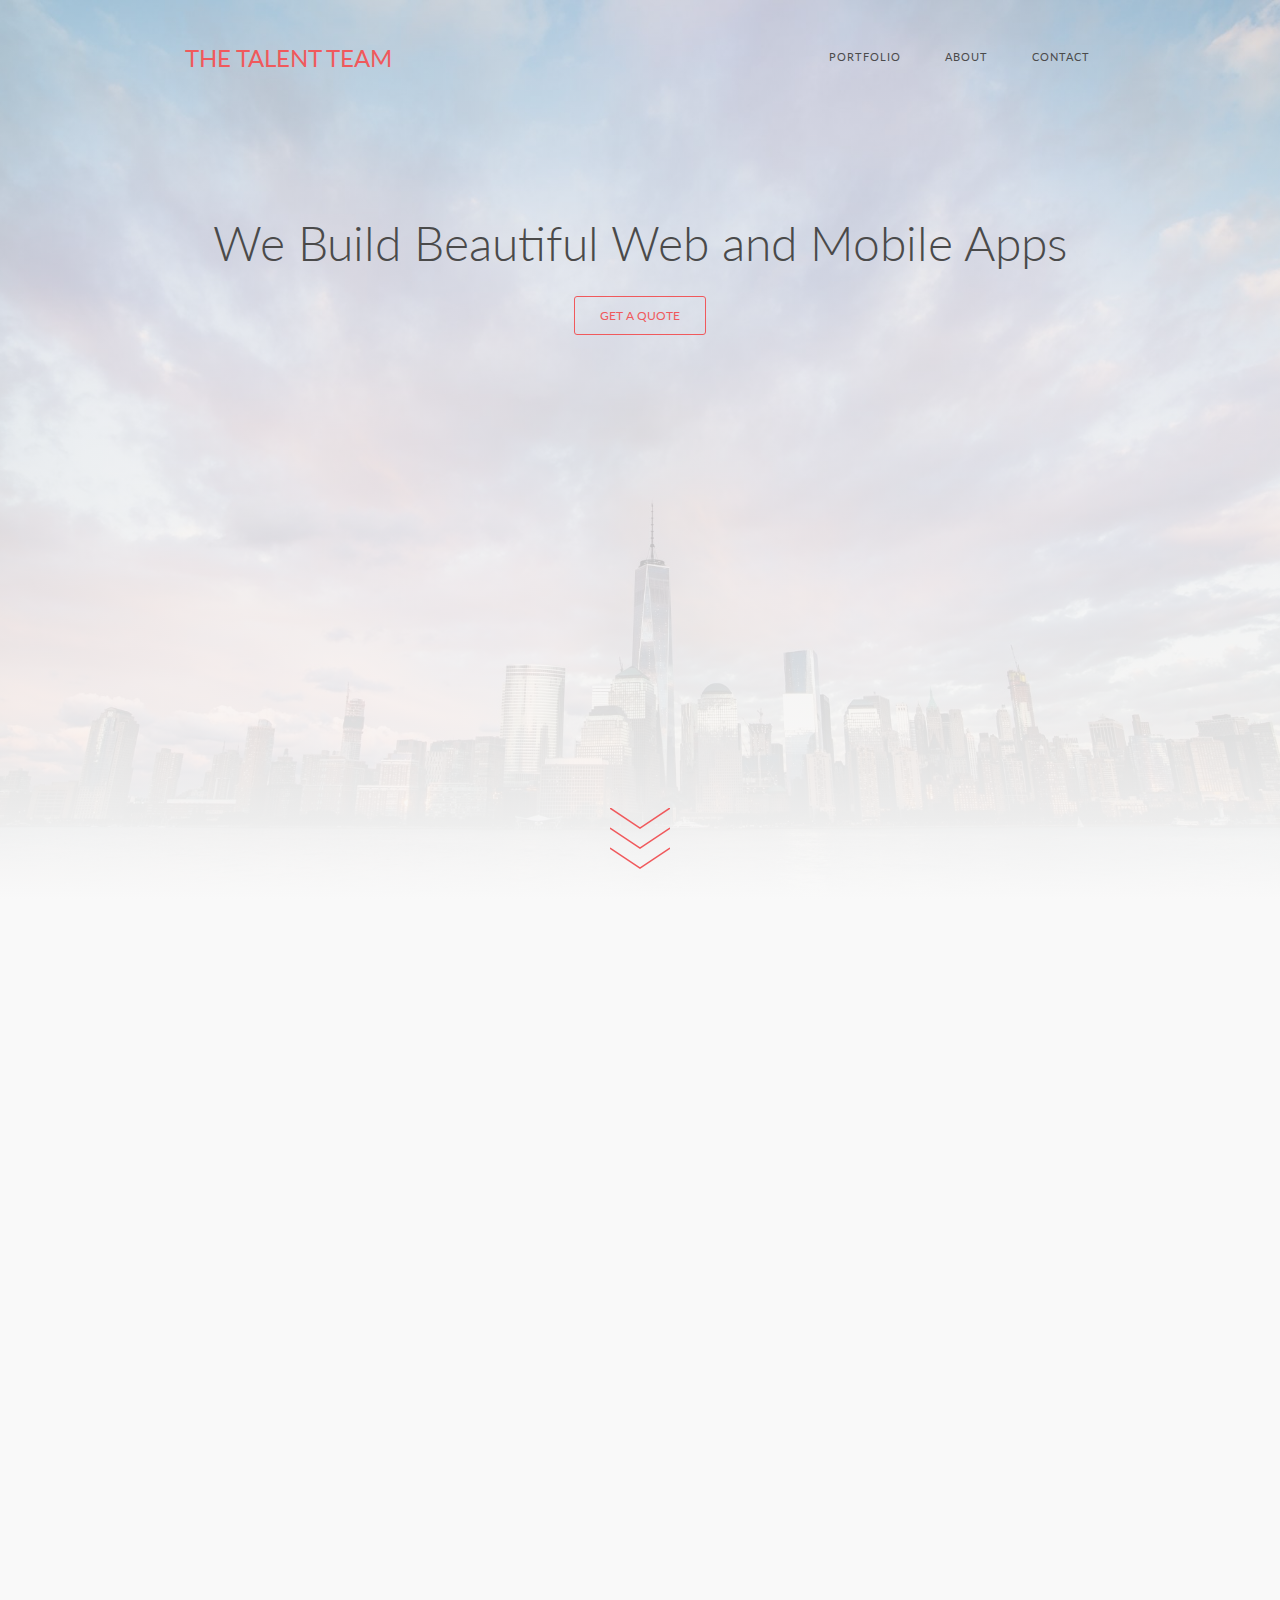
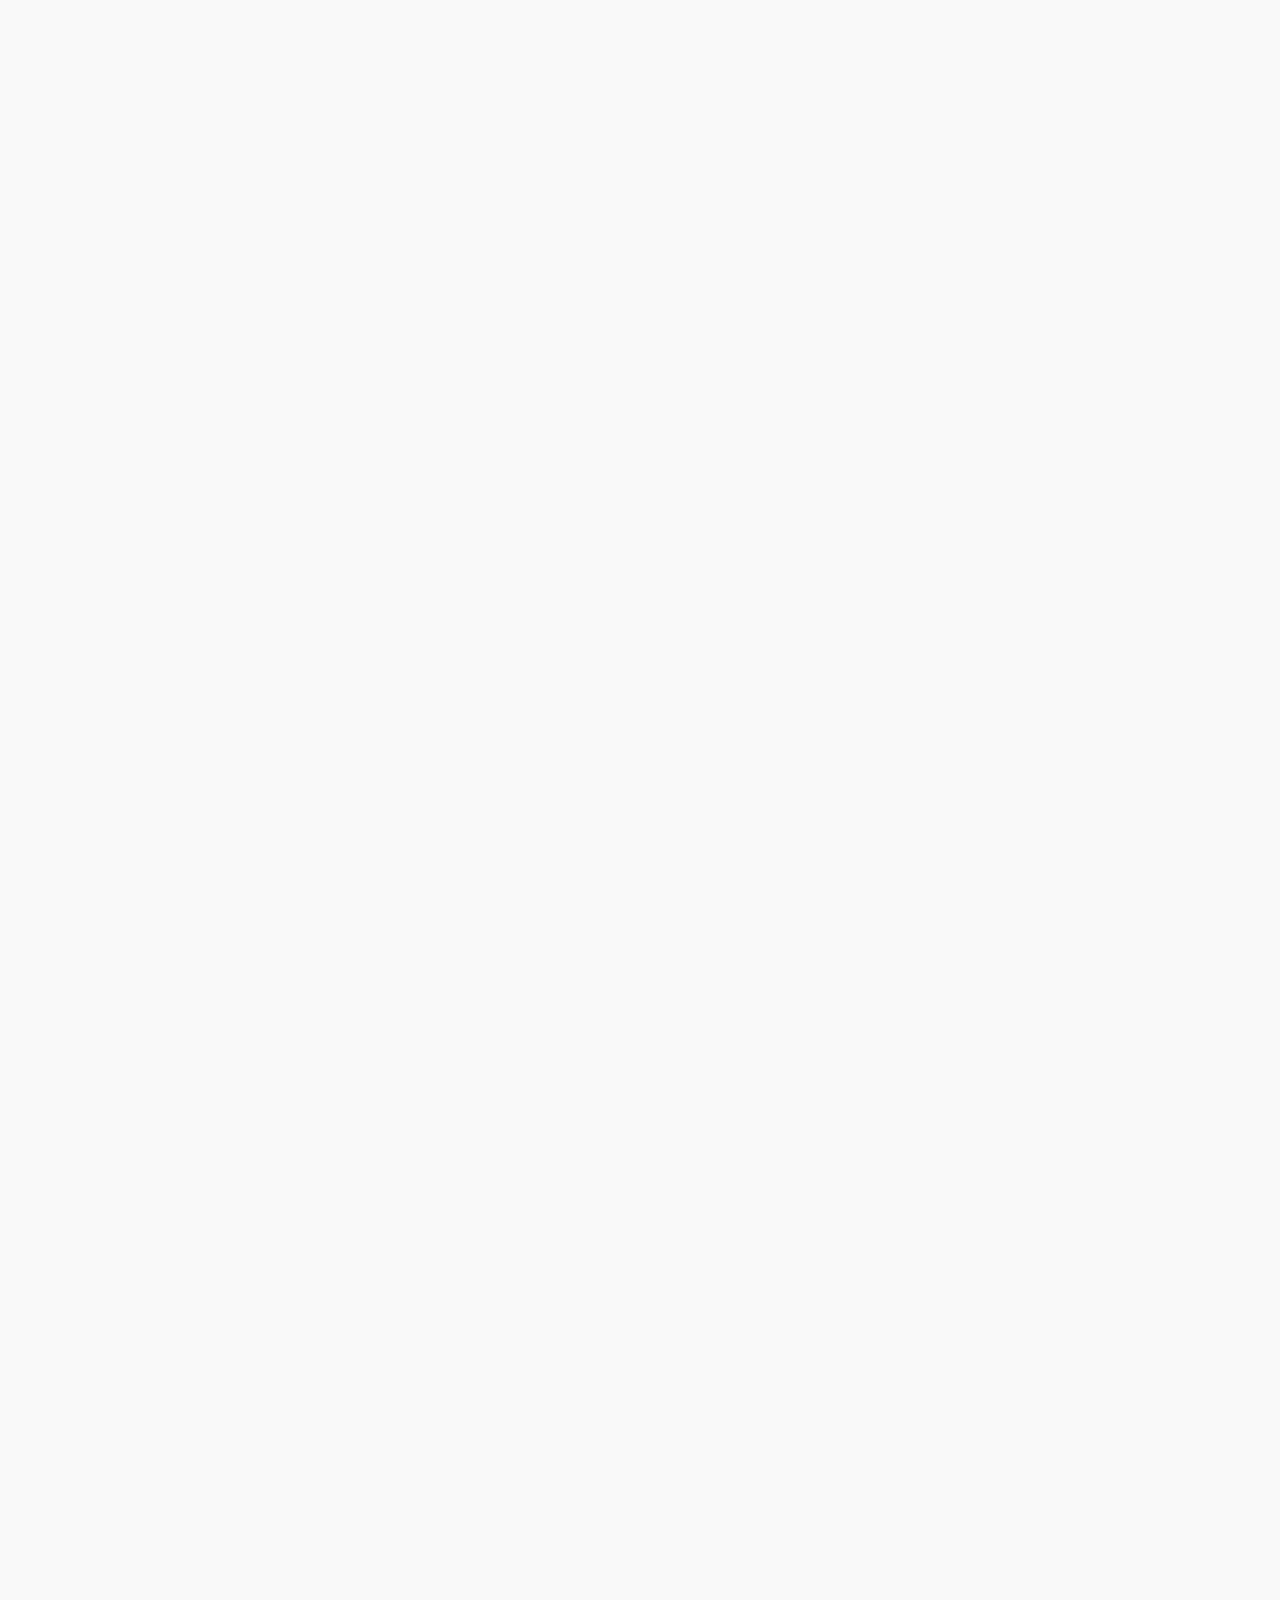
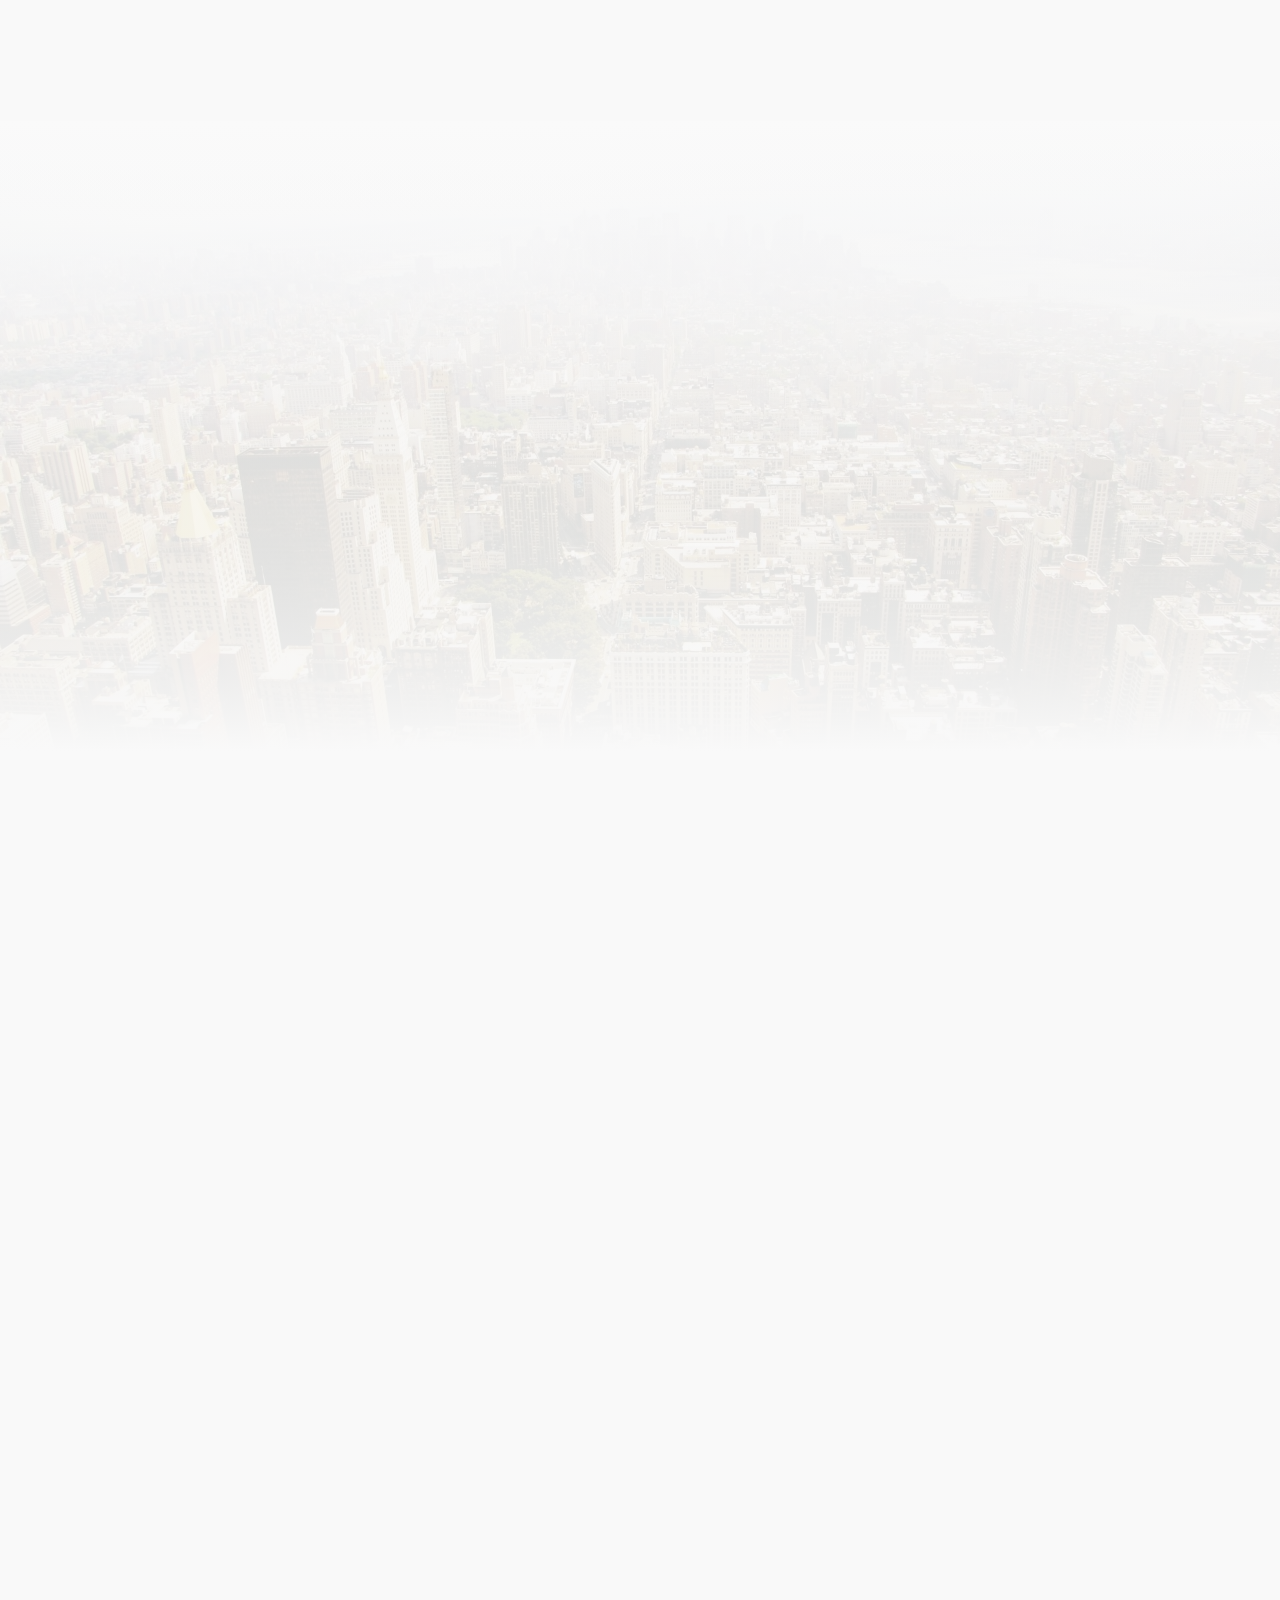
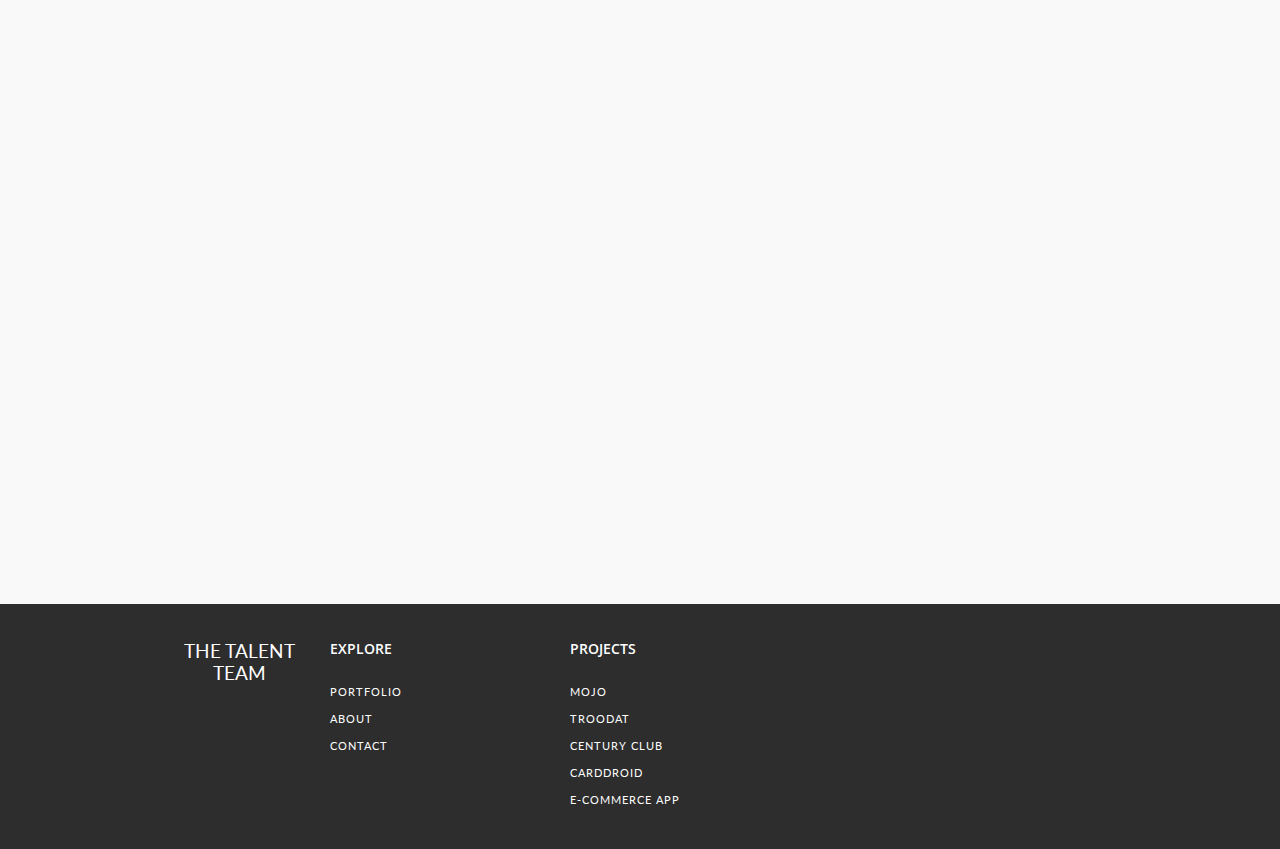
<file: index.html>
<!DOCTYPE html>
<html class="w-mod-js w-mod-no-touch w-mod-video w-mod-no-ios wf-opensans-n3-active wf-opensans-i3-active wf-opensans-n4-active wf-opensans-i4-active wf-opensans-n6-active wf-opensans-i6-active wf-opensans-n7-active wf-opensans-i7-active wf-opensans-n8-active wf-opensans-i8-active wf-lato-n1-active wf-lato-i1-active wf-lato-n3-active wf-lato-i3-active wf-lato-n4-active wf-lato-i4-active wf-lato-n7-active wf-lato-i7-active wf-lato-n9-active wf-lato-i9-active wf-active">
<head>
    <meta http-equiv="Content-Type" content="text/html; charset=UTF-8">
    <title>The Talent Team</title>
    <meta content="width=device-width, initial-scale=1" name="viewport">

    <meta name="description" content="We build beautiful web and mobile apps.">

    <meta property="og:title" content="The Talent Team" />
    <meta property="og:url" content="https://talent-team.github.io/" />
    <meta property="og:site_name" content="The Talent Team" />
    <meta property="og:description" content="We build beautiful web and mobile apps.">
    <meta property="og:type" content="website" />
    <meta property="og:locale" content="en_US">
    <!--<meta property="og:image" content="http://examples.opengraphprotocol.us/media/images/50.png">
    <meta property="og:image:secure_url" content="http://examples.opengraphprotocol.us/media/images/50.png">-->

    <script>
        window._startTicks = new Date().getTime();
    </script>
	<style>
		.all-wrapper {
		  margin: 0;
		  height: 100%;
		  width: 100%;
		  padding: 0;
		  opacity: 0;
		  transition: opacity 400ms linear;
		}
	</style>
	<link href="/style/main.css" rel="stylesheet" type="text/css">
</head>
<body class="body">
    <style>
    .loader,
    .loader:before,
    .loader:after {
        border-radius: 50%;
        width: 2.5em;
        height: 2.5em;
        -webkit-animation-fill-mode: both;
        animation-fill-mode: both;
        -webkit-animation: load7 1.8s infinite ease-in-out;
        animation: load7 1.8s infinite ease-in-out;
    }

    .loader {
        color: #f0595c;
        font-size: 10px;
        position: relative;
        text-indent: -9999em;
        -webkit-transform: translateZ(0);
        -ms-transform: translateZ(0);
        transform: translateZ(0);
        -webkit-animation-delay: -0.16s;
        animation-delay: -0.16s;
    }

        .loader:before,
        .loader:after {
            content: '';
            position: absolute;
            top: 0;
        }

        .loader:before {
            left: -3.5em;
            -webkit-animation-delay: -0.32s;
            animation-delay: -0.32s;
        }

        .loader:after {
            left: 3.5em;
        }

    @-webkit-keyframes load7 {
        0%, 80%, 100% {
            box-shadow: 0 2.5em 0 -1.3em;
        }

        40% {
            box-shadow: 0 2.5em 0 0;
        }
    }

    @keyframes load7 {
        0%, 80%, 100% {
            box-shadow: 0 2.5em 0 -1.3em;
        }

        40% {
            box-shadow: 0 2.5em 0 0;
        }
    }

    .centered {
        position: fixed;
        top: 50%;
        left: 50%;
        /* bring your own prefixes */
        transform: translate(-50%, -50%);
    }
</style>

<div class="loader centered" id="css-preloader">Loading...</div>	
    <div class="all-wrapper mobile-view">
        <section>
    <a name="top"></a>
    <div class="hero home">
        <div class="header-wr">
    <div class="nav w-nav header" data-animation="default" data-collapse="medium" data-duration="400">
        <div class="w-container">
    <a class="logo w-nav-brand" href="#top"><div>The Talent Team</div></a>
    <nav class="nav-menu w-nav-menu" role="navigation">
        
        <a class="nav-link w-nav-link" href="#projects" style="max-width: 940px;">Portfolio</a>
        

        
        <a class="nav-link w-nav-link" href="#about" style="max-width: 940px;">About</a>
        

        
        <a class="nav-link w-nav-link" href="#contact" style="max-width: 940px;">Contact</a>
        
    </nav>
    <div class="menu-button w-nav-button">
        <div class="w-icon-nav-menu"></div>
    </div>
</div>
<div class="w-nav-overlay" data-wf-ignore=""></div>
    </div>
    <div class="nav w-nav header fixed hidden" data-animation="default" data-collapse="medium" data-duration="400">
        <div class="w-container">
    <a class="logo w-nav-brand" href="#top"><div>The Talent Team</div></a>
    <nav class="nav-menu w-nav-menu" role="navigation">
        
        <a class="nav-link w-nav-link" href="#projects" style="max-width: 940px;">Portfolio</a>
        

        
        <a class="nav-link w-nav-link" href="#about" style="max-width: 940px;">About</a>
        

        
        <a class="nav-link w-nav-link" href="#contact" style="max-width: 940px;">Contact</a>
        
    </nav>
    <div class="menu-button w-nav-button">
        <div class="w-icon-nav-menu"></div>
    </div>
</div>
<div class="w-nav-overlay" data-wf-ignore=""></div>
    </div>
</div>
        <div class="heading-wrapper w-container">
            <h1 class="main-heading">We Build Beautiful Web and Mobile Apps</h1>
            <a class="button w-button" href="#contact">Get a quote</a>
        </div>
    </div>
    <style>
    .arrows {
        width: 60px;
        height: 72px;
        position: absolute;
        left: 50%;
        margin-left: -30px;
        bottom: 20px;
    }

        .arrows path {
            stroke: #f0595c;
            fill: transparent;
            stroke-width: 1.5px;
            animation: arrow 2s infinite;
            -webkit-animation: arrow 2s infinite;
        }

    @keyframes arrow {
        0% {
            opacity: 0;
        }

        40% {
            opacity: 1;
        }

        80% {
            opacity: 0;
        }

        100% {
            opacity: 0;
        }
    }

    @-webkit-keyframes arrow /*Safari and Chrome*/
    {
        0% {
            opacity: 0;
        }

        40% {
            opacity: 1;
        }

        80% {
            opacity: 0;
        }

        100% {
            opacity: 0;
        }
    }

    .arrows path.a1 {
        animation-delay: -1s;
        -webkit-animation-delay: -1s;
    }

    .arrows path.a2 {
        animation-delay: -0.5s;
        -webkit-animation-delay: -0.5s;
    }

    .arrows path.a3 {
        animation-delay: 0s;
        -webkit-animation-delay: 0s;
    }
</style>
<a href="#projects">
    <svg class="arrows" id="arrows">
        <path class="a1" d="M0 0 L30 20 L60 0"></path>
        <path class="a2" d="M0 20 L30 40 L60 20"></path>
        <path class="a3" d="M0 40 L30 60 L60 40"></path>
    </svg>
</a>
</section>
<a name="projects"></a>
<section style="height: auto; overflow: auto;" id="projects-section" data-href="#projects">
    <div class="section">
        <div class="w-container">
            <h3 class="section-title unseen">Our Developers Worked on Following Amazing Projects</h3>
            <div class="w-dyn-list">
    <div class="w-dyn-items w-row project-row">
        
        <div class="w-col w-col-6 w-dyn-item">
            <a class="w-inline-block work-asset-link" href="/project-e-comm.html">
                <img class="project-image unseen" src="i/e-comm-banner-2.png">
            </a>
        </div>
        <div class="w-col w-col-6 w-dyn-item project-r-section unseen">
            <a href="/project-e-comm.html">
                <h1 class="main-heading"><q class="q-project-name" data-pname="TW9qbw==">{projectName}</q></h1>
            </a>
            <p class="w-inline-block project-desc">
                The platform for fast design, setup and launch E-commerce sites in the Web within a couple days. It is mostly intended for Direct Response sales where the speed of sites deployment and updates are the most important requirements.
            </p>
            <div class="project-tech">
                <h4>Technologies</h4>
                <span>ASP.NET&nbsp;MVC</span>
                <span>Microsoft&nbsp;Azure</span>
                <span>Microsof&nbsp;SQL&nbsp;Server</span>
                <span>Entity&nbsp;Framework</span>
                <span>Redis</span>
                <span>Backbone.js</span>
                <span>jQuery</span>
            </div>
        </div>
        
    </div>
</div>
<div class="w-dyn-list">
    <div class="w-dyn-items w-row project-row">
        
        <div class="w-col w-col-6 w-dyn-item">
            <a class="w-inline-block work-asset-link" href="/project-rev-gen.html">
                <img class="project-image unseen" src="i/rev-gen-banner-2.png">
            </a>
        </div>
        <div class="w-col w-col-6 w-dyn-item project-r-section unseen">
            <a href="/project-rev-gen.html">
                <h1 class="main-heading"><q class="q-project-name" data-pname="VHJvb2RhdA==">{projectName}</q></h1>
            </a>
            <p class="w-inline-block project-desc">
                It is a SEO-optimized reviews and rating generation system for E-commerce or any another type of web-sites. It is intended to boost traffic and increase sales. In addition, it provides its own API allows site owners to simply attach Troodat reviews to their sites.
            </p>
            <div class="project-tech">
                <h4>Technologies</h4>
                <span>ASP.NET&nbsp;MVC</span>
                <span>Microsoft&nbsp;Azure</span>
                <span>Microsof&nbsp;SQL&nbsp;Server</span>
                <span>Entity&nbsp;Framework</span>
                <span>AngularJS</span>
                <span>jQuery</span>
            </div>
        </div>
        
    </div>
</div>
<div class="w-dyn-list">
    <div class="w-dyn-items w-row project-row">
        
        <div class="w-col w-col-6 w-dyn-item">
            <a class="w-inline-block work-asset-link" href="/project-club.html">
                <img class="project-image unseen" src="i/club-banner-2.png">
            </a>
        </div>
        <div class="w-col w-col-6 w-dyn-item project-r-section unseen">
            <a href="/project-club.html">
                <h1 class="main-heading"><q class="q-project-name" data-pname="Q2VudHVyeSBDbHVi">{projectName}</q></h1>
            </a>
            <p class="w-inline-block project-desc">
                A mobile wallet application allows to order drinks in NYC bars. It consists of an iOS app and a Ruby on Rails backend.
                <br />An iOS app written on Objective-C using Apple Location Services, Payment system integration (Braintree), Facebook API integration, REST API backend integration.
                <br />A Ruby on Rails backend implements REST standart and has great encryption layer, Payment system integration (Braintree), well-documented tests for all REST-queries. Works on Amazon Cloud AWS Elastic Beanstalk.
            </p>
            <div class="project-tech">
                <h4>Technologies</h4>
                <span>Objective-C</span>
                <span>Amazon&nbsp;Cloud</span>
                <span>Facebook&nbsp;API</span>
                <span>REST</span>
            </div>
        </div>
        
    </div>
</div>
<div class="w-dyn-list">
    <div class="w-dyn-items w-row project-row">
        
        <div class="w-col w-col-6 w-dyn-item">
            <a class="w-inline-block work-asset-link" href="/project-car.html">
                <img class="project-image unseen" src="i/car-banner-2.png">
                <div class="project-hover"></div>
            </a>
        </div>
        <div class="w-col w-col-6 w-dyn-item project-r-section unseen">
            <a href="/project-car.html">
                <h1 class="main-heading"><q class="q-project-name" data-pname="Q2FyZERyb2lk'">{projectName}</q></h1>
            </a>
            <p class="w-inline-block project-desc">
                A mobile realtime application for iPhone and iPad written on Swift and Android-version on Java to monitor a vehicle remotely using a special device. Not just location tracking but speed, fuel level, engine RPM, engine temperature, and etc.
            </p>
            <div class="project-tech">
                <h4>Technologies</h4>
                <span>Swift</span>
                <span>Java</span>
                <span>OBD-II</span>
                <span>REST</span>
            </div>
        </div>
        
    </div>
</div>
<div class="w-dyn-list">
    <div class="w-dyn-items w-row project-row">
        
        <div class="w-col w-col-6 w-dyn-item">
            <a class="w-inline-block work-asset-link" href="/project-goods.html">
                <img class="project-image unseen" src="i/goods-banner-2.png">
            </a>
        </div>
        <div class="w-col w-col-6 w-dyn-item project-r-section unseen">
            <a href="/project-goods.html">
                <h1 class="main-heading"><q class="q-project-name" data-pname="RS1jb21tZXJjZSBBcHA='">{projectName}</q></h1>
            </a>
            <p class="w-inline-block project-desc">
                A mobile e-commerce application for iPhone and iPad written on Swift using Apple Location Services, Payment system integration, Facebook API integration, VK API integration, REST API backend integration.
            </p>
            <div class="project-tech">
                <h4>Technologies</h4>
                <span>Swift</span>
                <span>Facebook&nbsp;API</span>
                <span>VK&nbsp;API</span>
                <span>REST</span>
            </div>
        </div>
        
    </div>
</div>
        </div>
    </div>
</section>
<section style="height: auto;" id="about-section" data-href="#about">
    <a name="about"></a>
    <div class="about-page hero" style="overflow: auto;">
        <div class="heading-wrapper w-container">
            <h1 class="main-heading unseen">A Little About Our Team</h1>
        </div>
        <div class="w-container">
            <div class="about-me w-richtext unseen">
                <p>
                    Hello,
                </p>
                <p>
                    We're a small team of passionate, thoughtful developers.
                    <br />Our culture is simple, we hire the best and do all we can to help them thrive and not compromise. It is what our clients demand.
                    <br />Our mission is to deliver amazing apps.
                    <br />We want to create the right thing the first time, and have it still be meeting needs for years to come. That means thinking and planning ahead, on projects and internally.
                    <br />We're accountable to our clients and each other. That means being open even when things aren't going smoothly. It's just the right thing to do.
                    <br />Our strategists and analysts help identify opportunities to optimize for success, using quantitative research and ideation to ensure we build a product that surpasses our goals.
                    <br />Here is a place of respect, support, and friendship - where every person can be their genuine self.
                </p>
            </div>
        </div>
    </div>
</section>
<section style="height: auto;" id="interactions-section" data-href="#interactions">
    <a name="interactions"></a>
    <div class="hero interactions-page" style="overflow: auto;">
        <div class="heading-wrapper w-container">
            <h1 class="main-heading unseen">Control and Regular Interactions Really Matter</h1>
        </div>
        <div class="w-container">
            <div class="w-options-wr">
                <div class="w-option unseen">
                    <div class="circlewrapper">
                        <div class="circle">1</div>
                    </div>
                    <div class="w-option-text">
                        <h5>Team</h5>
                        <p>You will be a part of the team to have daily chats with us to check the project progress</p>
                    </div>
                </div>
                <div class="w-option unseen">
                    <div class="circlewrapper">
                        <div class="circle">2</div>
                    </div>
                    <div class="w-option-text">
                        <h5>Collaboration</h5>
                        <p>You will get free access to the team collaboration software to discuss pending issues</p>
                    </div>
                </div>
                <div class="w-option unseen">
                    <div class="circlewrapper">
                        <div class="circle">3</div>
                    </div>
                    <div class="w-option-text">
                        <h5>Time Tracking</h5>
                        <p>You will always know how many hours each of our developers involved spends as you will be signed up to a time tracking software</p>
                    </div>
                </div>
                <div class="w-option unseen">
                    <div class="circlewrapper">
                        <div class="circle">4</div>
                    </div>
                    <div class="w-option-text">
                        <h5>Talk to CEO</h5>
                        <p>Our CEO and the customer support will be always available to discuss your needs and expectations</p>
                    </div>
                </div>
            </div>
        </div>
    </div>
</section>
<section style="height: auto;" id="contact-section" data-href="#contact">
    <a name="contact"></a>
    <div class="contact-page" style="overflow: auto;">
        <div class="heading-wrapper w-container">
            <h1 class="main-heading unseen">Reach Out! Let's Start Something Together</h1>
        </div>
    </div>
    <div class="w-container">
        <div class="form w-form unseen">
            <form id="email-form" name="email-form" method="post">
                <label class="field" for="name">Name</label>
                <input class="input w-input" id="name" maxlength="256" name="name" placeholder="Enter your name" type="text" />
                <label class="field" for="email">Email Address</label>
                <input class="input w-input" id="email" maxlength="256" name="email" placeholder="Enter your email address" />
                <label class="field" for="field">Message</label>
                <textarea class="input text-area w-input" id="field" maxlength="5000" name="field" placeholder="Tell us about your ptoject"></textarea>
                <input class="button submit w-button" type="submit" value="Submit">
            </form>
        </div>
    </div>
</section>
<div class="footer">
	<div class="w-container">
        <div class="w-row">
            <div class="w-col w-col-2">
                <div class="footer-logo">The Talent Team</div>
            </div>
            <div class="w-col w-col-3 footer-section">
                <div class="footer-cat-header">EXPLORE</div>
                
                    <div class="footer-link"><a href="#projects">Portfolio</a></div>
                    <div class="footer-link"><a href="#about">About</a></div>
                    <div class="footer-link"><a href="#contact">Contact</a></div>
                
            </div>
            <div class="w-col w-col-3 footer-section footer-projects">
                <div class="footer-cat-header">PROJECTS</div>
            </div>
        </div>
	</div>
</div>

        
    </div>
    <script type="text/javascript">
        (function (d, w, c) {
            (w[c] = w[c] || []).push(function () {
                try {
                    w.yaCounter43411159 = new Ya.Metrika({
                        id: 43411159,
                        clickmap: true,
                        trackLinks: true,
                        accurateTrackBounce: true,
                        webvisor: true,
                        trackHash: true,
                        ut: "noindex"
                    });
                } catch (e) { }
            });

            var n = d.getElementsByTagName("script")[0],
                s = d.createElement("script"),
                f = function () { n.parentNode.insertBefore(s, n); };
            s.type = "text/javascript";
            s.async = true;
            s.src = "https://mc.yandex.ru/metrika/watch.js";

            if (w.opera == "[object Opera]") {
                d.addEventListener("DOMContentLoaded", f, false);
            } else { f(); }
        })(document, window, "yandex_metrika_callbacks");
    </script>
    <noscript>
        <div>
            <img src="https://mc.yandex.ru/watch/43411159?ut=noindex" style="position:absolute; left:-9999px;" alt="" />
        </div>
    </noscript>
    <!-- scripts section -->
    <script src="js/webfont.js"></script>
    <script type="text/javascript">
        WebFont.load({
            google: {
                families: ["Open Sans:300,300italic,400,400italic,600,600italic,700,700italic,800,800italic", "Lato:100,100italic,300,300italic,400,400italic,700,700italic,900,900italic"]
            }
        });
    </script>
	
	<script src="https://ajax.googleapis.com/ajax/libs/jquery/1.10.2/jquery.min.js"></script>
    <script src="/js/jquery.validate.min.js"></script>
	
    <script src="/js/modernizr-2.7.1.js" type="text/javascript"></script>
    <script src="/js/main.js"></script>
    <script src="https://cdn.ravenjs.com/3.12.1/raven.min.js"></script>
    <script>
        Raven.config('https://a6617a20156e4ac1b6043df88adc3a6e@sentry.io/150531').install();
    </script>
</body>
</html>
</file>
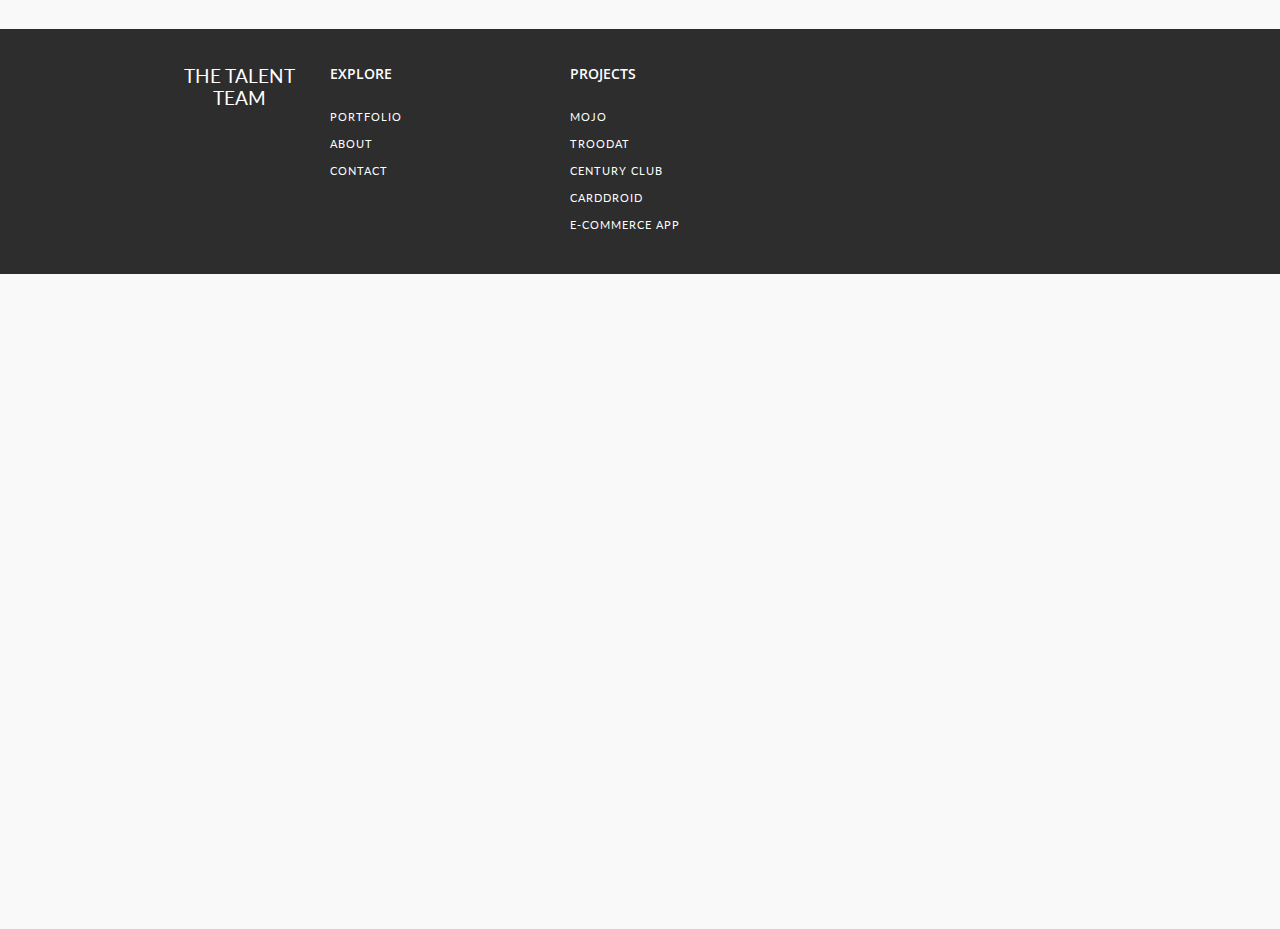
<file: about.html>
<!DOCTYPE html>
<html class="w-mod-js w-mod-no-touch w-mod-video w-mod-no-ios wf-opensans-n3-active wf-opensans-i3-active wf-opensans-n4-active wf-opensans-i4-active wf-opensans-n6-active wf-opensans-i6-active wf-opensans-n7-active wf-opensans-i7-active wf-opensans-n8-active wf-opensans-i8-active wf-lato-n1-active wf-lato-i1-active wf-lato-n3-active wf-lato-i3-active wf-lato-n4-active wf-lato-i4-active wf-lato-n7-active wf-lato-i7-active wf-lato-n9-active wf-lato-i9-active wf-active">
<head>
    <meta http-equiv="Content-Type" content="text/html; charset=UTF-8">
    <title>About</title>
    <meta content="width=device-width, initial-scale=1" name="viewport">

    <meta name="description" content="We build beautiful web and mobile apps.">

    <meta property="og:title" content="The Talent Team" />
    <meta property="og:url" content="https://talent-team.github.io/" />
    <meta property="og:site_name" content="The Talent Team" />
    <meta property="og:description" content="We build beautiful web and mobile apps.">
    <meta property="og:type" content="website" />
    <meta property="og:locale" content="en_US">
    <!--<meta property="og:image" content="http://examples.opengraphprotocol.us/media/images/50.png">
    <meta property="og:image:secure_url" content="http://examples.opengraphprotocol.us/media/images/50.png">-->

    <script>
        window._startTicks = new Date().getTime();
    </script>
	<style>
		.all-wrapper {
		  margin: 0;
		  height: 100%;
		  width: 100%;
		  padding: 0;
		  opacity: 0;
		  transition: opacity 400ms linear;
		}
	</style>
	<link href="/style/main.css" rel="stylesheet" type="text/css">
</head>
<body class="body">
    <style>
    .loader,
    .loader:before,
    .loader:after {
        border-radius: 50%;
        width: 2.5em;
        height: 2.5em;
        -webkit-animation-fill-mode: both;
        animation-fill-mode: both;
        -webkit-animation: load7 1.8s infinite ease-in-out;
        animation: load7 1.8s infinite ease-in-out;
    }

    .loader {
        color: #f0595c;
        font-size: 10px;
        position: relative;
        text-indent: -9999em;
        -webkit-transform: translateZ(0);
        -ms-transform: translateZ(0);
        transform: translateZ(0);
        -webkit-animation-delay: -0.16s;
        animation-delay: -0.16s;
    }

        .loader:before,
        .loader:after {
            content: '';
            position: absolute;
            top: 0;
        }

        .loader:before {
            left: -3.5em;
            -webkit-animation-delay: -0.32s;
            animation-delay: -0.32s;
        }

        .loader:after {
            left: 3.5em;
        }

    @-webkit-keyframes load7 {
        0%, 80%, 100% {
            box-shadow: 0 2.5em 0 -1.3em;
        }

        40% {
            box-shadow: 0 2.5em 0 0;
        }
    }

    @keyframes load7 {
        0%, 80%, 100% {
            box-shadow: 0 2.5em 0 -1.3em;
        }

        40% {
            box-shadow: 0 2.5em 0 0;
        }
    }

    .centered {
        position: fixed;
        top: 50%;
        left: 50%;
        /* bring your own prefixes */
        transform: translate(-50%, -50%);
    }
</style>

<div class="loader centered" id="css-preloader">Loading...</div>	
    <div class="all-wrapper mobile-view">
        <!--<div class="about-page hero">
    <div class="header-wr">
    <div class="nav w-nav header" data-animation="default" data-collapse="medium" data-duration="400">
        <div class="w-container">
    <a class="logo w-nav-brand" href="/"><div>The Talent Team</div></a>
    <nav class="nav-menu w-nav-menu" role="navigation">
        
        <a class="nav-link w-nav-link" href="/#projects" style="max-width: 940px;">Portfolio</a>
        

        
        <a class="nav-link w-nav-link w--current" href="/#about" style="max-width: 940px;">About</a>
        

        
        <a class="nav-link w-nav-link" href="/#contact" style="max-width: 940px;">Contact</a>
        
    </nav>
    <div class="menu-button w-nav-button">
        <div class="w-icon-nav-menu"></div>
    </div>
</div>
<div class="w-nav-overlay" data-wf-ignore=""></div>
    </div>
    <div class="nav w-nav header fixed hidden" data-animation="default" data-collapse="medium" data-duration="400">
        <div class="w-container">
    <a class="logo w-nav-brand" href="/"><div>The Talent Team</div></a>
    <nav class="nav-menu w-nav-menu" role="navigation">
        
        <a class="nav-link w-nav-link" href="/#projects" style="max-width: 940px;">Portfolio</a>
        

        
        <a class="nav-link w-nav-link w--current" href="/#about" style="max-width: 940px;">About</a>
        

        
        <a class="nav-link w-nav-link" href="/#contact" style="max-width: 940px;">Contact</a>
        
    </nav>
    <div class="menu-button w-nav-button">
        <div class="w-icon-nav-menu"></div>
    </div>
</div>
<div class="w-nav-overlay" data-wf-ignore=""></div>
    </div>
</div>
    <div class="heading-wrapper w-container">
        <h1 class="main-heading">A little about our team.&nbsp;</h1>
    </div>
</div>
<div>
    <div class="w-container">
        <div class="about-me w-richtext">
            <p>
                Hello,
            </p>
            <p>
                We're a small team of passionate, thoughtful developers.
                <br />Our culture is simple, we hire the best and do all we can to help them thrive and not compromise. It is what our clients demand.
                <br />Our mission is to deliver amazing apps.
                <br />We want to create the right thing the first time, and have it still be meeting needs for years to come. That means thinking and planning ahead, on projects and internally.
                <br />We're accountable to our clients and each other. That means being open even when things aren't going smoothly. It's just the right thing to do.
                <br />Our strategists and analysts help identify opportunities to optimize for success, using quantitative research and ideation to ensure we build a product that surpasses our goals.
                <br />Here is a place of respect, support, and friendship — where every person can be their genuine self.
            </p>
        </div>
    </div>
</div> -->

         
            <div class="footer">
	<div class="w-container">
        <div class="w-row">
            <div class="w-col w-col-2">
                <div class="footer-logo">The Talent Team</div>
            </div>
            <div class="w-col w-col-3 footer-section">
                <div class="footer-cat-header">EXPLORE</div>
                
                    <div class="footer-link"><a href="/#projects">Portfolio</a></div>
                    <div class="footer-link"><a href="/#about">About</a></div>
                    <div class="footer-link"><a href="/#contact">Contact</a></div>
                
            </div>
            <div class="w-col w-col-3 footer-section footer-projects">
                <div class="footer-cat-header">PROJECTS</div>
            </div>
        </div>
	</div>
</div>
        
    </div>
    <script type="text/javascript">
        (function (d, w, c) {
            (w[c] = w[c] || []).push(function () {
                try {
                    w.yaCounter43411159 = new Ya.Metrika({
                        id: 43411159,
                        clickmap: true,
                        trackLinks: true,
                        accurateTrackBounce: true,
                        webvisor: true,
                        trackHash: true,
                        ut: "noindex"
                    });
                } catch (e) { }
            });

            var n = d.getElementsByTagName("script")[0],
                s = d.createElement("script"),
                f = function () { n.parentNode.insertBefore(s, n); };
            s.type = "text/javascript";
            s.async = true;
            s.src = "https://mc.yandex.ru/metrika/watch.js";

            if (w.opera == "[object Opera]") {
                d.addEventListener("DOMContentLoaded", f, false);
            } else { f(); }
        })(document, window, "yandex_metrika_callbacks");
    </script>
    <noscript>
        <div>
            <img src="https://mc.yandex.ru/watch/43411159?ut=noindex" style="position:absolute; left:-9999px;" alt="" />
        </div>
    </noscript>
    <!-- scripts section -->
    <script src="js/webfont.js"></script>
    <script type="text/javascript">
        WebFont.load({
            google: {
                families: ["Open Sans:300,300italic,400,400italic,600,600italic,700,700italic,800,800italic", "Lato:100,100italic,300,300italic,400,400italic,700,700italic,900,900italic"]
            }
        });
    </script>
	
	<script src="https://ajax.googleapis.com/ajax/libs/jquery/1.10.2/jquery.min.js"></script>
    <script src="/js/jquery.validate.min.js"></script>
	
    <script src="/js/modernizr-2.7.1.js" type="text/javascript"></script>
    <script src="/js/main.js"></script>
    <script src="https://cdn.ravenjs.com/3.12.1/raven.min.js"></script>
    <script>
        Raven.config('https://a6617a20156e4ac1b6043df88adc3a6e@sentry.io/150531').install();
    </script>
</body>
</html>
</file>
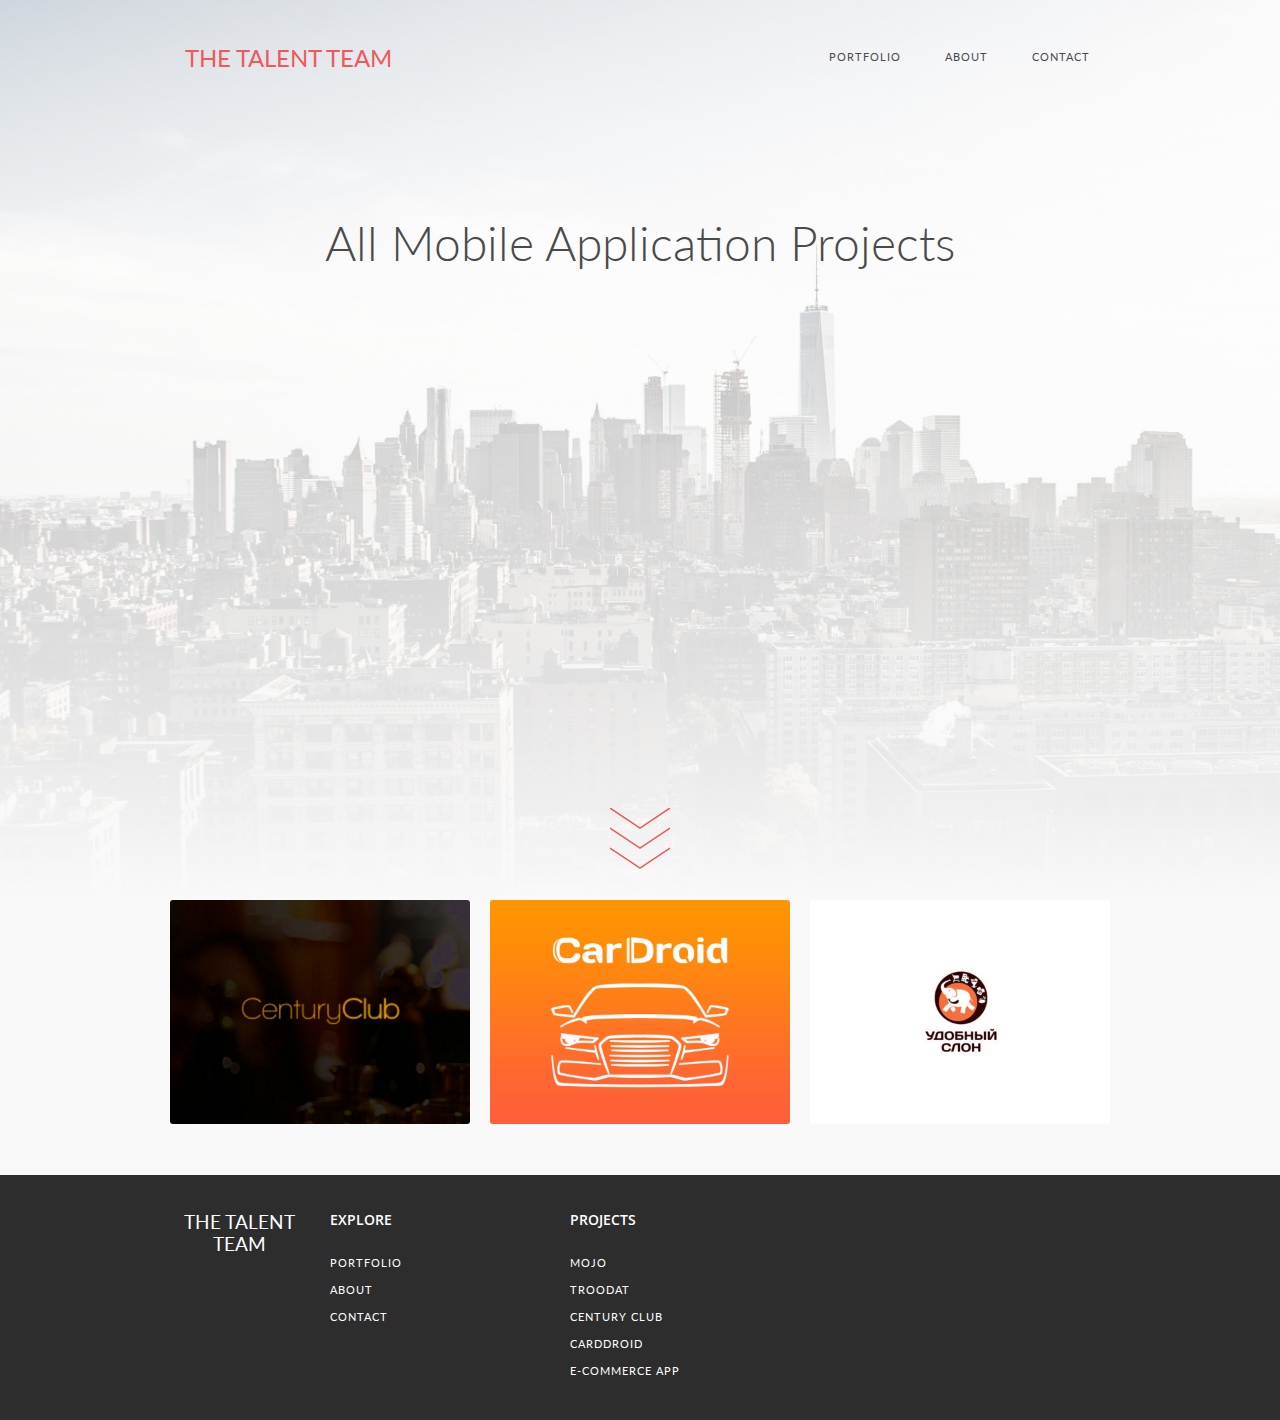
<file: category-mobile-app.html>
<!DOCTYPE html>
<html class="w-mod-js w-mod-no-touch w-mod-video w-mod-no-ios wf-opensans-n3-active wf-opensans-i3-active wf-opensans-n4-active wf-opensans-i4-active wf-opensans-n6-active wf-opensans-i6-active wf-opensans-n7-active wf-opensans-i7-active wf-opensans-n8-active wf-opensans-i8-active wf-lato-n1-active wf-lato-i1-active wf-lato-n3-active wf-lato-i3-active wf-lato-n4-active wf-lato-i4-active wf-lato-n7-active wf-lato-i7-active wf-lato-n9-active wf-lato-i9-active wf-active">
<head>
    <meta http-equiv="Content-Type" content="text/html; charset=UTF-8">
    <title>Mobile Applications</title>
    <meta content="width=device-width, initial-scale=1" name="viewport">

    <meta name="description" content="We build beautiful web and mobile apps.">

    <meta property="og:title" content="The Talent Team" />
    <meta property="og:url" content="https://talent-team.github.io/" />
    <meta property="og:site_name" content="The Talent Team" />
    <meta property="og:description" content="We build beautiful web and mobile apps.">
    <meta property="og:type" content="website" />
    <meta property="og:locale" content="en_US">
    <!--<meta property="og:image" content="http://examples.opengraphprotocol.us/media/images/50.png">
    <meta property="og:image:secure_url" content="http://examples.opengraphprotocol.us/media/images/50.png">-->

    <script>
        window._startTicks = new Date().getTime();
    </script>
	<style>
		.all-wrapper {
		  margin: 0;
		  height: 100%;
		  width: 100%;
		  padding: 0;
		  opacity: 0;
		  transition: opacity 400ms linear;
		}
	</style>
	<link href="/style/main.css" rel="stylesheet" type="text/css">
</head>
<body class="body">
    <style>
    .loader,
    .loader:before,
    .loader:after {
        border-radius: 50%;
        width: 2.5em;
        height: 2.5em;
        -webkit-animation-fill-mode: both;
        animation-fill-mode: both;
        -webkit-animation: load7 1.8s infinite ease-in-out;
        animation: load7 1.8s infinite ease-in-out;
    }

    .loader {
        color: #f0595c;
        font-size: 10px;
        position: relative;
        text-indent: -9999em;
        -webkit-transform: translateZ(0);
        -ms-transform: translateZ(0);
        transform: translateZ(0);
        -webkit-animation-delay: -0.16s;
        animation-delay: -0.16s;
    }

        .loader:before,
        .loader:after {
            content: '';
            position: absolute;
            top: 0;
        }

        .loader:before {
            left: -3.5em;
            -webkit-animation-delay: -0.32s;
            animation-delay: -0.32s;
        }

        .loader:after {
            left: 3.5em;
        }

    @-webkit-keyframes load7 {
        0%, 80%, 100% {
            box-shadow: 0 2.5em 0 -1.3em;
        }

        40% {
            box-shadow: 0 2.5em 0 0;
        }
    }

    @keyframes load7 {
        0%, 80%, 100% {
            box-shadow: 0 2.5em 0 -1.3em;
        }

        40% {
            box-shadow: 0 2.5em 0 0;
        }
    }

    .centered {
        position: fixed;
        top: 50%;
        left: 50%;
        /* bring your own prefixes */
        transform: translate(-50%, -50%);
    }
</style>

<div class="loader centered" id="css-preloader">Loading...</div>	
    <div class="all-wrapper mobile-view">
        <div class="hero small">
    <div class="header-wr">
    <div class="nav w-nav header" data-animation="default" data-collapse="medium" data-duration="400">
        <div class="w-container">
    <a class="logo w-nav-brand" href="/"><div>The Talent Team</div></a>
    <nav class="nav-menu w-nav-menu" role="navigation">
        
        <a class="nav-link w-nav-link" href="/#projects" style="max-width: 940px;">Portfolio</a>
        

        
        <a class="nav-link w-nav-link" href="/#about" style="max-width: 940px;">About</a>
        

        
        <a class="nav-link w-nav-link" href="/#contact" style="max-width: 940px;">Contact</a>
        
    </nav>
    <div class="menu-button w-nav-button">
        <div class="w-icon-nav-menu"></div>
    </div>
</div>
<div class="w-nav-overlay" data-wf-ignore=""></div>
    </div>
    <div class="nav w-nav header fixed hidden" data-animation="default" data-collapse="medium" data-duration="400">
        <div class="w-container">
    <a class="logo w-nav-brand" href="/"><div>The Talent Team</div></a>
    <nav class="nav-menu w-nav-menu" role="navigation">
        
        <a class="nav-link w-nav-link" href="/#projects" style="max-width: 940px;">Portfolio</a>
        

        
        <a class="nav-link w-nav-link" href="/#about" style="max-width: 940px;">About</a>
        

        
        <a class="nav-link w-nav-link" href="/#contact" style="max-width: 940px;">Contact</a>
        
    </nav>
    <div class="menu-button w-nav-button">
        <div class="w-icon-nav-menu"></div>
    </div>
</div>
<div class="w-nav-overlay" data-wf-ignore=""></div>
    </div>
</div>
    <div class="heading-wrapper w-container">
        <h1 class="main-heading">All Mobile Application Projects</h1>
    </div>
    <style>
    .arrows {
        width: 60px;
        height: 72px;
        position: absolute;
        left: 50%;
        margin-left: -30px;
        bottom: 20px;
    }

        .arrows path {
            stroke: #f0595c;
            fill: transparent;
            stroke-width: 1.5px;
            animation: arrow 2s infinite;
            -webkit-animation: arrow 2s infinite;
        }

    @keyframes arrow {
        0% {
            opacity: 0;
        }

        40% {
            opacity: 1;
        }

        80% {
            opacity: 0;
        }

        100% {
            opacity: 0;
        }
    }

    @-webkit-keyframes arrow /*Safari and Chrome*/
    {
        0% {
            opacity: 0;
        }

        40% {
            opacity: 1;
        }

        80% {
            opacity: 0;
        }

        100% {
            opacity: 0;
        }
    }

    .arrows path.a1 {
        animation-delay: -1s;
        -webkit-animation-delay: -1s;
    }

    .arrows path.a2 {
        animation-delay: -0.5s;
        -webkit-animation-delay: -0.5s;
    }

    .arrows path.a3 {
        animation-delay: 0s;
        -webkit-animation-delay: 0s;
    }
</style>
<a href="#next-section">
    <svg class="arrows" id="arrows">
        <path class="a1" d="M0 0 L30 20 L60 0"></path>
        <path class="a2" d="M0 20 L30 40 L60 20"></path>
        <path class="a3" d="M0 40 L30 60 L60 40"></path>
    </svg>
</a>
</div>
<div class="w-container">
    <a name="next-section"></a>
    <div class="w-dyn-list">
	<div class="w-dyn-items w-row">
        
        
        
		    <div class="w-col w-col-4 w-dyn-item">
			    <a class="w-inline-block work-asset-link" href="/project-club.html">
				    <img class="project-image" src="i/club-banner-2.png">
			    </a>
		    </div>
        
        
		    <div class="w-col w-col-4 w-dyn-item">
			    <a class="w-inline-block work-asset-link" href="/project-car.html">
				    <img class="project-image" src="i/car-banner-2.png">
			    </a>
		    </div>
        
        
		    <div class="w-col w-col-4 w-dyn-item">
			    <a class="w-inline-block work-asset-link" href="/project-goods.html">
				    <img class="project-image" src="i/goods-banner-2.png">
			    </a>
		    </div>
        
	</div>
</div>
</div>

         
            <div class="footer">
	<div class="w-container">
        <div class="w-row">
            <div class="w-col w-col-2">
                <div class="footer-logo">The Talent Team</div>
            </div>
            <div class="w-col w-col-3 footer-section">
                <div class="footer-cat-header">EXPLORE</div>
                
                    <div class="footer-link"><a href="/#projects">Portfolio</a></div>
                    <div class="footer-link"><a href="/#about">About</a></div>
                    <div class="footer-link"><a href="/#contact">Contact</a></div>
                
            </div>
            <div class="w-col w-col-3 footer-section footer-projects">
                <div class="footer-cat-header">PROJECTS</div>
            </div>
        </div>
	</div>
</div>
        
    </div>
    <script type="text/javascript">
        (function (d, w, c) {
            (w[c] = w[c] || []).push(function () {
                try {
                    w.yaCounter43411159 = new Ya.Metrika({
                        id: 43411159,
                        clickmap: true,
                        trackLinks: true,
                        accurateTrackBounce: true,
                        webvisor: true,
                        trackHash: true,
                        ut: "noindex"
                    });
                } catch (e) { }
            });

            var n = d.getElementsByTagName("script")[0],
                s = d.createElement("script"),
                f = function () { n.parentNode.insertBefore(s, n); };
            s.type = "text/javascript";
            s.async = true;
            s.src = "https://mc.yandex.ru/metrika/watch.js";

            if (w.opera == "[object Opera]") {
                d.addEventListener("DOMContentLoaded", f, false);
            } else { f(); }
        })(document, window, "yandex_metrika_callbacks");
    </script>
    <noscript>
        <div>
            <img src="https://mc.yandex.ru/watch/43411159?ut=noindex" style="position:absolute; left:-9999px;" alt="" />
        </div>
    </noscript>
    <!-- scripts section -->
    <script src="js/webfont.js"></script>
    <script type="text/javascript">
        WebFont.load({
            google: {
                families: ["Open Sans:300,300italic,400,400italic,600,600italic,700,700italic,800,800italic", "Lato:100,100italic,300,300italic,400,400italic,700,700italic,900,900italic"]
            }
        });
    </script>
	
	<script src="https://ajax.googleapis.com/ajax/libs/jquery/1.10.2/jquery.min.js"></script>
    <script src="/js/jquery.validate.min.js"></script>
	
    <script src="/js/modernizr-2.7.1.js" type="text/javascript"></script>
    <script src="/js/main.js"></script>
    <script src="https://cdn.ravenjs.com/3.12.1/raven.min.js"></script>
    <script>
        Raven.config('https://a6617a20156e4ac1b6043df88adc3a6e@sentry.io/150531').install();
    </script>
</body>
</html>
</file>
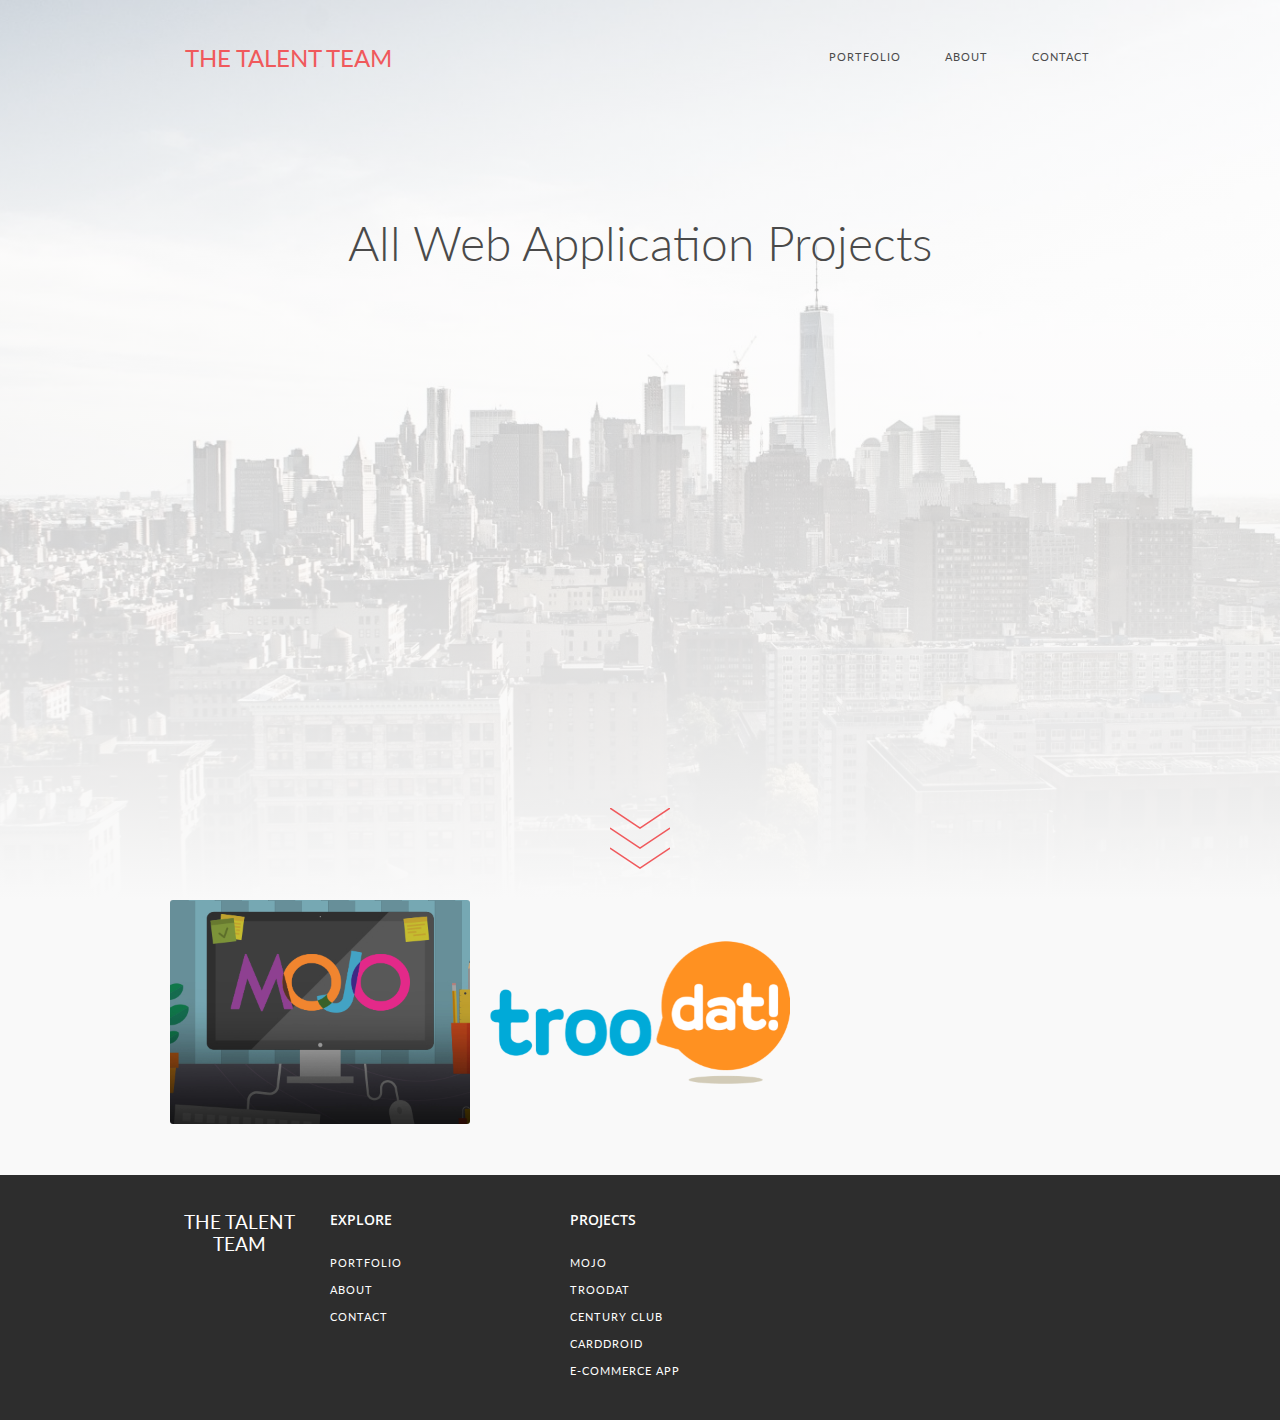
<file: category-web-app.html>
<!DOCTYPE html>
<html class="w-mod-js w-mod-no-touch w-mod-video w-mod-no-ios wf-opensans-n3-active wf-opensans-i3-active wf-opensans-n4-active wf-opensans-i4-active wf-opensans-n6-active wf-opensans-i6-active wf-opensans-n7-active wf-opensans-i7-active wf-opensans-n8-active wf-opensans-i8-active wf-lato-n1-active wf-lato-i1-active wf-lato-n3-active wf-lato-i3-active wf-lato-n4-active wf-lato-i4-active wf-lato-n7-active wf-lato-i7-active wf-lato-n9-active wf-lato-i9-active wf-active">
<head>
    <meta http-equiv="Content-Type" content="text/html; charset=UTF-8">
    <title>Web Applications</title>
    <meta content="width=device-width, initial-scale=1" name="viewport">

    <meta name="description" content="We build beautiful web and mobile apps.">

    <meta property="og:title" content="The Talent Team" />
    <meta property="og:url" content="https://talent-team.github.io/" />
    <meta property="og:site_name" content="The Talent Team" />
    <meta property="og:description" content="We build beautiful web and mobile apps.">
    <meta property="og:type" content="website" />
    <meta property="og:locale" content="en_US">
    <!--<meta property="og:image" content="http://examples.opengraphprotocol.us/media/images/50.png">
    <meta property="og:image:secure_url" content="http://examples.opengraphprotocol.us/media/images/50.png">-->

    <script>
        window._startTicks = new Date().getTime();
    </script>
	<style>
		.all-wrapper {
		  margin: 0;
		  height: 100%;
		  width: 100%;
		  padding: 0;
		  opacity: 0;
		  transition: opacity 400ms linear;
		}
	</style>
	<link href="/style/main.css" rel="stylesheet" type="text/css">
</head>
<body class="body">
    <style>
    .loader,
    .loader:before,
    .loader:after {
        border-radius: 50%;
        width: 2.5em;
        height: 2.5em;
        -webkit-animation-fill-mode: both;
        animation-fill-mode: both;
        -webkit-animation: load7 1.8s infinite ease-in-out;
        animation: load7 1.8s infinite ease-in-out;
    }

    .loader {
        color: #f0595c;
        font-size: 10px;
        position: relative;
        text-indent: -9999em;
        -webkit-transform: translateZ(0);
        -ms-transform: translateZ(0);
        transform: translateZ(0);
        -webkit-animation-delay: -0.16s;
        animation-delay: -0.16s;
    }

        .loader:before,
        .loader:after {
            content: '';
            position: absolute;
            top: 0;
        }

        .loader:before {
            left: -3.5em;
            -webkit-animation-delay: -0.32s;
            animation-delay: -0.32s;
        }

        .loader:after {
            left: 3.5em;
        }

    @-webkit-keyframes load7 {
        0%, 80%, 100% {
            box-shadow: 0 2.5em 0 -1.3em;
        }

        40% {
            box-shadow: 0 2.5em 0 0;
        }
    }

    @keyframes load7 {
        0%, 80%, 100% {
            box-shadow: 0 2.5em 0 -1.3em;
        }

        40% {
            box-shadow: 0 2.5em 0 0;
        }
    }

    .centered {
        position: fixed;
        top: 50%;
        left: 50%;
        /* bring your own prefixes */
        transform: translate(-50%, -50%);
    }
</style>

<div class="loader centered" id="css-preloader">Loading...</div>	
    <div class="all-wrapper mobile-view">
        <div class="hero small">
    <div class="header-wr">
    <div class="nav w-nav header" data-animation="default" data-collapse="medium" data-duration="400">
        <div class="w-container">
    <a class="logo w-nav-brand" href="/"><div>The Talent Team</div></a>
    <nav class="nav-menu w-nav-menu" role="navigation">
        
        <a class="nav-link w-nav-link" href="/#projects" style="max-width: 940px;">Portfolio</a>
        

        
        <a class="nav-link w-nav-link" href="/#about" style="max-width: 940px;">About</a>
        

        
        <a class="nav-link w-nav-link" href="/#contact" style="max-width: 940px;">Contact</a>
        
    </nav>
    <div class="menu-button w-nav-button">
        <div class="w-icon-nav-menu"></div>
    </div>
</div>
<div class="w-nav-overlay" data-wf-ignore=""></div>
    </div>
    <div class="nav w-nav header fixed hidden" data-animation="default" data-collapse="medium" data-duration="400">
        <div class="w-container">
    <a class="logo w-nav-brand" href="/"><div>The Talent Team</div></a>
    <nav class="nav-menu w-nav-menu" role="navigation">
        
        <a class="nav-link w-nav-link" href="/#projects" style="max-width: 940px;">Portfolio</a>
        

        
        <a class="nav-link w-nav-link" href="/#about" style="max-width: 940px;">About</a>
        

        
        <a class="nav-link w-nav-link" href="/#contact" style="max-width: 940px;">Contact</a>
        
    </nav>
    <div class="menu-button w-nav-button">
        <div class="w-icon-nav-menu"></div>
    </div>
</div>
<div class="w-nav-overlay" data-wf-ignore=""></div>
    </div>
</div>
    <div class="heading-wrapper w-container">
        <h1 class="main-heading">All Web Application Projects</h1>
    </div>
    <style>
    .arrows {
        width: 60px;
        height: 72px;
        position: absolute;
        left: 50%;
        margin-left: -30px;
        bottom: 20px;
    }

        .arrows path {
            stroke: #f0595c;
            fill: transparent;
            stroke-width: 1.5px;
            animation: arrow 2s infinite;
            -webkit-animation: arrow 2s infinite;
        }

    @keyframes arrow {
        0% {
            opacity: 0;
        }

        40% {
            opacity: 1;
        }

        80% {
            opacity: 0;
        }

        100% {
            opacity: 0;
        }
    }

    @-webkit-keyframes arrow /*Safari and Chrome*/
    {
        0% {
            opacity: 0;
        }

        40% {
            opacity: 1;
        }

        80% {
            opacity: 0;
        }

        100% {
            opacity: 0;
        }
    }

    .arrows path.a1 {
        animation-delay: -1s;
        -webkit-animation-delay: -1s;
    }

    .arrows path.a2 {
        animation-delay: -0.5s;
        -webkit-animation-delay: -0.5s;
    }

    .arrows path.a3 {
        animation-delay: 0s;
        -webkit-animation-delay: 0s;
    }
</style>
<a href="#next-section">
    <svg class="arrows" id="arrows">
        <path class="a1" d="M0 0 L30 20 L60 0"></path>
        <path class="a2" d="M0 20 L30 40 L60 20"></path>
        <path class="a3" d="M0 40 L30 60 L60 40"></path>
    </svg>
</a>
</div>
<div class="w-container">
    <a name="next-section"></a>
    <div class="w-dyn-list">
	<div class="w-dyn-items w-row">
        
		    <div class="w-col w-col-4 w-dyn-item">
			    <a class="w-inline-block work-asset-link" href="/project-e-comm.html">
				    <img class="project-image" src="i/e-comm-banner-2.png">
			    </a>
		    </div>
        
        
		    <div class="w-col w-col-4 w-dyn-item">
			    <a class="w-inline-block work-asset-link" href="/project-rev-gen.html">
				    <img class="project-image" src="i/rev-gen-banner-2.png">
			    </a>
		    </div>
        
        
        
        
	</div>
</div>
</div>

         
            <div class="footer">
	<div class="w-container">
        <div class="w-row">
            <div class="w-col w-col-2">
                <div class="footer-logo">The Talent Team</div>
            </div>
            <div class="w-col w-col-3 footer-section">
                <div class="footer-cat-header">EXPLORE</div>
                
                    <div class="footer-link"><a href="/#projects">Portfolio</a></div>
                    <div class="footer-link"><a href="/#about">About</a></div>
                    <div class="footer-link"><a href="/#contact">Contact</a></div>
                
            </div>
            <div class="w-col w-col-3 footer-section footer-projects">
                <div class="footer-cat-header">PROJECTS</div>
            </div>
        </div>
	</div>
</div>
        
    </div>
    <script type="text/javascript">
        (function (d, w, c) {
            (w[c] = w[c] || []).push(function () {
                try {
                    w.yaCounter43411159 = new Ya.Metrika({
                        id: 43411159,
                        clickmap: true,
                        trackLinks: true,
                        accurateTrackBounce: true,
                        webvisor: true,
                        trackHash: true,
                        ut: "noindex"
                    });
                } catch (e) { }
            });

            var n = d.getElementsByTagName("script")[0],
                s = d.createElement("script"),
                f = function () { n.parentNode.insertBefore(s, n); };
            s.type = "text/javascript";
            s.async = true;
            s.src = "https://mc.yandex.ru/metrika/watch.js";

            if (w.opera == "[object Opera]") {
                d.addEventListener("DOMContentLoaded", f, false);
            } else { f(); }
        })(document, window, "yandex_metrika_callbacks");
    </script>
    <noscript>
        <div>
            <img src="https://mc.yandex.ru/watch/43411159?ut=noindex" style="position:absolute; left:-9999px;" alt="" />
        </div>
    </noscript>
    <!-- scripts section -->
    <script src="js/webfont.js"></script>
    <script type="text/javascript">
        WebFont.load({
            google: {
                families: ["Open Sans:300,300italic,400,400italic,600,600italic,700,700italic,800,800italic", "Lato:100,100italic,300,300italic,400,400italic,700,700italic,900,900italic"]
            }
        });
    </script>
	
	<script src="https://ajax.googleapis.com/ajax/libs/jquery/1.10.2/jquery.min.js"></script>
    <script src="/js/jquery.validate.min.js"></script>
	
    <script src="/js/modernizr-2.7.1.js" type="text/javascript"></script>
    <script src="/js/main.js"></script>
    <script src="https://cdn.ravenjs.com/3.12.1/raven.min.js"></script>
    <script>
        Raven.config('https://a6617a20156e4ac1b6043df88adc3a6e@sentry.io/150531').install();
    </script>
</body>
</html>
</file>
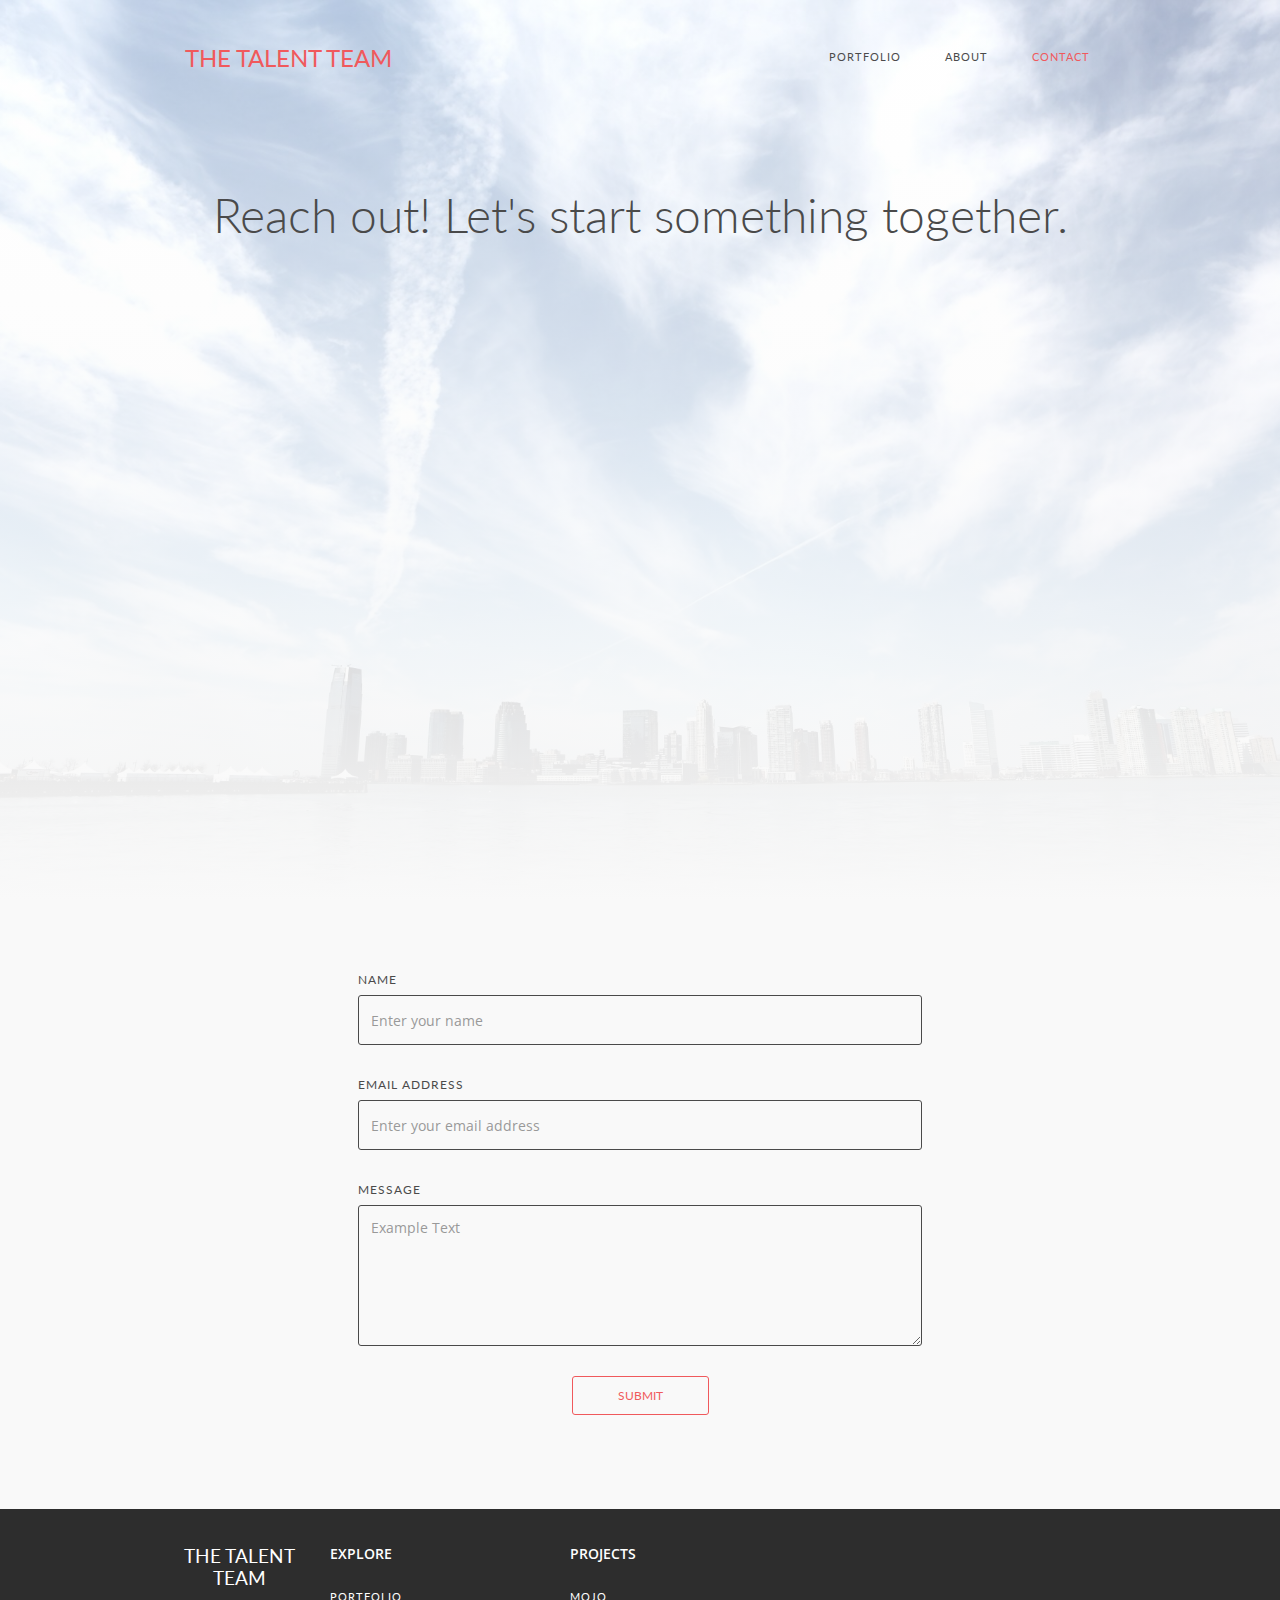
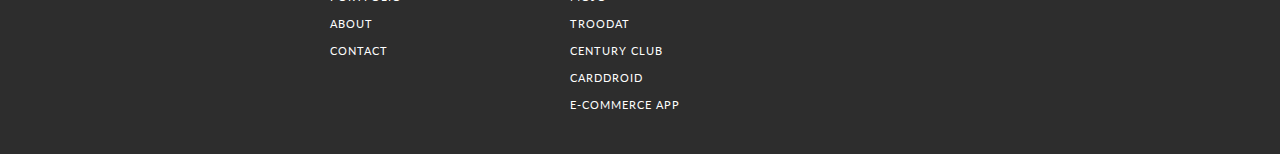
<file: contact.html>
<!DOCTYPE html>
<html class="w-mod-js w-mod-no-touch w-mod-video w-mod-no-ios wf-opensans-n3-active wf-opensans-i3-active wf-opensans-n4-active wf-opensans-i4-active wf-opensans-n6-active wf-opensans-i6-active wf-opensans-n7-active wf-opensans-i7-active wf-opensans-n8-active wf-opensans-i8-active wf-lato-n1-active wf-lato-i1-active wf-lato-n3-active wf-lato-i3-active wf-lato-n4-active wf-lato-i4-active wf-lato-n7-active wf-lato-i7-active wf-lato-n9-active wf-lato-i9-active wf-active">
<head>
    <meta http-equiv="Content-Type" content="text/html; charset=UTF-8">
    <title>Contact</title>
    <meta content="width=device-width, initial-scale=1" name="viewport">

    <meta name="description" content="We build beautiful web and mobile apps.">

    <meta property="og:title" content="The Talent Team" />
    <meta property="og:url" content="https://talent-team.github.io/" />
    <meta property="og:site_name" content="The Talent Team" />
    <meta property="og:description" content="We build beautiful web and mobile apps.">
    <meta property="og:type" content="website" />
    <meta property="og:locale" content="en_US">
    <!--<meta property="og:image" content="http://examples.opengraphprotocol.us/media/images/50.png">
    <meta property="og:image:secure_url" content="http://examples.opengraphprotocol.us/media/images/50.png">-->

    <script>
        window._startTicks = new Date().getTime();
    </script>
	<style>
		.all-wrapper {
		  margin: 0;
		  height: 100%;
		  width: 100%;
		  padding: 0;
		  opacity: 0;
		  transition: opacity 400ms linear;
		}
	</style>
	<link href="/style/main.css" rel="stylesheet" type="text/css">
</head>
<body class="body">
    <style>
    .loader,
    .loader:before,
    .loader:after {
        border-radius: 50%;
        width: 2.5em;
        height: 2.5em;
        -webkit-animation-fill-mode: both;
        animation-fill-mode: both;
        -webkit-animation: load7 1.8s infinite ease-in-out;
        animation: load7 1.8s infinite ease-in-out;
    }

    .loader {
        color: #f0595c;
        font-size: 10px;
        position: relative;
        text-indent: -9999em;
        -webkit-transform: translateZ(0);
        -ms-transform: translateZ(0);
        transform: translateZ(0);
        -webkit-animation-delay: -0.16s;
        animation-delay: -0.16s;
    }

        .loader:before,
        .loader:after {
            content: '';
            position: absolute;
            top: 0;
        }

        .loader:before {
            left: -3.5em;
            -webkit-animation-delay: -0.32s;
            animation-delay: -0.32s;
        }

        .loader:after {
            left: 3.5em;
        }

    @-webkit-keyframes load7 {
        0%, 80%, 100% {
            box-shadow: 0 2.5em 0 -1.3em;
        }

        40% {
            box-shadow: 0 2.5em 0 0;
        }
    }

    @keyframes load7 {
        0%, 80%, 100% {
            box-shadow: 0 2.5em 0 -1.3em;
        }

        40% {
            box-shadow: 0 2.5em 0 0;
        }
    }

    .centered {
        position: fixed;
        top: 50%;
        left: 50%;
        /* bring your own prefixes */
        transform: translate(-50%, -50%);
    }
</style>

<div class="loader centered" id="css-preloader">Loading...</div>	
    <div class="all-wrapper mobile-view">
        <div class="contact-page hero">
    <div class="header-wr">
    <div class="nav w-nav header" data-animation="default" data-collapse="medium" data-duration="400">
        <div class="w-container">
    <a class="logo w-nav-brand" href="/"><div>The Talent Team</div></a>
    <nav class="nav-menu w-nav-menu" role="navigation">
        
        <a class="nav-link w-nav-link" href="/#projects" style="max-width: 940px;">Portfolio</a>
        

        
        <a class="nav-link w-nav-link" href="/#about" style="max-width: 940px;">About</a>
        

        
        <a class="nav-link w-nav-link w--current" href="/#contact" style="max-width: 940px;">Contact</a>
        
    </nav>
    <div class="menu-button w-nav-button">
        <div class="w-icon-nav-menu"></div>
    </div>
</div>
<div class="w-nav-overlay" data-wf-ignore=""></div>
    </div>
    <div class="nav w-nav header fixed hidden" data-animation="default" data-collapse="medium" data-duration="400">
        <div class="w-container">
    <a class="logo w-nav-brand" href="/"><div>The Talent Team</div></a>
    <nav class="nav-menu w-nav-menu" role="navigation">
        
        <a class="nav-link w-nav-link" href="/#projects" style="max-width: 940px;">Portfolio</a>
        

        
        <a class="nav-link w-nav-link" href="/#about" style="max-width: 940px;">About</a>
        

        
        <a class="nav-link w-nav-link w--current" href="/#contact" style="max-width: 940px;">Contact</a>
        
    </nav>
    <div class="menu-button w-nav-button">
        <div class="w-icon-nav-menu"></div>
    </div>
</div>
<div class="w-nav-overlay" data-wf-ignore=""></div>
    </div>
</div>
    <div class="heading-wrapper w-container">
        <h1 class="main-heading">Reach out! Let's start something together.</h1>
    </div>
</div>
<div class="section">
    <div class="w-container">
        <div class="form w-form">
            <form data-name="Email Form" id="email-form" name="email-form">
                <label class="field" for="name">Name</label>
                <input class="input w-input" data-name="Name" id="name" maxlength="256" name="name" placeholder="Enter your name" type="text">
                <label class="field" for="email">Email Address</label>
                <input class="input w-input" data-name="Email" id="email" maxlength="256" name="email" placeholder="Enter your email address" required="required" type="email">
                <label class="field" for="field">Message</label>
                <textarea class="input text-area w-input" id="field" maxlength="5000" name="field" placeholder="Example Text"></textarea>
                <input class="button submit w-button" data-wait="Please wait..." type="submit" value="Submit">
            </form>
            <div class="success w-form-done">
                <p class="success-message">Thank you! We'll be in touch shortly.</p>
            </div>
            <div class="w-form-fail">
                <p>Oops! Something went wrong while submitting the form</p>
            </div>
        </div>
    </div>
</div>
<script>
    $(function () {
        $('#email-form').on('submit', function () {

            $.ajax({
                url: "https://formspree.io/ewg--777+formttt@ya.ru",
                method: "POST",
                data: {
                    name: $('#name').val(),
                    email: $('#email').val(),
                    message: $('#field').val(),
                },
                dataType: "json",
                success: function () {
                    alert("Thank you! We'll be in touch shortly.");
                    console.log('contactus received');
                    window.location.reload();
                }
            });

            return false;
        });
    });
</script>

         
            <div class="footer">
	<div class="w-container">
        <div class="w-row">
            <div class="w-col w-col-2">
                <div class="footer-logo">The Talent Team</div>
            </div>
            <div class="w-col w-col-3 footer-section">
                <div class="footer-cat-header">EXPLORE</div>
                
                    <div class="footer-link"><a href="/#projects">Portfolio</a></div>
                    <div class="footer-link"><a href="/#about">About</a></div>
                    <div class="footer-link"><a href="/#contact">Contact</a></div>
                
            </div>
            <div class="w-col w-col-3 footer-section footer-projects">
                <div class="footer-cat-header">PROJECTS</div>
            </div>
        </div>
	</div>
</div>
        
    </div>
    <script type="text/javascript">
        (function (d, w, c) {
            (w[c] = w[c] || []).push(function () {
                try {
                    w.yaCounter43411159 = new Ya.Metrika({
                        id: 43411159,
                        clickmap: true,
                        trackLinks: true,
                        accurateTrackBounce: true,
                        webvisor: true,
                        trackHash: true,
                        ut: "noindex"
                    });
                } catch (e) { }
            });

            var n = d.getElementsByTagName("script")[0],
                s = d.createElement("script"),
                f = function () { n.parentNode.insertBefore(s, n); };
            s.type = "text/javascript";
            s.async = true;
            s.src = "https://mc.yandex.ru/metrika/watch.js";

            if (w.opera == "[object Opera]") {
                d.addEventListener("DOMContentLoaded", f, false);
            } else { f(); }
        })(document, window, "yandex_metrika_callbacks");
    </script>
    <noscript>
        <div>
            <img src="https://mc.yandex.ru/watch/43411159?ut=noindex" style="position:absolute; left:-9999px;" alt="" />
        </div>
    </noscript>
    <!-- scripts section -->
    <script src="js/webfont.js"></script>
    <script type="text/javascript">
        WebFont.load({
            google: {
                families: ["Open Sans:300,300italic,400,400italic,600,600italic,700,700italic,800,800italic", "Lato:100,100italic,300,300italic,400,400italic,700,700italic,900,900italic"]
            }
        });
    </script>
	
	<script src="https://ajax.googleapis.com/ajax/libs/jquery/1.10.2/jquery.min.js"></script>
    <script src="/js/jquery.validate.min.js"></script>
	
    <script src="/js/modernizr-2.7.1.js" type="text/javascript"></script>
    <script src="/js/main.js"></script>
    <script src="https://cdn.ravenjs.com/3.12.1/raven.min.js"></script>
    <script>
        Raven.config('https://a6617a20156e4ac1b6043df88adc3a6e@sentry.io/150531').install();
    </script>
</body>
</html>
</file>
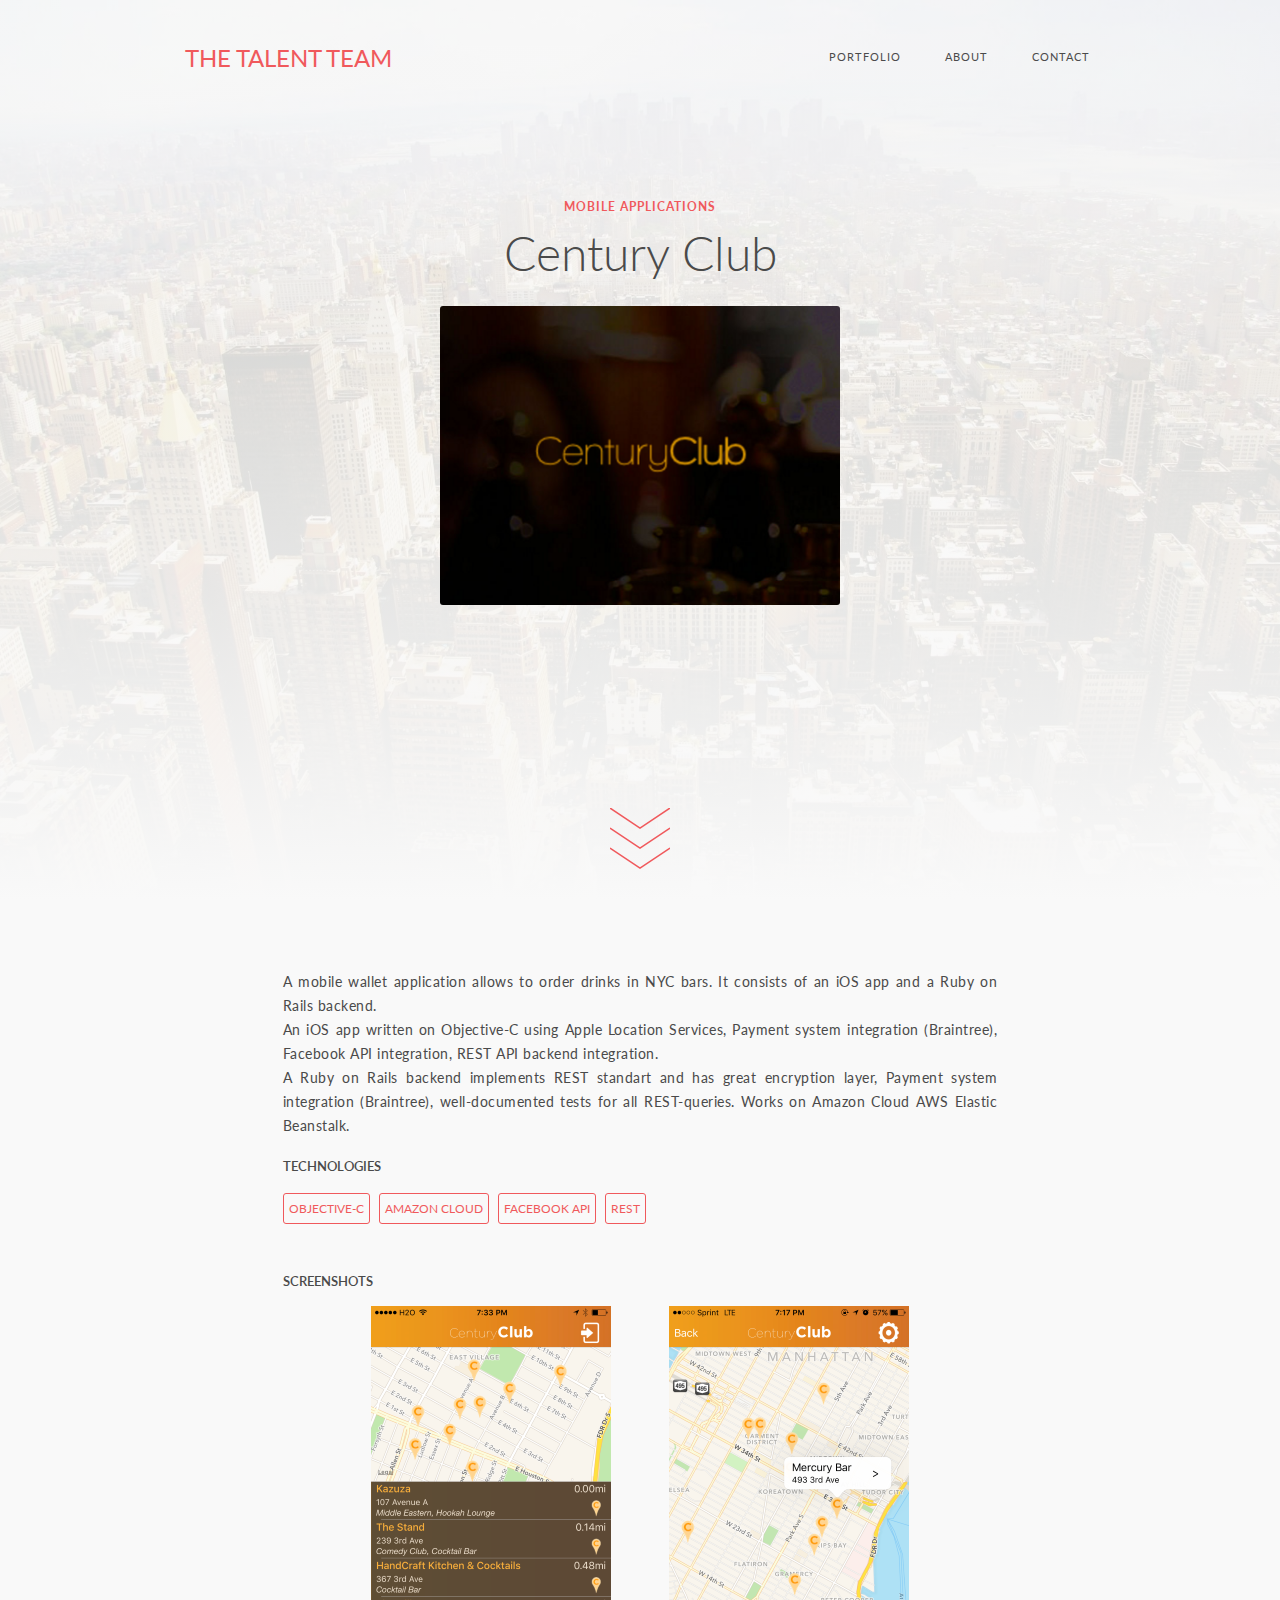
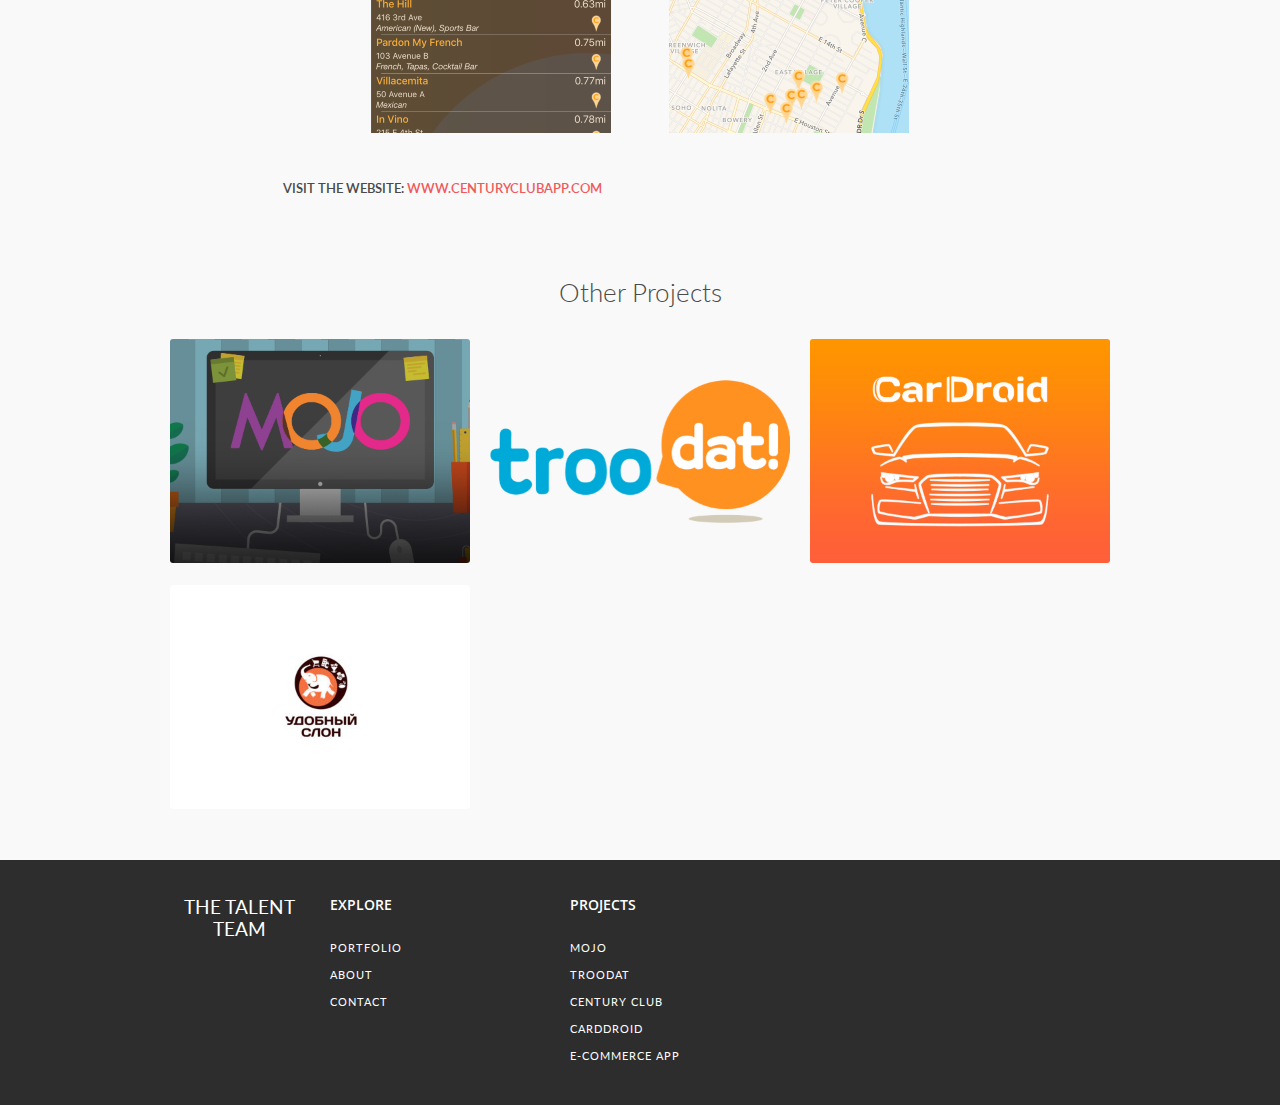
<file: project-club.html>
<!DOCTYPE html>
<html class="w-mod-js w-mod-no-touch w-mod-video w-mod-no-ios wf-opensans-n3-active wf-opensans-i3-active wf-opensans-n4-active wf-opensans-i4-active wf-opensans-n6-active wf-opensans-i6-active wf-opensans-n7-active wf-opensans-i7-active wf-opensans-n8-active wf-opensans-i8-active wf-lato-n1-active wf-lato-i1-active wf-lato-n3-active wf-lato-i3-active wf-lato-n4-active wf-lato-i4-active wf-lato-n7-active wf-lato-i7-active wf-lato-n9-active wf-lato-i9-active wf-active">
<head>
    <meta http-equiv="Content-Type" content="text/html; charset=UTF-8">
    <title></title>
    <meta content="width=device-width, initial-scale=1" name="viewport">

    <meta name="description" content="We build beautiful web and mobile apps.">

    <meta property="og:title" content="The Talent Team" />
    <meta property="og:url" content="https://talent-team.github.io/" />
    <meta property="og:site_name" content="The Talent Team" />
    <meta property="og:description" content="We build beautiful web and mobile apps.">
    <meta property="og:type" content="website" />
    <meta property="og:locale" content="en_US">
    <!--<meta property="og:image" content="http://examples.opengraphprotocol.us/media/images/50.png">
    <meta property="og:image:secure_url" content="http://examples.opengraphprotocol.us/media/images/50.png">-->

    <script>
        window._startTicks = new Date().getTime();
    </script>
	<style>
		.all-wrapper {
		  margin: 0;
		  height: 100%;
		  width: 100%;
		  padding: 0;
		  opacity: 0;
		  transition: opacity 400ms linear;
		}
	</style>
	<link href="/style/main.css" rel="stylesheet" type="text/css">
</head>
<body class="body">
    <style>
    .loader,
    .loader:before,
    .loader:after {
        border-radius: 50%;
        width: 2.5em;
        height: 2.5em;
        -webkit-animation-fill-mode: both;
        animation-fill-mode: both;
        -webkit-animation: load7 1.8s infinite ease-in-out;
        animation: load7 1.8s infinite ease-in-out;
    }

    .loader {
        color: #f0595c;
        font-size: 10px;
        position: relative;
        text-indent: -9999em;
        -webkit-transform: translateZ(0);
        -ms-transform: translateZ(0);
        transform: translateZ(0);
        -webkit-animation-delay: -0.16s;
        animation-delay: -0.16s;
    }

        .loader:before,
        .loader:after {
            content: '';
            position: absolute;
            top: 0;
        }

        .loader:before {
            left: -3.5em;
            -webkit-animation-delay: -0.32s;
            animation-delay: -0.32s;
        }

        .loader:after {
            left: 3.5em;
        }

    @-webkit-keyframes load7 {
        0%, 80%, 100% {
            box-shadow: 0 2.5em 0 -1.3em;
        }

        40% {
            box-shadow: 0 2.5em 0 0;
        }
    }

    @keyframes load7 {
        0%, 80%, 100% {
            box-shadow: 0 2.5em 0 -1.3em;
        }

        40% {
            box-shadow: 0 2.5em 0 0;
        }
    }

    .centered {
        position: fixed;
        top: 50%;
        left: 50%;
        /* bring your own prefixes */
        transform: translate(-50%, -50%);
    }
</style>

<div class="loader centered" id="css-preloader">Loading...</div>	
    <div class="all-wrapper mobile-view">
        <div class="hero project-page">
    <div class="header-wr">
    <div class="nav w-nav header" data-animation="default" data-collapse="medium" data-duration="400">
        <div class="w-container">
    <a class="logo w-nav-brand" href="/"><div>The Talent Team</div></a>
    <nav class="nav-menu w-nav-menu" role="navigation">
        
        <a class="nav-link w-nav-link" href="/#projects" style="max-width: 940px;">Portfolio</a>
        

        
        <a class="nav-link w-nav-link" href="/#about" style="max-width: 940px;">About</a>
        

        
        <a class="nav-link w-nav-link" href="/#contact" style="max-width: 940px;">Contact</a>
        
    </nav>
    <div class="menu-button w-nav-button">
        <div class="w-icon-nav-menu"></div>
    </div>
</div>
<div class="w-nav-overlay" data-wf-ignore=""></div>
    </div>
    <div class="nav w-nav header fixed hidden" data-animation="default" data-collapse="medium" data-duration="400">
        <div class="w-container">
    <a class="logo w-nav-brand" href="/"><div>The Talent Team</div></a>
    <nav class="nav-menu w-nav-menu" role="navigation">
        
        <a class="nav-link w-nav-link" href="/#projects" style="max-width: 940px;">Portfolio</a>
        

        
        <a class="nav-link w-nav-link" href="/#about" style="max-width: 940px;">About</a>
        

        
        <a class="nav-link w-nav-link" href="/#contact" style="max-width: 940px;">Contact</a>
        
    </nav>
    <div class="menu-button w-nav-button">
        <div class="w-icon-nav-menu"></div>
    </div>
</div>
<div class="w-nav-overlay" data-wf-ignore=""></div>
    </div>
</div>
    <div class="heading-wrapper w-container">
        <a class="category-link w-inline-block" data-w-expand="category" href="/category-mobile-app.html">
            <h6 data-w-expand="category">Mobile Applications</h6>
        </a>
        <h1 class="main-heading"><q class="q-project-name">{projectName}</q></h1>
        <img class="main-detail-image" src="i/club-banner-2.png">
    </div>
    <style>
    .arrows {
        width: 60px;
        height: 72px;
        position: absolute;
        left: 50%;
        margin-left: -30px;
        bottom: 20px;
    }

        .arrows path {
            stroke: #f0595c;
            fill: transparent;
            stroke-width: 1.5px;
            animation: arrow 2s infinite;
            -webkit-animation: arrow 2s infinite;
        }

    @keyframes arrow {
        0% {
            opacity: 0;
        }

        40% {
            opacity: 1;
        }

        80% {
            opacity: 0;
        }

        100% {
            opacity: 0;
        }
    }

    @-webkit-keyframes arrow /*Safari and Chrome*/
    {
        0% {
            opacity: 0;
        }

        40% {
            opacity: 1;
        }

        80% {
            opacity: 0;
        }

        100% {
            opacity: 0;
        }
    }

    .arrows path.a1 {
        animation-delay: -1s;
        -webkit-animation-delay: -1s;
    }

    .arrows path.a2 {
        animation-delay: -0.5s;
        -webkit-animation-delay: -0.5s;
    }

    .arrows path.a3 {
        animation-delay: 0s;
        -webkit-animation-delay: 0s;
    }
</style>
<a href="#next-section">
    <svg class="arrows" id="arrows">
        <path class="a1" d="M0 0 L30 20 L60 0"></path>
        <path class="a2" d="M0 20 L30 40 L60 20"></path>
        <path class="a3" d="M0 40 L30 60 L60 40"></path>
    </svg>
</a>
</div>
<div class="w-container">
    <a name="next-section"></a>
    <div class="project-body-copy w-richtext">
        <p>
            A mobile wallet application allows to order drinks in NYC bars. It consists of an iOS app and a Ruby on Rails backend.
            <br />An iOS app written on Objective-C using Apple Location Services, Payment system integration (Braintree), Facebook API integration, REST API backend integration.
            <br />A Ruby on Rails backend implements REST standart and has great encryption layer, Payment system integration (Braintree), well-documented tests for all REST-queries. Works on Amazon Cloud AWS Elastic Beanstalk.
        </p>
        <div class="project-tech">
            <h4>Technologies</h4>
            <span>Objective-C</span>
            <span>Amazon&nbsp;Cloud</span>
            <span>Facebook&nbsp;API</span>
            <span>REST</span>
        </div>
        <br />
        <h4>Screenshots</h4>
        <figure class="cf project-feat-img">
            <div class="feat-left-img vertical">
                <img src="i/club-1.png">
            </div>
            <div class="feat-right-img">
                <img src="i/club-2.png">
            </div>
        </figure>
        <br />
        <h4>Visit the website: <a target="_blank" class="a-project-link" href="javascript://"></a></h4>
    </div>
</div>
<div class="w-container">
    <h3 class="section-title">Other Projects</h3>
    <div class="w-dyn-list">
	<div class="w-dyn-items w-row">
        
		    <div class="w-col w-col-4 w-dyn-item">
			    <a class="w-inline-block work-asset-link" href="/project-e-comm.html">
				    <img class="project-image" src="i/e-comm-banner-2.png">
			    </a>
		    </div>
        
        
		    <div class="w-col w-col-4 w-dyn-item">
			    <a class="w-inline-block work-asset-link" href="/project-rev-gen.html">
				    <img class="project-image" src="i/rev-gen-banner-2.png">
			    </a>
		    </div>
        
        
        
		    <div class="w-col w-col-4 w-dyn-item">
			    <a class="w-inline-block work-asset-link" href="/project-car.html">
				    <img class="project-image" src="i/car-banner-2.png">
			    </a>
		    </div>
        
        
		    <div class="w-col w-col-4 w-dyn-item">
			    <a class="w-inline-block work-asset-link" href="/project-goods.html">
				    <img class="project-image" src="i/goods-banner-2.png">
			    </a>
		    </div>
        
	</div>
</div>
</div>
<script>
    window.mContext = {
        projectName: 'Q2VudHVyeSBDbHVi',
        projectLink: 'd3d3LmNlbnR1cnljbHViYXBwLmNvbQ=='
    }
</script>

         
            <div class="footer">
	<div class="w-container">
        <div class="w-row">
            <div class="w-col w-col-2">
                <div class="footer-logo">The Talent Team</div>
            </div>
            <div class="w-col w-col-3 footer-section">
                <div class="footer-cat-header">EXPLORE</div>
                
                    <div class="footer-link"><a href="/#projects">Portfolio</a></div>
                    <div class="footer-link"><a href="/#about">About</a></div>
                    <div class="footer-link"><a href="/#contact">Contact</a></div>
                
            </div>
            <div class="w-col w-col-3 footer-section footer-projects">
                <div class="footer-cat-header">PROJECTS</div>
            </div>
        </div>
	</div>
</div>
        
    </div>
    <script type="text/javascript">
        (function (d, w, c) {
            (w[c] = w[c] || []).push(function () {
                try {
                    w.yaCounter43411159 = new Ya.Metrika({
                        id: 43411159,
                        clickmap: true,
                        trackLinks: true,
                        accurateTrackBounce: true,
                        webvisor: true,
                        trackHash: true,
                        ut: "noindex"
                    });
                } catch (e) { }
            });

            var n = d.getElementsByTagName("script")[0],
                s = d.createElement("script"),
                f = function () { n.parentNode.insertBefore(s, n); };
            s.type = "text/javascript";
            s.async = true;
            s.src = "https://mc.yandex.ru/metrika/watch.js";

            if (w.opera == "[object Opera]") {
                d.addEventListener("DOMContentLoaded", f, false);
            } else { f(); }
        })(document, window, "yandex_metrika_callbacks");
    </script>
    <noscript>
        <div>
            <img src="https://mc.yandex.ru/watch/43411159?ut=noindex" style="position:absolute; left:-9999px;" alt="" />
        </div>
    </noscript>
    <!-- scripts section -->
    <script src="js/webfont.js"></script>
    <script type="text/javascript">
        WebFont.load({
            google: {
                families: ["Open Sans:300,300italic,400,400italic,600,600italic,700,700italic,800,800italic", "Lato:100,100italic,300,300italic,400,400italic,700,700italic,900,900italic"]
            }
        });
    </script>
	
	<script src="https://ajax.googleapis.com/ajax/libs/jquery/1.10.2/jquery.min.js"></script>
    <script src="/js/jquery.validate.min.js"></script>
	
    <script src="/js/modernizr-2.7.1.js" type="text/javascript"></script>
    <script src="/js/main.js"></script>
    <script src="https://cdn.ravenjs.com/3.12.1/raven.min.js"></script>
    <script>
        Raven.config('https://a6617a20156e4ac1b6043df88adc3a6e@sentry.io/150531').install();
    </script>
</body>
</html>
</file>
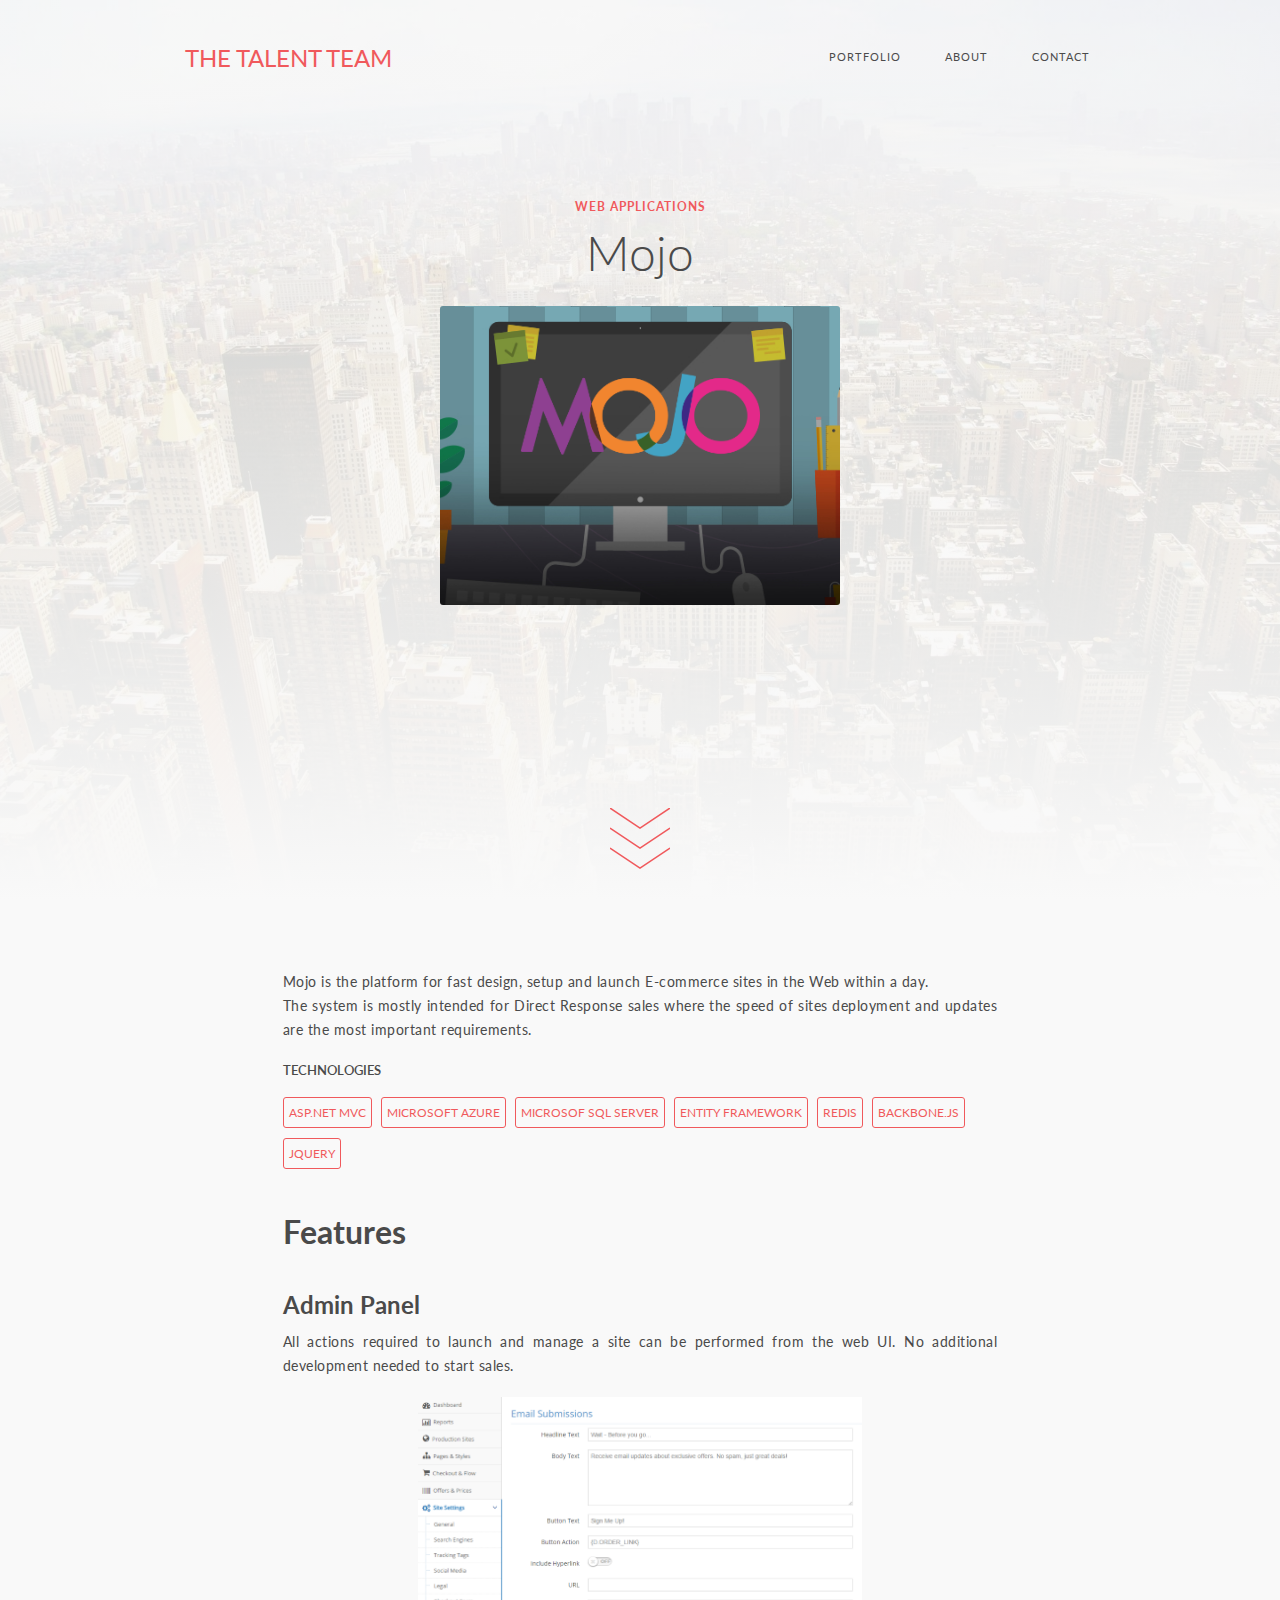
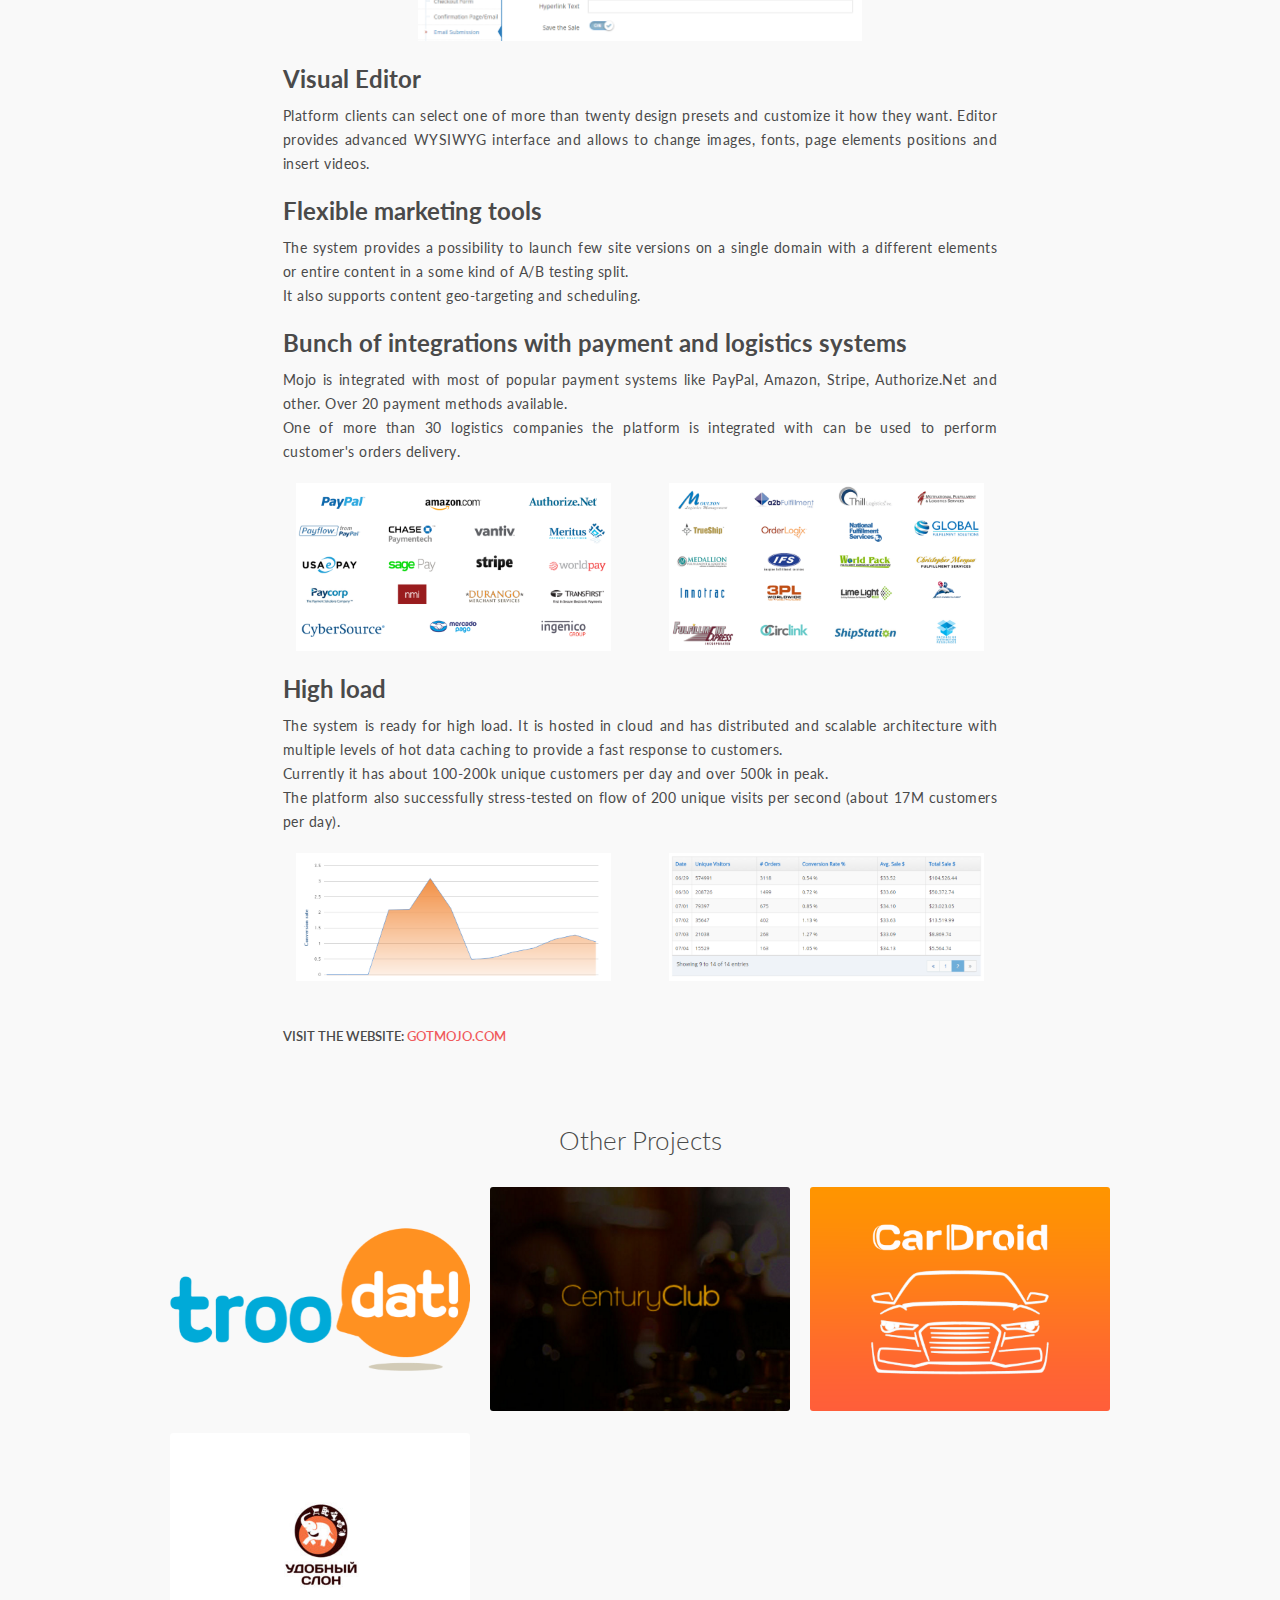
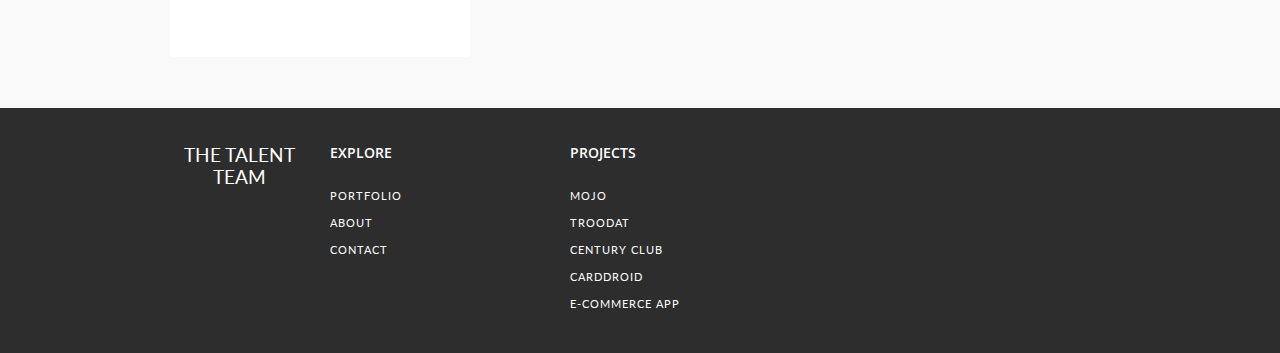
<file: project-e-comm.html>
<!DOCTYPE html>
<html class="w-mod-js w-mod-no-touch w-mod-video w-mod-no-ios wf-opensans-n3-active wf-opensans-i3-active wf-opensans-n4-active wf-opensans-i4-active wf-opensans-n6-active wf-opensans-i6-active wf-opensans-n7-active wf-opensans-i7-active wf-opensans-n8-active wf-opensans-i8-active wf-lato-n1-active wf-lato-i1-active wf-lato-n3-active wf-lato-i3-active wf-lato-n4-active wf-lato-i4-active wf-lato-n7-active wf-lato-i7-active wf-lato-n9-active wf-lato-i9-active wf-active">
<head>
    <meta http-equiv="Content-Type" content="text/html; charset=UTF-8">
    <title></title>
    <meta content="width=device-width, initial-scale=1" name="viewport">

    <meta name="description" content="We build beautiful web and mobile apps.">

    <meta property="og:title" content="The Talent Team" />
    <meta property="og:url" content="https://talent-team.github.io/" />
    <meta property="og:site_name" content="The Talent Team" />
    <meta property="og:description" content="We build beautiful web and mobile apps.">
    <meta property="og:type" content="website" />
    <meta property="og:locale" content="en_US">
    <!--<meta property="og:image" content="http://examples.opengraphprotocol.us/media/images/50.png">
    <meta property="og:image:secure_url" content="http://examples.opengraphprotocol.us/media/images/50.png">-->

    <script>
        window._startTicks = new Date().getTime();
    </script>
	<style>
		.all-wrapper {
		  margin: 0;
		  height: 100%;
		  width: 100%;
		  padding: 0;
		  opacity: 0;
		  transition: opacity 400ms linear;
		}
	</style>
	<link href="/style/main.css" rel="stylesheet" type="text/css">
</head>
<body class="body">
    <style>
    .loader,
    .loader:before,
    .loader:after {
        border-radius: 50%;
        width: 2.5em;
        height: 2.5em;
        -webkit-animation-fill-mode: both;
        animation-fill-mode: both;
        -webkit-animation: load7 1.8s infinite ease-in-out;
        animation: load7 1.8s infinite ease-in-out;
    }

    .loader {
        color: #f0595c;
        font-size: 10px;
        position: relative;
        text-indent: -9999em;
        -webkit-transform: translateZ(0);
        -ms-transform: translateZ(0);
        transform: translateZ(0);
        -webkit-animation-delay: -0.16s;
        animation-delay: -0.16s;
    }

        .loader:before,
        .loader:after {
            content: '';
            position: absolute;
            top: 0;
        }

        .loader:before {
            left: -3.5em;
            -webkit-animation-delay: -0.32s;
            animation-delay: -0.32s;
        }

        .loader:after {
            left: 3.5em;
        }

    @-webkit-keyframes load7 {
        0%, 80%, 100% {
            box-shadow: 0 2.5em 0 -1.3em;
        }

        40% {
            box-shadow: 0 2.5em 0 0;
        }
    }

    @keyframes load7 {
        0%, 80%, 100% {
            box-shadow: 0 2.5em 0 -1.3em;
        }

        40% {
            box-shadow: 0 2.5em 0 0;
        }
    }

    .centered {
        position: fixed;
        top: 50%;
        left: 50%;
        /* bring your own prefixes */
        transform: translate(-50%, -50%);
    }
</style>

<div class="loader centered" id="css-preloader">Loading...</div>	
    <div class="all-wrapper mobile-view">
        <div class="hero project-page">
    <div class="header-wr">
    <div class="nav w-nav header" data-animation="default" data-collapse="medium" data-duration="400">
        <div class="w-container">
    <a class="logo w-nav-brand" href="/"><div>The Talent Team</div></a>
    <nav class="nav-menu w-nav-menu" role="navigation">
        
        <a class="nav-link w-nav-link" href="/#projects" style="max-width: 940px;">Portfolio</a>
        

        
        <a class="nav-link w-nav-link" href="/#about" style="max-width: 940px;">About</a>
        

        
        <a class="nav-link w-nav-link" href="/#contact" style="max-width: 940px;">Contact</a>
        
    </nav>
    <div class="menu-button w-nav-button">
        <div class="w-icon-nav-menu"></div>
    </div>
</div>
<div class="w-nav-overlay" data-wf-ignore=""></div>
    </div>
    <div class="nav w-nav header fixed hidden" data-animation="default" data-collapse="medium" data-duration="400">
        <div class="w-container">
    <a class="logo w-nav-brand" href="/"><div>The Talent Team</div></a>
    <nav class="nav-menu w-nav-menu" role="navigation">
        
        <a class="nav-link w-nav-link" href="/#projects" style="max-width: 940px;">Portfolio</a>
        

        
        <a class="nav-link w-nav-link" href="/#about" style="max-width: 940px;">About</a>
        

        
        <a class="nav-link w-nav-link" href="/#contact" style="max-width: 940px;">Contact</a>
        
    </nav>
    <div class="menu-button w-nav-button">
        <div class="w-icon-nav-menu"></div>
    </div>
</div>
<div class="w-nav-overlay" data-wf-ignore=""></div>
    </div>
</div>
    <div class="heading-wrapper w-container">
        <a class="category-link w-inline-block" data-w-expand="category" href="/category-web-app.html">
            <h6 data-w-expand="category">Web Applications</h6>
        </a>
        <h1 class="main-heading"><q class="q-project-name">{projectName}</q></h1>
        <img class="main-detail-image" src="i/e-comm-banner-2.png">
    </div>
    <style>
    .arrows {
        width: 60px;
        height: 72px;
        position: absolute;
        left: 50%;
        margin-left: -30px;
        bottom: 20px;
    }

        .arrows path {
            stroke: #f0595c;
            fill: transparent;
            stroke-width: 1.5px;
            animation: arrow 2s infinite;
            -webkit-animation: arrow 2s infinite;
        }

    @keyframes arrow {
        0% {
            opacity: 0;
        }

        40% {
            opacity: 1;
        }

        80% {
            opacity: 0;
        }

        100% {
            opacity: 0;
        }
    }

    @-webkit-keyframes arrow /*Safari and Chrome*/
    {
        0% {
            opacity: 0;
        }

        40% {
            opacity: 1;
        }

        80% {
            opacity: 0;
        }

        100% {
            opacity: 0;
        }
    }

    .arrows path.a1 {
        animation-delay: -1s;
        -webkit-animation-delay: -1s;
    }

    .arrows path.a2 {
        animation-delay: -0.5s;
        -webkit-animation-delay: -0.5s;
    }

    .arrows path.a3 {
        animation-delay: 0s;
        -webkit-animation-delay: 0s;
    }
</style>
<a href="#next-section">
    <svg class="arrows" id="arrows">
        <path class="a1" d="M0 0 L30 20 L60 0"></path>
        <path class="a2" d="M0 20 L30 40 L60 20"></path>
        <path class="a3" d="M0 40 L30 60 L60 40"></path>
    </svg>
</a>
</div>
<div class="w-container">
    <a name="next-section"></a>
    <div class="project-body-copy w-richtext">
        <p>
            <q class="q-project-name">{projectName}</q> is the platform for fast design, setup and launch E-commerce sites in the Web within a day.
            <br />The system is mostly intended for Direct Response sales where the speed of sites deployment and updates are the most important requirements.
        </p>
        <div class="project-tech">
            <h4>Technologies</h4>
            <span>ASP.NET&nbsp;MVC</span>
            <span>Microsoft&nbsp;Azure</span>
            <span>Microsof&nbsp;SQL&nbsp;Server</span>
            <span>Entity&nbsp;Framework</span>
            <span>Redis</span>
            <span>Backbone.js</span>
            <span>jQuery</span>
        </div>
        <h2>Features</h2>
        <h3>Admin Panel</h3>
        <p>All actions required to launch and manage a site can be performed from the web UI. No additional development needed to start sales.</p>
        <figure class="project-feat-img">
            <div>
                <img src="i/admin-2.png">
            </div>
        </figure>
        <h3>Visual Editor</h3>
        <p>Platform clients can select one of more than twenty design presets and customize it how they want. Editor provides advanced WYSIWYG interface and allows to change images, fonts, page elements positions and insert videos.</p>
        <h3>Flexible marketing tools</h3>
        <p>
            The system provides a possibility to launch few site versions on a single domain with a different elements or entire content in a some kind of A/B testing split.
            <br />It also supports content geo-targeting and scheduling.
        </p>
        <h3>Bunch of integrations with payment and logistics systems</h3>
        <p>
            <q class="q-project-name">{projectName}</q> is integrated with most of popular payment systems like PayPal, Amazon, Stripe, Authorize.Net and other. Over 20 payment methods available.
            <br />One of more than 30 logistics companies the platform is integrated with can be used to perform customer's orders delivery.
        </p>
        <figure class="cf project-feat-img">
            <div class="feat-left-img">
                <img src="i/payment-sys-2.png">
            </div>
            <div class="feat-right-img">
                <img src="i/fulfillm-2.png">
            </div>
        </figure>
        <h3>High load</h3>
        <p>
            The system is ready for high load. It is hosted in cloud and has distributed and scalable architecture with multiple levels of hot data caching to provide a fast response to customers.
            <br />Currently it has about 100-200k unique customers per day and over 500k in peak. 
            <br />The platform also successfully stress-tested on flow of 200 unique visits per second (about 17M customers per day).
        </p>
        <figure class="cf project-feat-img">
            <div class="feat-left-img">
                <img src="i/conversion-1.png">
            </div>
            <div class="feat-right-img">
                <img src="i/conversion-2.png">
            </div>
        </figure>
        <br />
        <h4>Visit the website: <a target="_blank" class="a-project-link" href="javascript://"></a></h4>
    </div>
</div>
<div class="w-container">
    <h3 class="section-title">Other Projects</h3>
    <div class="w-dyn-list">
	<div class="w-dyn-items w-row">
        
        
		    <div class="w-col w-col-4 w-dyn-item">
			    <a class="w-inline-block work-asset-link" href="/project-rev-gen.html">
				    <img class="project-image" src="i/rev-gen-banner-2.png">
			    </a>
		    </div>
        
        
		    <div class="w-col w-col-4 w-dyn-item">
			    <a class="w-inline-block work-asset-link" href="/project-club.html">
				    <img class="project-image" src="i/club-banner-2.png">
			    </a>
		    </div>
        
        
		    <div class="w-col w-col-4 w-dyn-item">
			    <a class="w-inline-block work-asset-link" href="/project-car.html">
				    <img class="project-image" src="i/car-banner-2.png">
			    </a>
		    </div>
        
        
		    <div class="w-col w-col-4 w-dyn-item">
			    <a class="w-inline-block work-asset-link" href="/project-goods.html">
				    <img class="project-image" src="i/goods-banner-2.png">
			    </a>
		    </div>
        
	</div>
</div>
</div>
<script>
    window.mContext = {
        projectName: 'TW9qbw==',
        projectLink: 'Z290bW9qby5jb20='
    }
</script>

         
            <div class="footer">
	<div class="w-container">
        <div class="w-row">
            <div class="w-col w-col-2">
                <div class="footer-logo">The Talent Team</div>
            </div>
            <div class="w-col w-col-3 footer-section">
                <div class="footer-cat-header">EXPLORE</div>
                
                    <div class="footer-link"><a href="/#projects">Portfolio</a></div>
                    <div class="footer-link"><a href="/#about">About</a></div>
                    <div class="footer-link"><a href="/#contact">Contact</a></div>
                
            </div>
            <div class="w-col w-col-3 footer-section footer-projects">
                <div class="footer-cat-header">PROJECTS</div>
            </div>
        </div>
	</div>
</div>
        
    </div>
    <script type="text/javascript">
        (function (d, w, c) {
            (w[c] = w[c] || []).push(function () {
                try {
                    w.yaCounter43411159 = new Ya.Metrika({
                        id: 43411159,
                        clickmap: true,
                        trackLinks: true,
                        accurateTrackBounce: true,
                        webvisor: true,
                        trackHash: true,
                        ut: "noindex"
                    });
                } catch (e) { }
            });

            var n = d.getElementsByTagName("script")[0],
                s = d.createElement("script"),
                f = function () { n.parentNode.insertBefore(s, n); };
            s.type = "text/javascript";
            s.async = true;
            s.src = "https://mc.yandex.ru/metrika/watch.js";

            if (w.opera == "[object Opera]") {
                d.addEventListener("DOMContentLoaded", f, false);
            } else { f(); }
        })(document, window, "yandex_metrika_callbacks");
    </script>
    <noscript>
        <div>
            <img src="https://mc.yandex.ru/watch/43411159?ut=noindex" style="position:absolute; left:-9999px;" alt="" />
        </div>
    </noscript>
    <!-- scripts section -->
    <script src="js/webfont.js"></script>
    <script type="text/javascript">
        WebFont.load({
            google: {
                families: ["Open Sans:300,300italic,400,400italic,600,600italic,700,700italic,800,800italic", "Lato:100,100italic,300,300italic,400,400italic,700,700italic,900,900italic"]
            }
        });
    </script>
	
	<script src="https://ajax.googleapis.com/ajax/libs/jquery/1.10.2/jquery.min.js"></script>
    <script src="/js/jquery.validate.min.js"></script>
	
    <script src="/js/modernizr-2.7.1.js" type="text/javascript"></script>
    <script src="/js/main.js"></script>
    <script src="https://cdn.ravenjs.com/3.12.1/raven.min.js"></script>
    <script>
        Raven.config('https://a6617a20156e4ac1b6043df88adc3a6e@sentry.io/150531').install();
    </script>
</body>
</html>
</file>
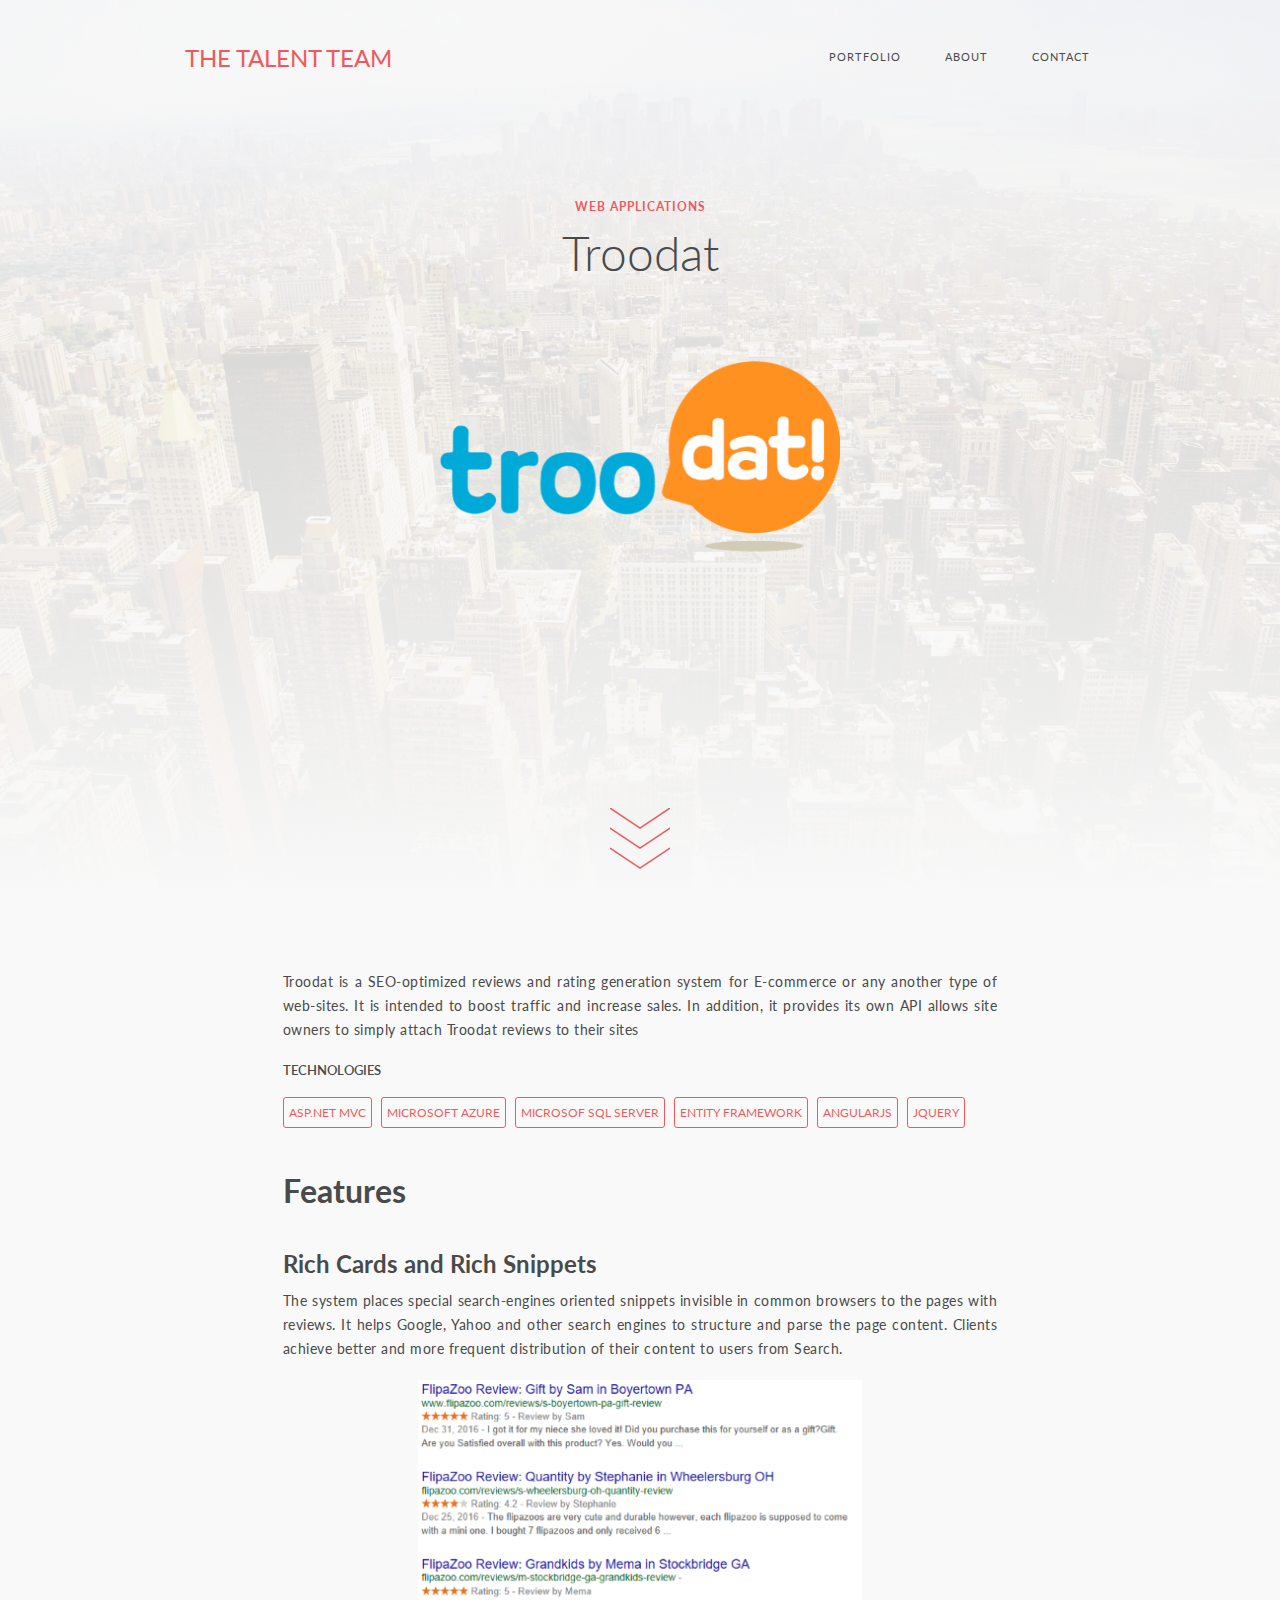
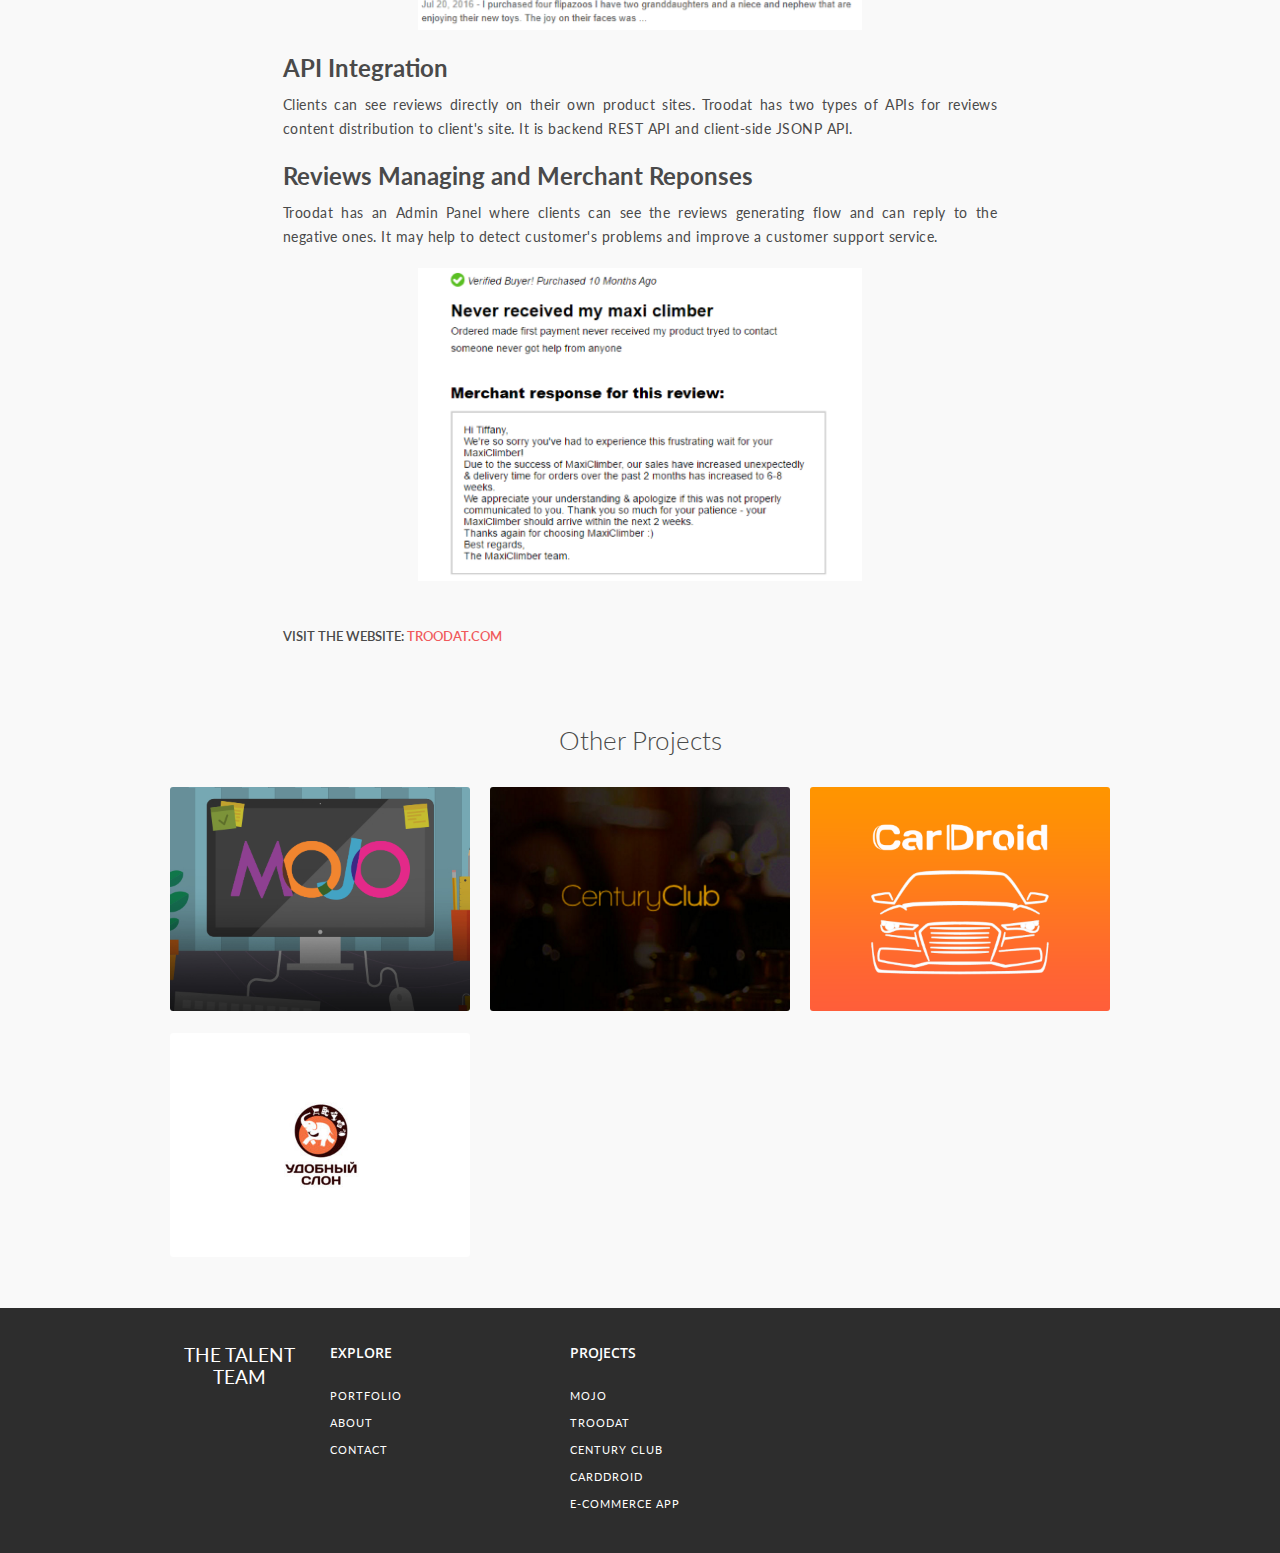
<file: project-rev-gen.html>
<!DOCTYPE html>
<html class="w-mod-js w-mod-no-touch w-mod-video w-mod-no-ios wf-opensans-n3-active wf-opensans-i3-active wf-opensans-n4-active wf-opensans-i4-active wf-opensans-n6-active wf-opensans-i6-active wf-opensans-n7-active wf-opensans-i7-active wf-opensans-n8-active wf-opensans-i8-active wf-lato-n1-active wf-lato-i1-active wf-lato-n3-active wf-lato-i3-active wf-lato-n4-active wf-lato-i4-active wf-lato-n7-active wf-lato-i7-active wf-lato-n9-active wf-lato-i9-active wf-active">
<head>
    <meta http-equiv="Content-Type" content="text/html; charset=UTF-8">
    <title></title>
    <meta content="width=device-width, initial-scale=1" name="viewport">

    <meta name="description" content="We build beautiful web and mobile apps.">

    <meta property="og:title" content="The Talent Team" />
    <meta property="og:url" content="https://talent-team.github.io/" />
    <meta property="og:site_name" content="The Talent Team" />
    <meta property="og:description" content="We build beautiful web and mobile apps.">
    <meta property="og:type" content="website" />
    <meta property="og:locale" content="en_US">
    <!--<meta property="og:image" content="http://examples.opengraphprotocol.us/media/images/50.png">
    <meta property="og:image:secure_url" content="http://examples.opengraphprotocol.us/media/images/50.png">-->

    <script>
        window._startTicks = new Date().getTime();
    </script>
	<style>
		.all-wrapper {
		  margin: 0;
		  height: 100%;
		  width: 100%;
		  padding: 0;
		  opacity: 0;
		  transition: opacity 400ms linear;
		}
	</style>
	<link href="/style/main.css" rel="stylesheet" type="text/css">
</head>
<body class="body">
    <style>
    .loader,
    .loader:before,
    .loader:after {
        border-radius: 50%;
        width: 2.5em;
        height: 2.5em;
        -webkit-animation-fill-mode: both;
        animation-fill-mode: both;
        -webkit-animation: load7 1.8s infinite ease-in-out;
        animation: load7 1.8s infinite ease-in-out;
    }

    .loader {
        color: #f0595c;
        font-size: 10px;
        position: relative;
        text-indent: -9999em;
        -webkit-transform: translateZ(0);
        -ms-transform: translateZ(0);
        transform: translateZ(0);
        -webkit-animation-delay: -0.16s;
        animation-delay: -0.16s;
    }

        .loader:before,
        .loader:after {
            content: '';
            position: absolute;
            top: 0;
        }

        .loader:before {
            left: -3.5em;
            -webkit-animation-delay: -0.32s;
            animation-delay: -0.32s;
        }

        .loader:after {
            left: 3.5em;
        }

    @-webkit-keyframes load7 {
        0%, 80%, 100% {
            box-shadow: 0 2.5em 0 -1.3em;
        }

        40% {
            box-shadow: 0 2.5em 0 0;
        }
    }

    @keyframes load7 {
        0%, 80%, 100% {
            box-shadow: 0 2.5em 0 -1.3em;
        }

        40% {
            box-shadow: 0 2.5em 0 0;
        }
    }

    .centered {
        position: fixed;
        top: 50%;
        left: 50%;
        /* bring your own prefixes */
        transform: translate(-50%, -50%);
    }
</style>

<div class="loader centered" id="css-preloader">Loading...</div>	
    <div class="all-wrapper mobile-view">
        <div class="hero project-page">
    <div class="header-wr">
    <div class="nav w-nav header" data-animation="default" data-collapse="medium" data-duration="400">
        <div class="w-container">
    <a class="logo w-nav-brand" href="/"><div>The Talent Team</div></a>
    <nav class="nav-menu w-nav-menu" role="navigation">
        
        <a class="nav-link w-nav-link" href="/#projects" style="max-width: 940px;">Portfolio</a>
        

        
        <a class="nav-link w-nav-link" href="/#about" style="max-width: 940px;">About</a>
        

        
        <a class="nav-link w-nav-link" href="/#contact" style="max-width: 940px;">Contact</a>
        
    </nav>
    <div class="menu-button w-nav-button">
        <div class="w-icon-nav-menu"></div>
    </div>
</div>
<div class="w-nav-overlay" data-wf-ignore=""></div>
    </div>
    <div class="nav w-nav header fixed hidden" data-animation="default" data-collapse="medium" data-duration="400">
        <div class="w-container">
    <a class="logo w-nav-brand" href="/"><div>The Talent Team</div></a>
    <nav class="nav-menu w-nav-menu" role="navigation">
        
        <a class="nav-link w-nav-link" href="/#projects" style="max-width: 940px;">Portfolio</a>
        

        
        <a class="nav-link w-nav-link" href="/#about" style="max-width: 940px;">About</a>
        

        
        <a class="nav-link w-nav-link" href="/#contact" style="max-width: 940px;">Contact</a>
        
    </nav>
    <div class="menu-button w-nav-button">
        <div class="w-icon-nav-menu"></div>
    </div>
</div>
<div class="w-nav-overlay" data-wf-ignore=""></div>
    </div>
</div>
    <div class="heading-wrapper w-container">
        <a class="category-link w-inline-block" data-w-expand="category" href="/category-web-app.html">
            <h6 data-w-expand="category">Web Applications</h6>
        </a>
        <h1 class="main-heading"><q class="q-project-name">{projectName}</q></h1>
        <img class="main-detail-image" src="i/rev-gen-banner-2.png">
    </div>
    <style>
    .arrows {
        width: 60px;
        height: 72px;
        position: absolute;
        left: 50%;
        margin-left: -30px;
        bottom: 20px;
    }

        .arrows path {
            stroke: #f0595c;
            fill: transparent;
            stroke-width: 1.5px;
            animation: arrow 2s infinite;
            -webkit-animation: arrow 2s infinite;
        }

    @keyframes arrow {
        0% {
            opacity: 0;
        }

        40% {
            opacity: 1;
        }

        80% {
            opacity: 0;
        }

        100% {
            opacity: 0;
        }
    }

    @-webkit-keyframes arrow /*Safari and Chrome*/
    {
        0% {
            opacity: 0;
        }

        40% {
            opacity: 1;
        }

        80% {
            opacity: 0;
        }

        100% {
            opacity: 0;
        }
    }

    .arrows path.a1 {
        animation-delay: -1s;
        -webkit-animation-delay: -1s;
    }

    .arrows path.a2 {
        animation-delay: -0.5s;
        -webkit-animation-delay: -0.5s;
    }

    .arrows path.a3 {
        animation-delay: 0s;
        -webkit-animation-delay: 0s;
    }
</style>
<a href="#next-section">
    <svg class="arrows" id="arrows">
        <path class="a1" d="M0 0 L30 20 L60 0"></path>
        <path class="a2" d="M0 20 L30 40 L60 20"></path>
        <path class="a3" d="M0 40 L30 60 L60 40"></path>
    </svg>
</a>
</div>
<div class="w-container">
    <a name="next-section"></a>
    <div class="project-body-copy w-richtext">
        <p><q class="q-project-name">{projectName}</q> is a SEO-optimized reviews and rating generation system for E-commerce or any another type of web-sites. It is intended to boost traffic and increase sales. In addition, it provides its own API allows site owners to simply attach <q class="q-project-name">{projectName}</q> reviews to their sites</p>
        <div class="project-tech">
            <h4>Technologies</h4>
            <span>ASP.NET&nbsp;MVC</span>
            <span>Microsoft&nbsp;Azure</span>
            <span>Microsof&nbsp;SQL&nbsp;Server</span>
            <span>Entity&nbsp;Framework</span>
            <span>AngularJS</span>
            <span>jQuery</span>
        </div>
        <h2>Features</h2>
        <h3>Rich Cards and Rich Snippets</h3>
        <p>The system places special search-engines oriented snippets invisible in common browsers to the pages with reviews. It helps Google, Yahoo and other search engines to structure and parse the page content. Clients achieve better and more frequent distribution of their content to users from Search.</p>
        <figure class="project-feat-img">
            <div>
                <img src="i/reviews-2.png">
            </div>
        </figure>
        <h3>API Integration</h3>
        <p>Clients can see reviews directly on their own product sites. <q class="q-project-name">{projectName}</q> has two types of APIs for reviews content distribution to client's site. It is backend REST API and client-side JSONP API.</p>
        <h3>Reviews Managing and Merchant Reponses</h3>
        <p><q class="q-project-name">{projectName}</q> has an Admin Panel where clients can see the reviews generating flow and can reply to the negative ones. It may help to detect customer's problems and improve a customer support service.</p>
        <figure class="project-feat-img">
            <div>
                <img src="i/response-2.png">
            </div>
        </figure>
        <br />
        <h4>Visit the website: <a target="_blank" class="a-project-link" href="javascript://"></a></h4>
    </div>
</div>
<div class="w-container">
    <h3 class="section-title">Other Projects</h3>
    <div class="w-dyn-list">
	<div class="w-dyn-items w-row">
        
		    <div class="w-col w-col-4 w-dyn-item">
			    <a class="w-inline-block work-asset-link" href="/project-e-comm.html">
				    <img class="project-image" src="i/e-comm-banner-2.png">
			    </a>
		    </div>
        
        
        
		    <div class="w-col w-col-4 w-dyn-item">
			    <a class="w-inline-block work-asset-link" href="/project-club.html">
				    <img class="project-image" src="i/club-banner-2.png">
			    </a>
		    </div>
        
        
		    <div class="w-col w-col-4 w-dyn-item">
			    <a class="w-inline-block work-asset-link" href="/project-car.html">
				    <img class="project-image" src="i/car-banner-2.png">
			    </a>
		    </div>
        
        
		    <div class="w-col w-col-4 w-dyn-item">
			    <a class="w-inline-block work-asset-link" href="/project-goods.html">
				    <img class="project-image" src="i/goods-banner-2.png">
			    </a>
		    </div>
        
	</div>
</div>
</div>
<script>
    window.mContext = {
        projectName: 'VHJvb2RhdA==',
        projectLink: 'dHJvb2RhdC5jb20='
    }
</script>

         
            <div class="footer">
	<div class="w-container">
        <div class="w-row">
            <div class="w-col w-col-2">
                <div class="footer-logo">The Talent Team</div>
            </div>
            <div class="w-col w-col-3 footer-section">
                <div class="footer-cat-header">EXPLORE</div>
                
                    <div class="footer-link"><a href="/#projects">Portfolio</a></div>
                    <div class="footer-link"><a href="/#about">About</a></div>
                    <div class="footer-link"><a href="/#contact">Contact</a></div>
                
            </div>
            <div class="w-col w-col-3 footer-section footer-projects">
                <div class="footer-cat-header">PROJECTS</div>
            </div>
        </div>
	</div>
</div>
        
    </div>
    <script type="text/javascript">
        (function (d, w, c) {
            (w[c] = w[c] || []).push(function () {
                try {
                    w.yaCounter43411159 = new Ya.Metrika({
                        id: 43411159,
                        clickmap: true,
                        trackLinks: true,
                        accurateTrackBounce: true,
                        webvisor: true,
                        trackHash: true,
                        ut: "noindex"
                    });
                } catch (e) { }
            });

            var n = d.getElementsByTagName("script")[0],
                s = d.createElement("script"),
                f = function () { n.parentNode.insertBefore(s, n); };
            s.type = "text/javascript";
            s.async = true;
            s.src = "https://mc.yandex.ru/metrika/watch.js";

            if (w.opera == "[object Opera]") {
                d.addEventListener("DOMContentLoaded", f, false);
            } else { f(); }
        })(document, window, "yandex_metrika_callbacks");
    </script>
    <noscript>
        <div>
            <img src="https://mc.yandex.ru/watch/43411159?ut=noindex" style="position:absolute; left:-9999px;" alt="" />
        </div>
    </noscript>
    <!-- scripts section -->
    <script src="js/webfont.js"></script>
    <script type="text/javascript">
        WebFont.load({
            google: {
                families: ["Open Sans:300,300italic,400,400italic,600,600italic,700,700italic,800,800italic", "Lato:100,100italic,300,300italic,400,400italic,700,700italic,900,900italic"]
            }
        });
    </script>
	
	<script src="https://ajax.googleapis.com/ajax/libs/jquery/1.10.2/jquery.min.js"></script>
    <script src="/js/jquery.validate.min.js"></script>
	
    <script src="/js/modernizr-2.7.1.js" type="text/javascript"></script>
    <script src="/js/main.js"></script>
    <script src="https://cdn.ravenjs.com/3.12.1/raven.min.js"></script>
    <script>
        Raven.config('https://a6617a20156e4ac1b6043df88adc3a6e@sentry.io/150531').install();
    </script>
</body>
</html>
</file>
<file: style/main.css>
/* ==========================================================================
   normalize.css v3.0.3 | MIT License | github.com/necolas/normalize.css 
   ========================================================================== */
/*! normalize.css v3.0.3 | MIT License | github.com/necolas/normalize.css */html{font-family:sans-serif;-ms-text-size-adjust:100%;-webkit-text-size-adjust:100%}body{margin:0}article,aside,details,figcaption,figure,footer,header,hgroup,main,menu,nav,section,summary{display:block}audio,canvas,progress,video{display:inline-block;vertical-align:baseline}audio:not([controls]){display:none;height:0}[hidden],template{display:none}a{background-color:transparent}a:active,a:hover{outline:0}abbr[title]{border-bottom:1px dotted}b,strong{font-weight:bold}dfn{font-style:italic}h1{font-size:2em;margin:.67em 0}mark{background:#ff0;color:#000}small{font-size:80%}sub,sup{font-size:75%;line-height:0;position:relative;vertical-align:baseline}sup{top:-0.5em}sub{bottom:-0.25em}img{border:0}svg:not(:root){overflow:hidden}figure{margin:1em 40px}hr{box-sizing:content-box;height:0}pre{overflow:auto}code,kbd,pre,samp{font-family:monospace,monospace;font-size:1em}button,input,optgroup,select,textarea{color:inherit;font:inherit;margin:0}button{overflow:visible}button,select{text-transform:none}button,html input[type="button"],input[type="reset"]{-webkit-appearance:button;cursor:pointer}button[disabled],html input[disabled]{cursor:default}button::-moz-focus-inner,input::-moz-focus-inner{border:0;padding:0}input{line-height:normal}input[type="checkbox"],input[type="radio"]{box-sizing:border-box;padding:0}input[type="number"]::-webkit-inner-spin-button,input[type="number"]::-webkit-outer-spin-button{height:auto}input[type="search"]{-webkit-appearance:textfield;box-sizing:content-box}input[type="search"]::-webkit-search-cancel-button,input[type="search"]::-webkit-search-decoration{-webkit-appearance:none}fieldset{border:1px solid #c0c0c0;margin:0 2px;padding:.35em .625em .75em}legend{border:0;padding:0}textarea{overflow:auto}optgroup{font-weight:bold}table{border-collapse:collapse;border-spacing:0}td,th{padding:0}

/* ==========================================================================
   Start of base Webflow CSS - If you're looking for some ultra-clean CSS, skip the boilerplate and see the unminified code below.
   ========================================================================== */
@font-face{font-family:'webflow-icons';src:url([data-uri]) format('truetype'),url([data-uri]) format('woff');font-weight:normal;font-style:normal}[class^="w-icon-"],[class*=" w-icon-"]{font-family:'webflow-icons';speak:none;font-style:normal;font-weight:normal;font-variant:normal;text-transform:none;line-height:1;-webkit-font-smoothing:antialiased;-moz-osx-font-smoothing:grayscale}.w-icon-slider-right:before{content:"\e600"}.w-icon-slider-left:before{content:"\e601"}.w-icon-nav-menu:before{content:"\e602"}.w-icon-arrow-down:before,.w-icon-dropdown-toggle:before{content:"\e603"}*{-webkit-box-sizing:border-box;-moz-box-sizing:border-box;box-sizing:border-box}html{height:100%}body{margin:0;min-height:100%;background-color:#fff;font-family:Arial,sans-serif;font-size:14px;line-height:20px;color:#333}img{max-width:100%;vertical-align:middle;display:inline-block}html.w-mod-touch *{background-attachment:scroll !important}.w-block{display:block}.w-inline-block{max-width:100%;display:inline-block}.w-clearfix:before,.w-clearfix:after{content:" ";display:table}.w-clearfix:after{clear:both}.w-preserve-3d{transform-style:preserve-3d}.w-hidden{display:none}.w-button{display:inline-block;padding:9px 15px;background-color:#3898EC;color:white;border:0;line-height:inherit;text-decoration:none;cursor:pointer;border-radius:0}input.w-button{-webkit-appearance:button}html[data-w-dynpage] [data-w-cloak]{color:transparent !important}.w-webflow-badge,.w-webflow-badge *{position:static;left:auto;top:auto;right:auto;bottom:auto;z-index:auto;display:block;visibility:visible;overflow:visible;overflow-x:visible;overflow-y:visible;box-sizing:border-box;width:auto;height:auto;max-height:none;max-width:none;min-height:0;min-width:0;margin:0;padding:0;float:none;clear:none;border:0 none transparent;border-radius:0;background:none;background-image:none;background-position:0 0;background-size:auto auto;background-repeat:repeat;background-origin:padding-box;background-clip:border-box;background-attachment:scroll;background-color:transparent;box-shadow:none;opacity:1;transform:none;transition:none;direction:ltr;font-family:inherit;font-weight:inherit;color:inherit;font-size:inherit;line-height:inherit;font-style:inherit;font-variant:inherit;text-align:inherit;letter-spacing:inherit;text-decoration:inherit;text-indent:0;text-transform:inherit;list-style-type:disc;text-shadow:none;font-smoothing:auto;vertical-align:baseline;cursor:inherit;white-space:inherit;word-break:normal;word-spacing:normal;word-wrap:normal}.w-webflow-badge{position:fixed !important;display:inline-block !important;visibility:visible !important;z-index:2147483647 !important;top:auto !important;right:12px !important;bottom:12px !important;left:auto !important;color:#AAADB0 !important;background-color:#fff !important;border-radius:3px !important;padding:6px 8px 6px 6px !important;font-size:12px !important;opacity:1 !important;line-height:14px !important;text-decoration:none !important;transform:none !important;margin:0 !important;width:auto !important;height:auto !important;overflow:visible !important;white-space:nowrap;box-shadow:0 0 0 1px rgba(0,0,0,0.1),0 1px 3px rgba(0,0,0,0.1)}.w-webflow-badge>img{display:inline-block !important;visibility:visible !important;opacity:1 !important;vertical-align:middle !important}h1,h2,h3,h4,h5,h6{font-weight:bold;margin-bottom:10px}h1{font-size:38px;line-height:44px;margin-top:20px}h2{font-size:32px;line-height:36px;margin-top:20px}h3{font-size:24px;line-height:30px;margin-top:20px}h4{font-size:18px;line-height:24px;margin-top:10px}h5{font-size:14px;line-height:20px;margin-top:10px}h6{font-size:12px;line-height:18px;margin-top:10px}p{margin-top:0;margin-bottom:10px}a:focus{outline:0}blockquote{margin:0 0 10px 0;padding:10px 20px;border-left:5px solid #E2E2E2;font-size:18px;line-height:22px}figure{margin:0;margin-bottom:10px}figcaption{margin-top:5px;text-align:center}ul,ol{margin-top:0;margin-bottom:10px;padding-left:40px}.w-list-unstyled{padding-left:0;list-style:none}.w-embed:before,.w-embed:after{content:" ";display:table}.w-embed:after{clear:both}.w-video{width:100%;position:relative;padding:0}.w-video iframe,.w-video object,.w-video embed{position:absolute;top:0;left:0;width:100%;height:100%}fieldset{padding:0;margin:0;border:0}button,html input[type="button"],input[type="reset"]{border:0;cursor:pointer;-webkit-appearance:button}.w-form{margin:0 0 15px}.w-form-done{display:none;padding:20px;text-align:center;background-color:#dddddd}.w-form-fail{display:none;margin-top:10px;padding:10px;background-color:#ffdede}label{display:block;margin-bottom:5px;font-weight:bold}.w-input,.w-select{display:block;width:100%;height:38px;padding:8px 12px;margin-bottom:10px;font-size:14px;line-height:1.42857143;color:#333333;vertical-align:middle;background-color:#ffffff;border:1px solid #cccccc}.w-input:-moz-placeholder,.w-select:-moz-placeholder{color:#999}.w-input::-moz-placeholder,.w-select::-moz-placeholder{color:#999;opacity:1}.w-input:-ms-input-placeholder,.w-select:-ms-input-placeholder{color:#999}.w-input::-webkit-input-placeholder,.w-select::-webkit-input-placeholder{color:#999}.w-input:focus,.w-select:focus{border-color:#3898EC;outline:0}.w-input[disabled],.w-select[disabled],.w-input[readonly],.w-select[readonly],fieldset[disabled] .w-input,fieldset[disabled] .w-select{cursor:not-allowed;background-color:#eeeeee}textarea.w-input,textarea.w-select{height:auto}.w-select{background-image:-webkit-linear-gradient(white 0, #f3f3f3 100%);background-image:linear-gradient(white 0, #f3f3f3 100%)}.w-select[multiple]{height:auto}.w-form-label{display:inline-block;cursor:pointer;font-weight:normal;margin-bottom:0}.w-checkbox,.w-radio{display:block;margin-bottom:5px;padding-left:20px}.w-checkbox:before,.w-radio:before,.w-checkbox:after,.w-radio:after{content:" ";display:table}.w-checkbox:after,.w-radio:after{clear:both}.w-checkbox-input,.w-radio-input{margin:4px 0 0;margin-top:1px \9;line-height:normal;float:left;margin-left:-20px}.w-radio-input{margin-top:3px}.w-container{margin-left:auto;margin-right:auto;max-width:940px}.w-container:before,.w-container:after{content:" ";display:table}.w-container:after{clear:both}.w-container .w-row{margin-left:-10px;margin-right:-10px}.w-row:before,.w-row:after{content:" ";display:table}.w-row:after{clear:both}.w-row .w-row{margin-left:0;margin-right:0}.w-col{position:relative;float:left;width:100%;min-height:1px;padding-left:10px;padding-right:10px}.w-col .w-col{padding-left:0;padding-right:0}.w-col-1{width:8.33333333%}.w-col-2{width:16.66666667%}.w-col-3{width:25%}.w-col-4{width:33.33333333%}.w-col-5{width:41.66666667%}.w-col-6{width:50%}.w-col-7{width:58.33333333%}.w-col-8{width:66.66666667%}.w-col-9{width:75%}.w-col-10{width:83.33333333%}.w-col-11{width:91.66666667%}.w-col-12{width:100%}.w-hidden-main{display:none !important}@media screen and (max-width:991px){.w-container{max-width:728px}.w-hidden-main{display:inherit !important}.w-hidden-medium{display:none !important}.w-col-medium-1{width:8.33333333%}.w-col-medium-2{width:16.66666667%}.w-col-medium-3{width:25%}.w-col-medium-4{width:33.33333333%}.w-col-medium-5{width:41.66666667%}.w-col-medium-6{width:50%}.w-col-medium-7{width:58.33333333%}.w-col-medium-8{width:66.66666667%}.w-col-medium-9{width:75%}.w-col-medium-10{width:83.33333333%}.w-col-medium-11{width:91.66666667%}.w-col-medium-12{width:100%}.w-col-stack{width:100%;left:auto;right:auto}}@media screen and (max-width:767px){.w-hidden-main{display:inherit !important}.w-hidden-medium{display:inherit !important}.w-hidden-small{display:none !important}.w-row,.w-container .w-row{margin-left:0;margin-right:0}.w-col{width:100%;left:auto;right:auto}.w-col-small-1{width:8.33333333%}.w-col-small-2{width:16.66666667%}.w-col-small-3{width:25%}.w-col-small-4{width:33.33333333%}.w-col-small-5{width:41.66666667%}.w-col-small-6{width:50%}.w-col-small-7{width:58.33333333%}.w-col-small-8{width:66.66666667%}.w-col-small-9{width:75%}.w-col-small-10{width:83.33333333%}.w-col-small-11{width:91.66666667%}.w-col-small-12{width:100%}}@media screen and (max-width:479px){.w-container{max-width:none}.w-hidden-main{display:inherit !important}.w-hidden-medium{display:inherit !important}.w-hidden-small{display:inherit !important}.w-hidden-tiny{display:none !important}.w-col{width:100%}.w-col-tiny-1{width:8.33333333%}.w-col-tiny-2{width:16.66666667%}.w-col-tiny-3{width:25%}.w-col-tiny-4{width:33.33333333%}.w-col-tiny-5{width:41.66666667%}.w-col-tiny-6{width:50%}.w-col-tiny-7{width:58.33333333%}.w-col-tiny-8{width:66.66666667%}.w-col-tiny-9{width:75%}.w-col-tiny-10{width:83.33333333%}.w-col-tiny-11{width:91.66666667%}.w-col-tiny-12{width:100%}}.w-widget{position:relative}.w-widget-map{width:100%;height:400px}.w-widget-map label{width:auto;display:inline}.w-widget-map img{max-width:inherit}.w-widget-map .gm-style-iw{width:90% !important;height:auto !important;top:7px !important;left:6% !important;display:inline;text-align:center;overflow:hidden}.w-widget-map .gm-style-iw+div{display:none}.w-widget-twitter{overflow:hidden}.w-widget-twitter-count-shim{display:inline-block;vertical-align:top;position:relative;width:28px;height:20px;text-align:center;background:white;border:#758696 solid 1px;border-radius:3px}.w-widget-twitter-count-shim *{pointer-events:none;-webkit-user-select:none;-moz-user-select:none;-ms-user-select:none;user-select:none}.w-widget-twitter-count-shim .w-widget-twitter-count-inner{position:relative;font-size:15px;line-height:12px;text-align:center;color:#999;font-family:serif}.w-widget-twitter-count-shim .w-widget-twitter-count-clear{position:relative;display:block}.w-widget-twitter-count-shim.w--large{width:36px;height:28px;margin-left:7px}.w-widget-twitter-count-shim.w--large .w-widget-twitter-count-inner{font-size:18px;line-height:18px}.w-widget-twitter-count-shim:not(.w--vertical){margin-left:5px;margin-right:8px}.w-widget-twitter-count-shim:not(.w--vertical).w--large{margin-left:6px}.w-widget-twitter-count-shim:not(.w--vertical):before,.w-widget-twitter-count-shim:not(.w--vertical):after{top:50%;left:0;border:solid transparent;content:" ";height:0;width:0;position:absolute;pointer-events:none}.w-widget-twitter-count-shim:not(.w--vertical):before{border-color:rgba(117,134,150,0);border-right-color:#5d6c7b;border-width:4px;margin-left:-9px;margin-top:-4px}.w-widget-twitter-count-shim:not(.w--vertical).w--large:before{border-width:5px;margin-left:-10px;margin-top:-5px}.w-widget-twitter-count-shim:not(.w--vertical):after{border-color:rgba(255,255,255,0);border-right-color:white;border-width:4px;margin-left:-8px;margin-top:-4px}.w-widget-twitter-count-shim:not(.w--vertical).w--large:after{border-width:5px;margin-left:-9px;margin-top:-5px}.w-widget-twitter-count-shim.w--vertical{width:61px;height:33px;margin-bottom:8px}.w-widget-twitter-count-shim.w--vertical:before,.w-widget-twitter-count-shim.w--vertical:after{top:100%;left:50%;border:solid transparent;content:" ";height:0;width:0;position:absolute;pointer-events:none}.w-widget-twitter-count-shim.w--vertical:before{border-color:rgba(117,134,150,0);border-top-color:#5d6c7b;border-width:5px;margin-left:-5px}.w-widget-twitter-count-shim.w--vertical:after{border-color:rgba(255,255,255,0);border-top-color:white;border-width:4px;margin-left:-4px}.w-widget-twitter-count-shim.w--vertical .w-widget-twitter-count-inner{font-size:18px;line-height:22px}.w-widget-twitter-count-shim.w--vertical.w--large{width:76px}.w-widget-gplus{overflow:hidden}.w-background-video{position:relative;overflow:hidden;height:500px;color:white}.w-background-video>video{background-size:cover;background-position:50% 50%;position:absolute;right:-100%;bottom:-100%;top:-100%;left:-100%;margin:auto;min-width:100%;min-height:100%;z-index:-100}.w-slider{position:relative;height:300px;text-align:center;background:#dddddd;clear:both;-webkit-tap-highlight-color:rgba(0,0,0,0);tap-highlight-color:rgba(0,0,0,0)}.w-slider-mask{position:relative;display:block;overflow:hidden;z-index:1;left:0;right:0;height:100%;white-space:nowrap}.w-slide{position:relative;display:inline-block;vertical-align:top;width:100%;height:100%;white-space:normal;text-align:left}.w-slider-nav{position:absolute;z-index:2;top:auto;right:0;bottom:0;left:0;margin:auto;padding-top:10px;height:40px;text-align:center;-webkit-tap-highlight-color:rgba(0,0,0,0);tap-highlight-color:rgba(0,0,0,0)}.w-slider-nav.w-round>div{border-radius:100%}.w-slider-nav.w-num>div{width:auto;height:auto;padding:.2em .5em;font-size:inherit;line-height:inherit}.w-slider-nav.w-shadow>div{box-shadow:0 0 3px rgba(51,51,51,0.4)}.w-slider-nav-invert{color:#fff}.w-slider-nav-invert>div{background-color:rgba(34,34,34,0.4)}.w-slider-nav-invert>div.w-active{background-color:#222}.w-slider-dot{position:relative;display:inline-block;width:1em;height:1em;background-color:rgba(255,255,255,0.4);cursor:pointer;margin:0 3px .5em;transition:background-color 100ms,color 100ms}.w-slider-dot.w-active{background-color:#fff}.w-slider-arrow-left,.w-slider-arrow-right{position:absolute;width:80px;top:0;right:0;bottom:0;left:0;margin:auto;cursor:pointer;overflow:hidden;color:white;font-size:40px;-webkit-tap-highlight-color:rgba(0,0,0,0);tap-highlight-color:rgba(0,0,0,0);-webkit-user-select:none;-moz-user-select:none;-ms-user-select:none;user-select:none}.w-slider-arrow-left [class^="w-icon-"],.w-slider-arrow-right [class^="w-icon-"],.w-slider-arrow-left [class*=" w-icon-"],.w-slider-arrow-right [class*=" w-icon-"]{position:absolute}.w-slider-arrow-left{z-index:3;right:auto}.w-slider-arrow-right{z-index:4;left:auto}.w-icon-slider-left,.w-icon-slider-right{top:0;right:0;bottom:0;left:0;margin:auto;width:1em;height:1em}.w-dropdown{display:inline-block;position:relative;text-align:left;margin-left:auto;margin-right:auto;z-index:900}.w-dropdown-btn,.w-dropdown-toggle,.w-dropdown-link{position:relative;vertical-align:top;text-decoration:none;color:#222222;padding:20px;text-align:left;margin-left:auto;margin-right:auto;white-space:nowrap}.w-dropdown-toggle{-webkit-user-select:none;-moz-user-select:none;-ms-user-select:none;user-select:none;display:inline-block;cursor:pointer;padding-right:40px}.w-dropdown-toggle:focus{outline:0}.w-icon-dropdown-toggle{position:absolute;top:0;right:0;bottom:0;margin:auto;margin-right:20px;width:1em;height:1em}.w-dropdown-list{position:absolute;background:#dddddd;display:none;min-width:100%}.w-dropdown-list.w--open{display:block}.w-dropdown-link{padding:10px 20px;display:block;color:#222222}.w-dropdown-link.w--current{color:#0082f3}.w-nav[data-collapse="all"] .w-dropdown,.w-nav[data-collapse="all"] .w-dropdown-toggle{display:block}.w-nav[data-collapse="all"] .w-dropdown-list{position:static}@media screen and (max-width:991px){.w-nav[data-collapse="medium"] .w-dropdown,.w-nav[data-collapse="medium"] .w-dropdown-toggle{display:block}.w-nav[data-collapse="medium"] .w-dropdown-list{position:static}}@media screen and (max-width:767px){.w-nav[data-collapse="small"] .w-dropdown,.w-nav[data-collapse="small"] .w-dropdown-toggle{display:block}.w-nav[data-collapse="small"] .w-dropdown-list{position:static}.w-nav-brand{padding-left:10px}}@media screen and (max-width:479px){.w-nav[data-collapse="tiny"] .w-dropdown,.w-nav[data-collapse="tiny"] .w-dropdown-toggle{display:block}.w-nav[data-collapse="tiny"] .w-dropdown-list{position:static}}.w-lightbox-backdrop{color:#000;cursor:auto;font-family:serif;font-size:medium;font-style:normal;font-variant:normal;font-weight:normal;letter-spacing:normal;line-height:normal;list-style:disc;text-align:start;text-indent:0;text-shadow:none;text-transform:none;visibility:visible;white-space:normal;word-break:normal;word-spacing:normal;word-wrap:normal;position:fixed;top:0;right:0;bottom:0;left:0;color:#fff;font-family:"Helvetica Neue",Helvetica,Ubuntu,"Segoe UI",Verdana,sans-serif;font-size:17px;line-height:1.2;font-weight:300;text-align:center;background:rgba(0,0,0,0.9);z-index:2000;outline:0;opacity:0;-webkit-user-select:none;-moz-user-select:none;-ms-user-select:none;-webkit-tap-highlight-color:transparent;-webkit-transform:translate(0, 0)}.w-lightbox-backdrop,.w-lightbox-container{height:100%;overflow:auto;-webkit-overflow-scrolling:touch}.w-lightbox-content{position:relative;height:100vh;overflow:hidden}.w-lightbox-view{position:absolute;width:100vw;height:100vh;opacity:0}.w-lightbox-view:before{content:"";height:100vh}.w-lightbox-group,.w-lightbox-group .w-lightbox-view,.w-lightbox-group .w-lightbox-view:before{height:86vh}.w-lightbox-frame,.w-lightbox-view:before{display:inline-block;vertical-align:middle}.w-lightbox-figure{position:relative;margin:0}.w-lightbox-group .w-lightbox-figure{cursor:pointer}.w-lightbox-img{width:auto;height:auto;max-width:none}.w-lightbox-image{display:block;float:none;max-width:100vw;max-height:100vh}.w-lightbox-group .w-lightbox-image{max-height:86vh}.w-lightbox-caption{position:absolute;right:0;bottom:0;left:0;padding:.5em 1em;background:rgba(0,0,0,0.4);text-align:left;text-overflow:ellipsis;white-space:nowrap;overflow:hidden}.w-lightbox-embed{position:absolute;top:0;right:0;bottom:0;left:0;width:100%;height:100%}.w-lightbox-control{position:absolute;top:0;width:4em;background-size:24px;background-repeat:no-repeat;background-position:center;cursor:pointer;-webkit-transition:all .3s;transition:all .3s}.w-lightbox-left{display:none;bottom:0;left:0;background-image:url("[data-uri]")}.w-lightbox-right{display:none;right:0;bottom:0;background-image:url("[data-uri]")}.w-lightbox-close{right:0;height:2.6em;background-image:url("[data-uri]");background-size:18px}.w-lightbox-strip{padding:0 1vh;line-height:0;white-space:nowrap;overflow-x:auto;overflow-y:hidden}.w-lightbox-item{display:inline-block;width:10vh;padding:2vh 1vh;box-sizing:content-box;cursor:pointer;-webkit-transform:translate3d(0, 0, 0)}.w-lightbox-active{opacity:.3}.w-lightbox-thumbnail{position:relative;height:10vh;background:#222;overflow:hidden}.w-lightbox-thumbnail-image{position:absolute;top:0;left:0}.w-lightbox-thumbnail .w-lightbox-tall{top:50%;width:100%;-webkit-transform:translate(0, -50%);-ms-transform:translate(0, -50%);transform:translate(0, -50%)}.w-lightbox-thumbnail .w-lightbox-wide{left:50%;height:100%;-webkit-transform:translate(-50%, 0);-ms-transform:translate(-50%, 0);transform:translate(-50%, 0)}.w-lightbox-spinner{position:absolute;top:50%;left:50%;box-sizing:border-box;width:40px;height:40px;margin-top:-20px;margin-left:-20px;border:5px solid rgba(0,0,0,0.4);border-radius:50%;-webkit-animation:spin .8s infinite linear;animation:spin .8s infinite linear}.w-lightbox-spinner:after{content:"";position:absolute;top:-4px;right:-4px;bottom:-4px;left:-4px;border:3px solid transparent;border-bottom-color:#fff;border-radius:50%}.w-lightbox-hide{display:none}.w-lightbox-noscroll{overflow:hidden}@media (min-width:768px){.w-lightbox-content{height:96vh;margin-top:2vh}.w-lightbox-view,.w-lightbox-view:before{height:96vh}.w-lightbox-group,.w-lightbox-group .w-lightbox-view,.w-lightbox-group .w-lightbox-view:before{height:84vh}.w-lightbox-image{max-width:96vw;max-height:96vh}.w-lightbox-group .w-lightbox-image{max-width:82.3vw;max-height:84vh}.w-lightbox-left,.w-lightbox-right{display:block;opacity:.5}.w-lightbox-close{opacity:.8}.w-lightbox-control:hover{opacity:1}}.w-lightbox-inactive,.w-lightbox-inactive:hover{opacity:0}.w-richtext:before,.w-richtext:after{content:" ";display:table}.w-richtext:after{clear:both}.w-richtext ol,.w-richtext ul{overflow:hidden}.w-richtext .w-richtext-figure-selected.w-richtext-figure-type-video div:before,.w-richtext .w-richtext-figure-selected[data-rt-type="video"] div:before{outline:2px solid #2895f7}.w-richtext .w-richtext-figure-selected.w-richtext-figure-type-image div,.w-richtext .w-richtext-figure-selected[data-rt-type="image"] div{outline:2px solid #2895f7}.w-richtext figure.w-richtext-figure-type-video>div:before,.w-richtext figure[data-rt-type="video"]>div:before{content:'';position:absolute;display:none;left:0;top:0;right:0;bottom:0;z-index:1}.w-richtext figure{position:relative;max-width:60%}.w-richtext figure>div:before,.w-richtext figure img{cursor:default !important}.w-richtext figure img{width:100%}.w-richtext figure figcaption.w-richtext-figcaption-placeholder{opacity:.6}.w-richtext figure div{font-size:0;color:transparent}.w-richtext figure.w-richtext-figure-type-image,.w-richtext figure[data-rt-type="image"]{display:table}.w-richtext figure.w-richtext-figure-type-image>div,.w-richtext figure[data-rt-type="image"]>div{display:inline-block}.w-richtext figure.w-richtext-figure-type-image>figcaption,.w-richtext figure[data-rt-type="image"]>figcaption{display:table-caption;caption-side:bottom}.w-richtext figure.w-richtext-figure-type-video,.w-richtext figure[data-rt-type="video"]{width:60%;height:0}.w-richtext figure.w-richtext-figure-type-video iframe,.w-richtext figure[data-rt-type="video"] iframe{position:absolute;top:0;left:0;width:100%;height:100%}.w-richtext figure.w-richtext-figure-type-video>div,.w-richtext figure[data-rt-type="video"]>div{width:100%}.w-richtext figure.w-richtext-align-center{margin-right:auto;margin-left:auto;clear:both}.w-richtext figure.w-richtext-align-center.w-richtext-figure-type-image>div,.w-richtext figure.w-richtext-align-center[data-rt-type="image"]>div{max-width:100%}.w-richtext figure.w-richtext-align-normal{clear:both}.w-richtext figure.w-richtext-align-fullwidth{width:100%;max-width:100%;text-align:center;clear:both;display:block;margin-right:auto;margin-left:auto}.w-richtext figure.w-richtext-align-fullwidth>div{display:inline-block;padding-bottom:inherit}.w-richtext figure.w-richtext-align-fullwidth>figcaption{display:block}.w-richtext figure.w-richtext-align-floatleft{float:left;margin-right:15px;clear:none}.w-richtext figure.w-richtext-align-floatright{float:right;margin-left:15px;clear:none}.w-nav{position:relative;background:#dddddd;z-index:1000}.w-nav:before,.w-nav:after{content:" ";display:table}.w-nav:after{clear:both}.w-nav-brand{position:relative;float:left;text-decoration:none;color:#333333}.w-nav-link{position:relative;display:inline-block;vertical-align:top;text-decoration:none;color:#222222;padding:20px;text-align:left;margin-left:auto;margin-right:auto}.w-nav-link.w--current{color:#0082f3}.w-nav-menu{position:relative;float:right}.w--nav-menu-open{display:block !important;position:absolute;top:100%;left:0;right:0;background:#C8C8C8;text-align:center;overflow:visible;min-width:200px}.w--nav-link-open{display:block;position:relative}.w-nav-overlay{position:absolute;overflow:hidden;display:none;top:100%;left:0;right:0;width:100%}.w-nav-overlay .w--nav-menu-open{top:0}.w-nav[data-animation="over-left"] .w-nav-overlay{width:auto}.w-nav[data-animation="over-left"] .w-nav-overlay,.w-nav[data-animation="over-left"] .w--nav-menu-open{right:auto;z-index:1;top:0}.w-nav[data-animation="over-right"] .w-nav-overlay{width:auto}.w-nav[data-animation="over-right"] .w-nav-overlay,.w-nav[data-animation="over-right"] .w--nav-menu-open{left:auto;z-index:1;top:0}.w-nav-button{position:relative;float:right;padding:18px;font-size:24px;display:none;cursor:pointer;-webkit-tap-highlight-color:rgba(0,0,0,0);tap-highlight-color:rgba(0,0,0,0);-webkit-user-select:none;-moz-user-select:none;-ms-user-select:none;user-select:none}.w-nav-button.w--open{background-color:#C8C8C8;color:white}.w-nav[data-collapse="all"] .w-nav-menu{display:none}.w-nav[data-collapse="all"] .w-nav-button{display:block}@media screen and (max-width:991px){.w-nav[data-collapse="medium"] .w-nav-menu{display:none}.w-nav[data-collapse="medium"] .w-nav-button{display:block}}@media screen and (max-width:767px){.w-nav[data-collapse="small"] .w-nav-menu{display:none}.w-nav[data-collapse="small"] .w-nav-button{display:block}.w-nav-brand{padding-left:10px}}@media screen and (max-width:479px){.w-nav[data-collapse="tiny"] .w-nav-menu{display:none}.w-nav[data-collapse="tiny"] .w-nav-button{display:block}}.w-tabs{position:relative}.w-tabs:before,.w-tabs:after{content:" ";display:table}.w-tabs:after{clear:both}.w-tab-menu{position:relative}.w-tab-link{position:relative;display:inline-block;vertical-align:top;text-decoration:none;padding:9px 30px;text-align:left;cursor:pointer;color:#222222;background-color:#dddddd}.w-tab-link.w--current{background-color:#C8C8C8}.w-tab-content{position:relative;display:block;overflow:hidden}.w-tab-pane{position:relative;display:none}.w--tab-active{display:block}@media screen and (max-width:479px){.w-tab-link{display:block}}.w-ix-emptyfix:after{content:""}@keyframes spin{0%{transform:rotate(0deg)}100%{transform:rotate(360deg)}}.w-dyn-empty{padding:10px;background-color:#dddddd}.w-dyn-bind-empty{display:none !important}.w-condition-invisible{display:none !important}

/* ==========================================================================
   Start of custom CSS
   ========================================================================== */
body {
  background-color: #222;
  font-family: 'Open Sans', sans-serif;
  color: #fff;
  font-size: 14px;
  line-height: 20px;
}

html, body {
    margin: 0;
    height:100%;
    width:100%;
    padding:0;
}

h1 {
  margin-top: 0px;
  margin-bottom: 10px;
  font-family: Lato, sans-serif;
  font-size: 38px;
  line-height: 44px;
  font-weight: 700;
}

h2 {
  margin-top: 20px;
  margin-bottom: 10px;
  font-family: Lato, sans-serif;
  font-size: 32px;
  line-height: 36px;
  font-weight: 700;
}

h3 {
  margin-top: 20px;
  margin-bottom: 10px;
  font-family: Lato, sans-serif;
  font-size: 24px;
  line-height: 30px;
  font-weight: 700;
}

h4 {
  margin-top: 10px;
  margin-bottom: 10px;
  font-family: Lato, sans-serif;
  font-size: 18px;
  line-height: 24px;
  font-weight: 700;
}

h5 {
  margin-top: 10px;
  margin-bottom: 10px;
  font-family: Lato, sans-serif;
  font-size: 14px;
  line-height: 20px;
  font-weight: 700;
}

h6 {
  margin-top: 10px;
  margin-bottom: 10px;
  font-family: Lato, sans-serif;
  font-size: 12px;
  line-height: 18px;
  font-weight: 700;
  text-transform: uppercase;
}

p {
  display: block;
  margin-bottom: 16px;
  font-family: Lato, sans-serif;
  color: #fff;
  line-height: 24px;
  font-weight: 300;
  letter-spacing: 0.5px;
  font-weight: 400;
}

a {
  color: #f0595c;
  text-decoration: none;
}

img {
  display: inline-block;
  max-width: 100%;
}

.cf:before,
.cf:after {
    content: " "; /* 1 */
    display: table; /* 2 */
}

.cf:after {
    clear: both;
}

/**
 * For IE 6/7 only
 * Include this rule to trigger hasLayout and contain floats.
 */
.cf {
    *zoom: 1;
}

.hero {
  min-height: 540px;
  background-color: #f9f9f9;
  height: 100%;
  width: 100%;
}

.hero.home {
  /*min-height: 540px;*/
  background-color: #f9f9f9;
  background-image: -webkit-linear-gradient(270deg, rgba(255, 255, 255, .37), #f9f9f9), url(../i/m-3.jpg);
  background-image: linear-gradient(180deg, rgba(255, 255, 255, .37), #f9f9f9), url(../i/m-3.jpg);
  background-size: auto, cover;
  background-position: 0px 0px, 38% 82%;
}

.hero.small {
  min-height: 410px;
  background-color: #f9f9f9;
  background-image: -webkit-linear-gradient(270deg, rgba(255, 255, 255, .57), #f9f9f9), url(../i/m-5.jpg);
  background-image: linear-gradient(180deg, rgba(255, 255, 255, .57), #f9f9f9), url(../i/m-5.jpg);
  background-size: auto, cover;
  background-position: 0px 0px, 38% 30%;
}

.hero.sub-page {
  height: 62vh;
}

.hero.about-page {
  min-height: 340px;
  background-image: -webkit-linear-gradient(270deg, rgba(255, 255, 255, .2), #f9f9f9), url(../i/m-2.jpg);
  background-image: linear-gradient(180deg, rgba(255, 255, 255, .2), #f9f9f9), linear-gradient(0deg, rgba(255, 255, 255, .2), #f9f9f9), url(../i/m-2.jpg);
  background-size: auto, auto, cover;
  background-position: 0px 0px, 38% 50%;
}

.hero.contact-page {
  min-height: 450px;
  background-image: -webkit-linear-gradient(270deg, rgba(255, 255, 255, .57), #f9f9f9), url(../i/m-4.jpg);
  background-image: linear-gradient(180deg, rgba(255, 255, 255, .57), #f9f9f9), url(../i/m-4.jpg);
  background-size: auto, cover;
  background-position: 0px 0px, 38% 82%;
}

.hero.project-page {
  min-height: 384px;
  background-image: -webkit-linear-gradient(270deg, rgba(255, 255, 255, .57), #f9f9f9), url(../i/m-2.jpg);
  background-image: linear-gradient(180deg, rgba(255, 255, 255, .67), #f9f9f9), url(../i/m-2.jpg);
  background-size: auto, cover;
  background-position: 0px 0px, 38% 50%;
}

.hero-content {
  position: absolute;
  top: 50%;
  width: 100%;
  -webkit-transform: translate(0px, -50%);
  -ms-transform: translate(0px, -50%);
  transform: translate(0px, -50%);
  color: #fff;
  text-align: center;
}

.hero-content.small {
  left: 0px;
  top: auto;
  right: 0px;
  bottom: 0%;
  -webkit-transform: none;
  -ms-transform: none;
  transform: none;
}

.nav {
  padding-top: 28px;;
  background-color: transparent;
  color: #000;
}

.nav-link {
  -webkit-transition: color 200ms ease;
  transition: color 200ms ease;
  font-family: Lato, sans-serif;
  color: #4a4a4a;
  font-size: 11px;
  line-height: 17px;
  letter-spacing: 1px;
  text-transform: uppercase;
}

.nav-link:hover {
  color: #f0595c;
  text-decoration: none;
}

.nav-link.w--current {
  color: #f0595c;
}

.logo {
  padding: 15px;
  opacity: 1;
  font-family: Lato, sans-serif;
  color: #f0595c;
  font-size: 24px;
  line-height: 30px;
}

.logo:hover {
  color: #f0595c;
  text-decoration: none;
}

.logo.w-nav-brand{
    text-transform: uppercase;
}

.subtitle {
  margin-bottom: 35px;
  color: hsla(0, 0%, 100%, .49);
  font-size: 12px;
  line-height: 18px;
  text-transform: uppercase;
}

.button {
  padding-right: 25px;
  padding-left: 25px;
  border: 1px solid #f0595c;
  border-radius: 3px;
  background-color: transparent;
  -webkit-transition: all 200ms ease;
  transition: all 200ms ease;
  font-family: Lato, sans-serif;
  color: #f0595c;
  font-size: 12px;
  line-height: 19px;
  font-weight: 400;
  text-transform: uppercase;
}

.button:hover {
  border-color: #f0595c;
  background-color: #f0595c;
  color: #fff;
}

.button.submit {
  display: block;
  margin-top: 20px;
  margin-right: auto;
  margin-left: auto;
  padding-right: 45px;
  padding-left: 45px;
}

.section {
  padding-top: 70px;
  padding-bottom: 50px;
  background-color: #f9f9f9;
}

.content-wrapper {
  display: block;
  max-width: 1100px;
  margin-right: auto;
  margin-left: auto;
}

.tab-menu {
  margin-bottom: 25px;
  color: #fff;
  text-align: center;
}

.tab-link {
  background-color: transparent;
  color: #999;
}

.tab-link:hover {
  color: #fff;
}

.tab-link.w--current {
  border-bottom: 1px solid #fff;
  background-color: transparent;
  color: #fff;
}

.photo {
  display: block;
  height: 300px;
  margin: 15px 5px;
  border-radius: 5px;
  background-image: url("https://d3e54v103j8qbb.cloudfront.net/img/example-bg.png");
  background-position: 50% 50%;
  background-size: cover;
  background-repeat: no-repeat;
}

.footer {
  margin-top: 29px;
  padding-top: 36px;
  padding-bottom: 36px;
  background-color: #2D2D2D;
  color: #fff;
  font-size: 12px;
  line-height: 18px;
}

.footer-link {
  color: #fff;
  text-decoration: none;
}

.footer-link:hover {
  color: #f0595c;
}

.section-title {
  margin-top: 0px;
  margin-bottom: 32px;
  color: #4a4a4a;
  font-size: 26px;
  font-weight: 300;
  text-align: center;
  letter-spacing: 0px;
  text-transform: none;
}

.main-image {
  margin-bottom: 50px;
}

.form {
  display: block;
  width: 60%;
  margin-right: auto;
  margin-left: auto;
  color: #fff;
}

.left-column {
  padding-right: 40px;
  color: #fff;
}

.main-heading {
  margin-bottom: 27px;
  color: #4a4a4a;
  font-size: 48px;
  line-height: 53px;
  font-weight: 300;
}

.main-heading.sub-heading {
    font-size: 34px;
}

.main-heading.inline {
  display: inline;
}

.main-heading.inline.bolder {
  font-weight: 300;
}

.heading-wrapper {
  margin-top: 10%;
  text-align: center;
}

.footer-logo {
  margin-bottom: 10px;
  font-family: Lato, sans-serif;
  color: #fff;
  font-size: 19px;
  line-height: 22px;
  text-transform: uppercase;
  text-align: center;
}

.profile-pic {
  display: block;
  width: 90px;
  margin-right: auto;
  margin-bottom: 31px;
  margin-left: auto;
  border-radius: 100%;
}

.about-me {
  display: block;
  width: 61%;
  margin: 41px auto;
}

.about-me p {
    color: #4a4a4a;
    text-align: justify;
}

.field {
  font-family: Lato, sans-serif;
  font-size: 12px;
  font-weight: 300;
  letter-spacing: 1px;
  text-transform: uppercase;
}

.input {
  min-height: 50px;
  margin-bottom: 19px;
  padding-top: 12px;
  padding-bottom: 12px;
  border: 1px solid #4a4a4a;
  border-radius: 3px;
  background-color: #f9f9f9;
  -webkit-transition: box-shadow 200ms ease;
  transition: box-shadow 200ms ease;
  color: #4a4a4a;
}

.input:focus {
  box-shadow: inset 0 0 0 2px #f0595c;
  border-color: #4a4a4a;
}

.input.text-area {
  min-height: 141px;
  color: #4a4a4a;
}

.secondary-title:hover {
  text-decoration: none;
}

.empty-state {
  padding: 33px 33px 49px;
  border: 1px solid hsla(0, 0%, 100%, .34);
  border-radius: 3px;
  background-color: transparent;
  text-align: center;
}

.no-items-title {
  font-weight: 300;
}

.project-image {
  margin-bottom: 22px;
  border-radius: 3px;
  -webkit-transition: opacity 200ms ease;
  transition: opacity 200ms ease;
}

.project-image:hover {
  opacity: 0.69;
}

.super-heading {
  font-family: Lato, sans-serif;
  color: hsla(0, 0%, 100%, .36);
  text-transform: uppercase;
}

.testimonial {
  margin-bottom: 44px;
  font-weight: 100;
  text-align: center;
}

.company {
  text-align: center;
}

.testimonial-wrapper {
  margin-bottom: 43px;
  text-align: center;
}

.project-body-copy {
  margin-right: 12%;
  margin-bottom: 67px;
  margin-left: 12%;
  padding-top: 70px;
}

.project-body-copy p {
    color: #4a4a4a;
    text-align: justify; 
}

.project-body-copy h3 {
    color: #4a4a4a;
}

.project-body-copy h2 {
    color: #4a4a4a;
    margin: 40px 0 40px 0;
}

.project-body-copy h4 {
    color: #4a4a4a;
    font-size: 13px;
    font-weight: 600;
    text-transform: uppercase;
}

.success {
  border-radius: 3px;
  background-color: #00ad92;
}

.success-message {
  margin-top: 10px;
  margin-bottom: 10px;
  font-size: 17px;
}

.main-detail-image {
  max-width: 400px;
  margin-bottom: 41px;
  border-radius: 3px;
}

.category-link {
  -webkit-transition: opacity 200ms ease;
  transition: opacity 200ms ease;
  letter-spacing: 1px;
  text-decoration: none;
}

.category-link:hover {
  opacity: 0.67;
  text-decoration: none;
}

.body {
  background-image: -webkit-linear-gradient(270deg, #f9f9f9, #f9f9f9);
  background-image: linear-gradient(180deg, #f9f9f9, #f9f9f9);
}

@media (max-width: 991px) {
  .hero {
    min-height: 520px;
  }
  .hero.about-page {
    min-height: 310px;
  }
  .hero.contact-page {
    min-height: 400px;
  }
  .hero.project-page {
    min-height: 344px;
  }
  .nav {
    margin-top: 0px;
  }
  .menu-button {
    color: #4a4a4a;
    font-size: 34px;
  }
  .menu-button:hover {
    color: #f0595c;
  }
  .menu-button.w--open {
    /*background-color: #000;*/
  }
  .heading-wrapper {
    margin-top: 25%;
  }
  .nav-menu {
    background-color: #fff;
    z-index: 1000;
  }
  .project-body-copy {
    margin-right: 12%;
    margin-left: 12%;
  }
}

@media (max-width: 767px) {
  .hero {
    min-height: 420px;
  }
  .hero.small {
    min-height: 280px;
  }
  .hero.about-page {
    min-height: 230px;
  }
  .hero.contact-page {
    min-height: 290px;
  }
  .hero.project-page {
    min-height: 256px;
  }
  .nav {
    padding-top: 0px;
  }
  .form {
    width: 80%;
  }
  .left-column {
    padding-right: 10px;
  }
  .main-heading {
    font-size: 38px;
    line-height: 43px;
  }
  .main-heading.sub-heading {
        font-size: 28px;
    }
  .heading-wrapper {
    margin-top: 5%;
    padding-right: 5%;
    padding-left: 5%;
  }
  .about-me {
    width: 81%;
    margin-top: 0px;
  }
  .project-body-copy {
    margin-right: 40px;
    margin-left: 40px;
  }
}

@media (max-width: 479px) {
  .hero {
    min-height: 340px;
  }
  .hero.about-page {
    min-height: 193px;
  }
  .hero.project-page {
    min-height: 226px;
  }
  .form {
    width: 90%;
  }
  .heading-wrapper {
    margin-top: 100px;
  }
  .about-me {
    width: 91%;
  }
  .project-body-copy {
    margin-right: 18px;
    margin-left: 18px;
  }

  .main-detail-image {
      max-width: 100%;
  }
}

/*----------------------------additional styles---------------------------------*/

.w-center-left {
    margin-left: 16.7%;
}

.footer-section {

}

.footer-cat-header {
    padding-bottom: 20px;
    font-size: 14px;
    font-weight: 600;
}

.footer-link {
    font-family: Lato, sans-serif;
    color: #fff;
    font-size: 11px;
    line-height: 17px;
    letter-spacing: 1px;
    text-transform: uppercase;
    padding: 5px 0;
}

    .footer-link a {
        color: #fff;
        cursor: pointer;
    }

    .footer-link a:hover{
        color: #f0595c;
    }

.store-link {
    display: inline-block;
    max-width: 150px;
}

.store-link.app-store {
    margin-left: -10px;
}

.store-link.app-store img{
    margin: 10px;
}

.store-link.google-play {

}

.project-tech {
    margin: 10px 0;
    line-height: 1.2;
}

.project-tech h4{
    display: block;
    font-size: 13px;
    font-weight: 600;
    text-transform: uppercase;
}

.project-tech span{
    padding: 5px;
    border: 1px solid #f0595c;
    border-radius: 3px;
    background-color: transparent;
    font-family: Lato, sans-serif;
    color: #f0595c;
    font-size: 12px;
    font-weight: 400;
    line-height: 19px;
    text-transform: uppercase;
    margin: 5px 5px 5px 0;
    text-wrap: none;
    display: inline-block;
}

q:before,q:after{ content:''; }

q.q-project-name { display: none; }

figure.project-feat-img {
    width: 100%;
    max-width: none;
}

.project-feat-img .feat-left-img {
    max-width: 45%;
    float: left;
    margin-left: 10px;
    width: 45%;
}

.project-feat-img .feat-right-img {
    max-width: 45%;
    float: right;
    margin-right: 10px;
    width: 45%;
}

.project-feat-img div {
    max-width: 450px;
    margin: 0 auto;
    border-radius: 10px;
    border: solid;
}

.project-feat-img img {
    width: auto !important;
    margin: 0 auto;
    display: block;
}

.project-feat-img .feat-left-img img {
    float: right;
}

.project-feat-img .feat-right-img img {
    float: left;
}

/*------------------------ site update #1 ----------------------------*/

/*section.bn-section {
    width: 100%;
}

section.cnt-section {
    width: 100%; 
    position: absolute; 
    top: 100%;
}*/

.project-row {
    padding: 40px 0;
    color: #4a4a4a;
}

.project-desc {
    color: #4a4a4a;
    text-align: justify;
}

.w-inline-block.work-asset-link {
    position: relative;
}

section {
    display: block;
    height:100%;
    width:100%;
    box-sizing:border-box;
}

.about-page .heading-wrapper {
    margin-top: 100px;
}

.contact-page .heading-wrapper {
    margin-top: 100px;
}

.project-page .heading-wrapper {
    margin-top: 100px;
}

.project-page 

.header {
    
}

.header.fixed {
    padding: 0;
    position: fixed;
    width: 100%;
    background: rgba(249,249,249, 0.9);
    top: 0;
    -webkit-transform: translateZ(0);
    backface-visibility: hidden;
}

.form.w-form .input {
    margin-bottom: 30px;
}

.form.w-form label.error {
    color: #f0595c;
    margin-top: -25px;
    font-size: 12px;
    font-weight: 400;
}

.form.w-form label.field {
    color: #4a4a4a;
    font-weight: 400;
}

.contact-map-wr {
    padding-top: 20%;
    position: relative;
    margin: 20px 0 0 0;
}

.contact-location {
    margin: 0;
    width: 100%;
    height: 100% !important;
    position: absolute;
    top: 0px;
}

.contact-location img { fill: red; }

.contact-us-wr {
    color: #4a4a4a;
}

.contact-us-item {

}

.contact-us-item h4{
    display: table;
    margin: 0 auto;
}

.contact-us-item img {
    width: 32px;
    height: 25px;
    margin-right: 10px;
    display: table-cell;
}

.contact-us-item a {
    display: table-cell;
    vertical-align: middle;
}

@media (max-width: 991px) {
    .nav-menu.w-nav-menu {
        background: rgba(255,255,255, 0.9);
    }

    .menu-button.w-nav-button {
        background: rgba(255,255,255, 0.0);
    }

    .about-page .heading-wrapper {
        margin-top: 50px;
    }

    .contact-page .heading-wrapper {
        margin-top: 50px;
    }

    .project-page .heading-wrapper {
        margin-top: 50px;
    }

    .contact-map-wr {
        padding-top: 40%;
    }
}

/*-------------------options block------------------*/
.w-options-wr {
    color: #222;
}

.w-options-wr .w-option {
    width: 43.5%;
    display: inline-block;
    margin: 3%;
    min-height: 200px;
}

.w-option .w-option-text {
    display: table-cell;
    vertical-align: top;
    padding-left: 20px;
}

.w-option .w-option-text h5{
    font-size: 18px;
}

.w-option .w-option-text p{
    color: #222;
    text-align: justify;
}

.circlewrapper {
    display: table-cell;
    vertical-align: top;
}

.circle {
    background-color:#f1f1f1;
    border-radius: 50%;
    display: block;
    width: 60px;
    height: 60px;
    text-align: center;
    font-size: 20px;
    line-height: 60px;
    overflow: hidden;
    white-space: nowrap;
    font-weight: 700;
}

@media (max-width: 767px) {
    .w-options-wr .w-option {
        width: 94%;
        display: block;
        margin: 3%;
    }
}


/*-------------- transition styles -----------------*/

.project-row .project-image {
    opacity: 0;
    transform: translateX(-100px);
    transition: opacity linear 0.5s, transform linear 0.5s, background-color linear 0.5s;
}

.project-row .project-image.seen {
    opacity: 1;
    transform: translateX(0);
}

.project-row .project-r-section {
    opacity: 0;
    transform: translateX(100px);
    transition: opacity linear 0.5s, transform linear 0.5s;
}

.project-row .project-r-section.seen {
    opacity: 1;
    transform: translateX(0);
}

section .section-title {
    opacity: 0;
    transform: translateY(100px);
    transition: opacity linear 0.5s, transform linear 0.5s;
}

section .section-title.seen {
    opacity: 1;
    transform: translateY(0);
}

section .about-page .main-heading {
    opacity: 0;
    transform: translateX(-100px);
    transition: opacity linear 0.5s, transform linear 0.5s;
}

section .about-page .main-heading.seen {
    opacity: 1;
    transform: translateX(0);
}

section .about-me {
    opacity: 0;
    transform: translateX(100px);
    transition: opacity linear 0.5s, transform linear 0.5s;
}

section .about-me.seen {
    opacity: 1;
    transform: translateX(0);
}

section .contact-page .main-heading {
    opacity: 0;
    transform: translateX(-100px);
    transition: opacity linear 0.5s, transform linear 0.5s;
}

section .contact-page .main-heading.seen {
    opacity: 1;
    transform: translateX(0);
}

/*section .contact-page .heading-2 {
    transform: translateX(0) translateY(-100px);
}

section .contact-page .heading-2.seen {
    transform: translateX(0) translateY(0);
}*/

section .w-form.form {
    opacity: 0;
    transform: translateX(100px);
    transition: opacity linear 0.5s, transform linear 0.5s;
}

section .w-form.form.seen {
    opacity: 1;
    transform: translateX(0);
}

section .interactions-page .main-heading {
    opacity: 0;
    transform: translateX(-100px);
    transition: opacity linear 0.5s, transform linear 0.5s;
}

section .interactions-page .main-heading.seen {
    opacity: 1;
    transform: translateX(0);
}

.interactions-page .w-option {
    opacity: 0;
    transform: translateX(100px);
    transition: opacity linear 0.5s, transform linear 0.5s, background-color linear 0.5s;
}

.interactions-page .w-option.seen {
    opacity: 1;
    transform: translateX(0);
}

.tablet-view section .unseen,
.tablet-view section .seen {
    transform: none;
}

.mobile-view section .unseen,
.mobile-view section .seen {
    transform: none;
    opacity: 1;
    transition: none;
}

.nav-menu.w-nav-menu {
    transition: opacity linear 0.4s;
}

.menu-button.w-nav-button {
    transition: background-color linear 0.4s;
}

.menu-button.w-nav-button.nav-menu-tr {
    background: rgba(255,255,255, 0.9);
}

.header.fixed {
    transform: translateY(0);
    opacity: 1;
    transition: transform linear 0.5s;
}

.header.fixed.hidden {
    transform: translateY(-100px);
    opacity: 0;
}

.header.fixed.disappear {
    transition: opacity linear 0.3s;
    opacity: 0;
}

.contact-map-wr {
    opacity: 0;
    transform: translateY(100px);
    transition: opacity linear 0.5s, transform linear 0.5s;
}

    .contact-map-wr.seen {
        opacity: 1;
        transform: translateY(0);
    }

.contact-us-wr {
    opacity: 0;
    transform: translateX(100px);
    transition: opacity linear 0.5s, transform linear 0.5s;
}

    .contact-us-wr.seen {
        opacity: 1;
        transform: translateX(0);
    }

@media (max-width: 991px) {
  .nav-menu.w-nav-menu {
      opacity: 0;
      width: 0;
      display: block !important;
      position: absolute;
  }
    .nav-menu.w-nav-menu .nav-link {
        display: none;
    }

  .nav-menu.w-nav-menu.nav-menu-tr {
      opacity: 1;
  }
  .nav-menu.w-nav-menu.w--nav-menu-open {
      width: auto;
  }
    .nav-menu.w-nav-menu.w--nav-menu-open .nav-link {
        display: block;
    }
}

/*-------------- end transition styles -----------------*/

/*------------------------end update code ----------------------------*/

@media (max-width: 767px) {
    .w-center-left {
        margin: 0;
    }
    .work-asset-link {
        display: block;
    }
    .work-asset-link img{
        margin-left: auto;
        margin-right: auto;
        display: block;
    }
    
    .footer-logo {
        margin-bottom: 40px;
        text-align: center;
    }
    .footer-section {
        margin-bottom: 40px;
    }
    .footer-cat-header {
        text-align: center;
    }
    .footer-link {
        text-align: center;
    }
    .store-link{
        max-width: 155px;
    }
    .store-link,
    .store-link.app-store {
        width: 155px;
        margin: 0 auto;
        display: block;
    }

    .project-tech {
        text-align: center;
    }
    .project-tech h4 {
        display: block;
    }
    .project-tech span {
        margin: 5px;
    }

    .project-feat-img .feat-right-img,
    .project-feat-img .feat-left-img {
        float: none;
        margin: 10px 0;
        max-width: none;
        width: 100%;
    }

    .project-feat-img .feat-left-img img,
    .project-feat-img .feat-right-img img {
        float: none;
    }

    .project-body-copy h4 {
        text-align: center;
    }

    .about-page .heading-wrapper {
        margin-top: 20px;
        padding-top: 50px;
    }

    .contact-page .heading-wrapper {
        margin-top: 20px;
        padding-top: 50px;
    }

    .project-page .heading-wrapper {
        margin-top: 20px;
    }

    .main-detail-image {
        display: none;
    }

    .contact-us-wr {
        text-align: center;
    }

    .contact-map-wr {
        padding-top: 60%;
    }

    .contact-us-item h4 {
        display: table;
        margin: 10px auto;
    }
}

@media (max-width: 479px) {
    .main-detail-image {
        display: inline-block;
    }
}
</file>
